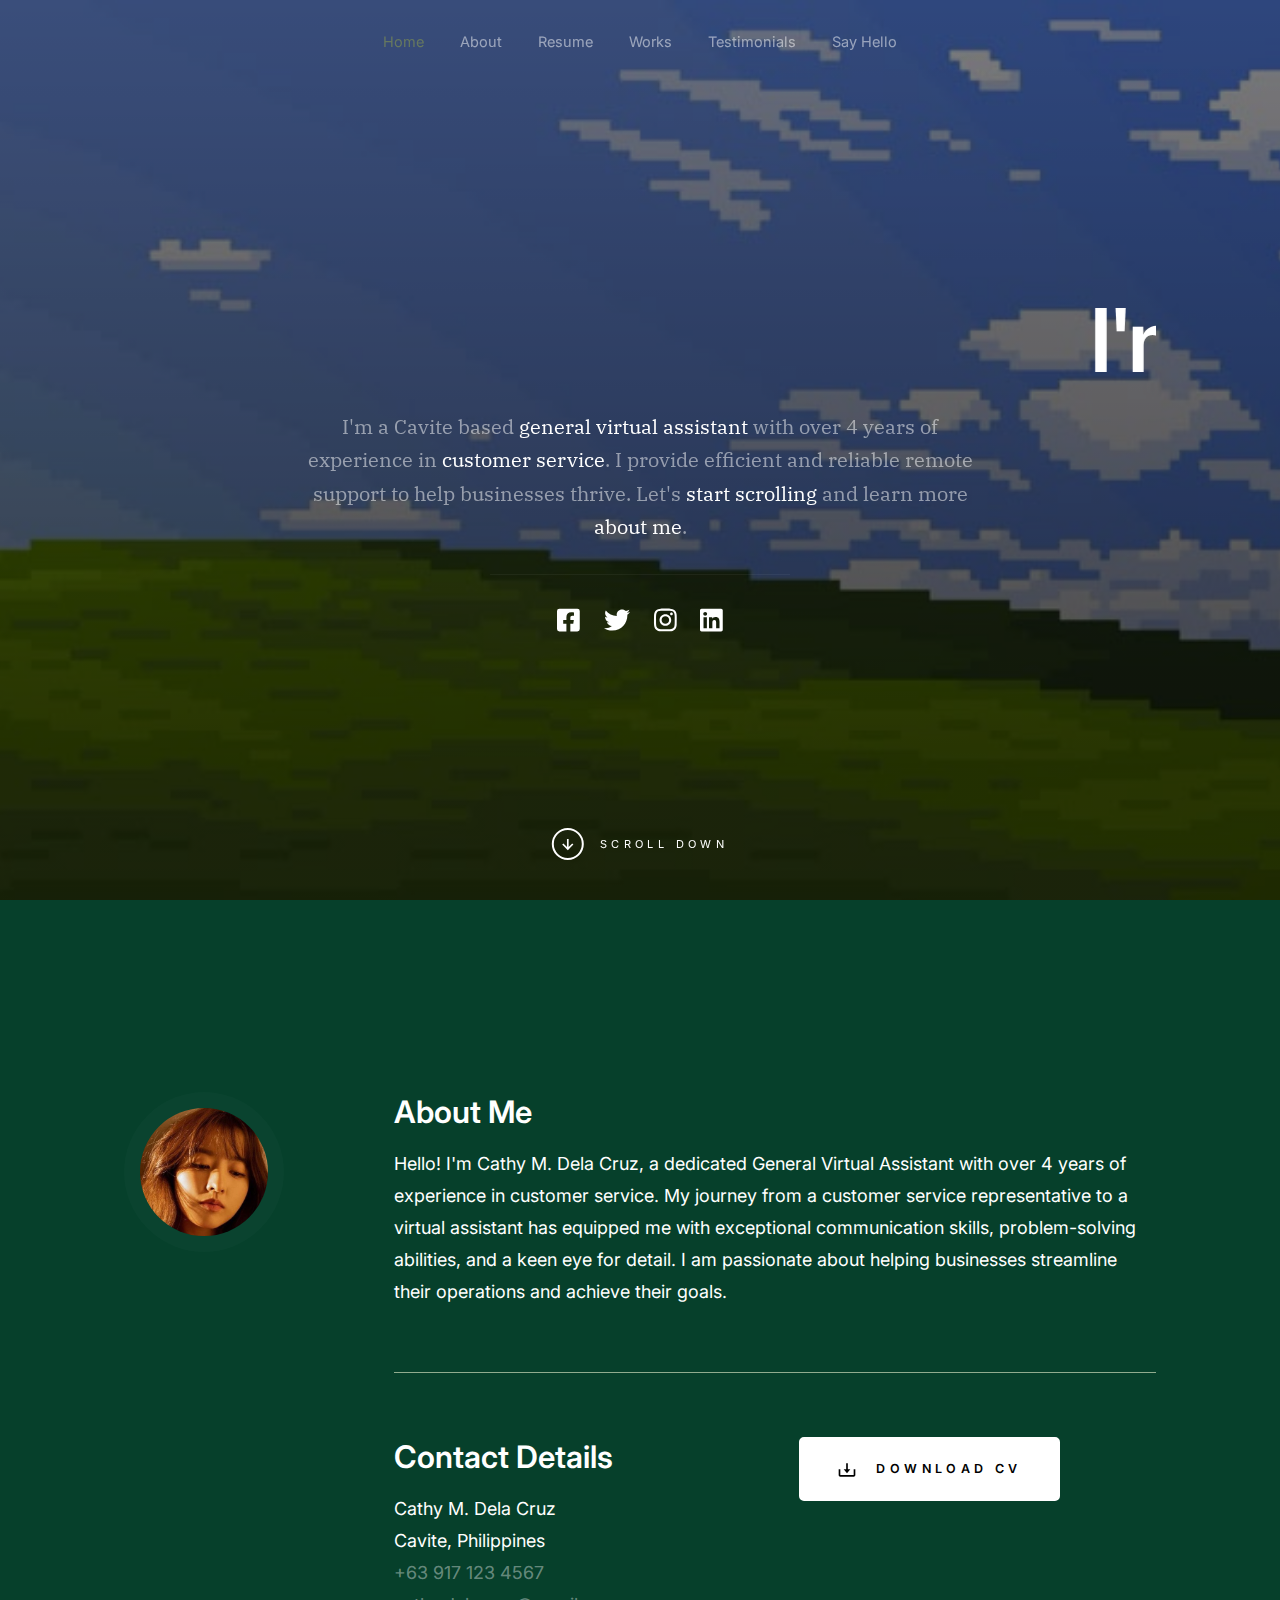
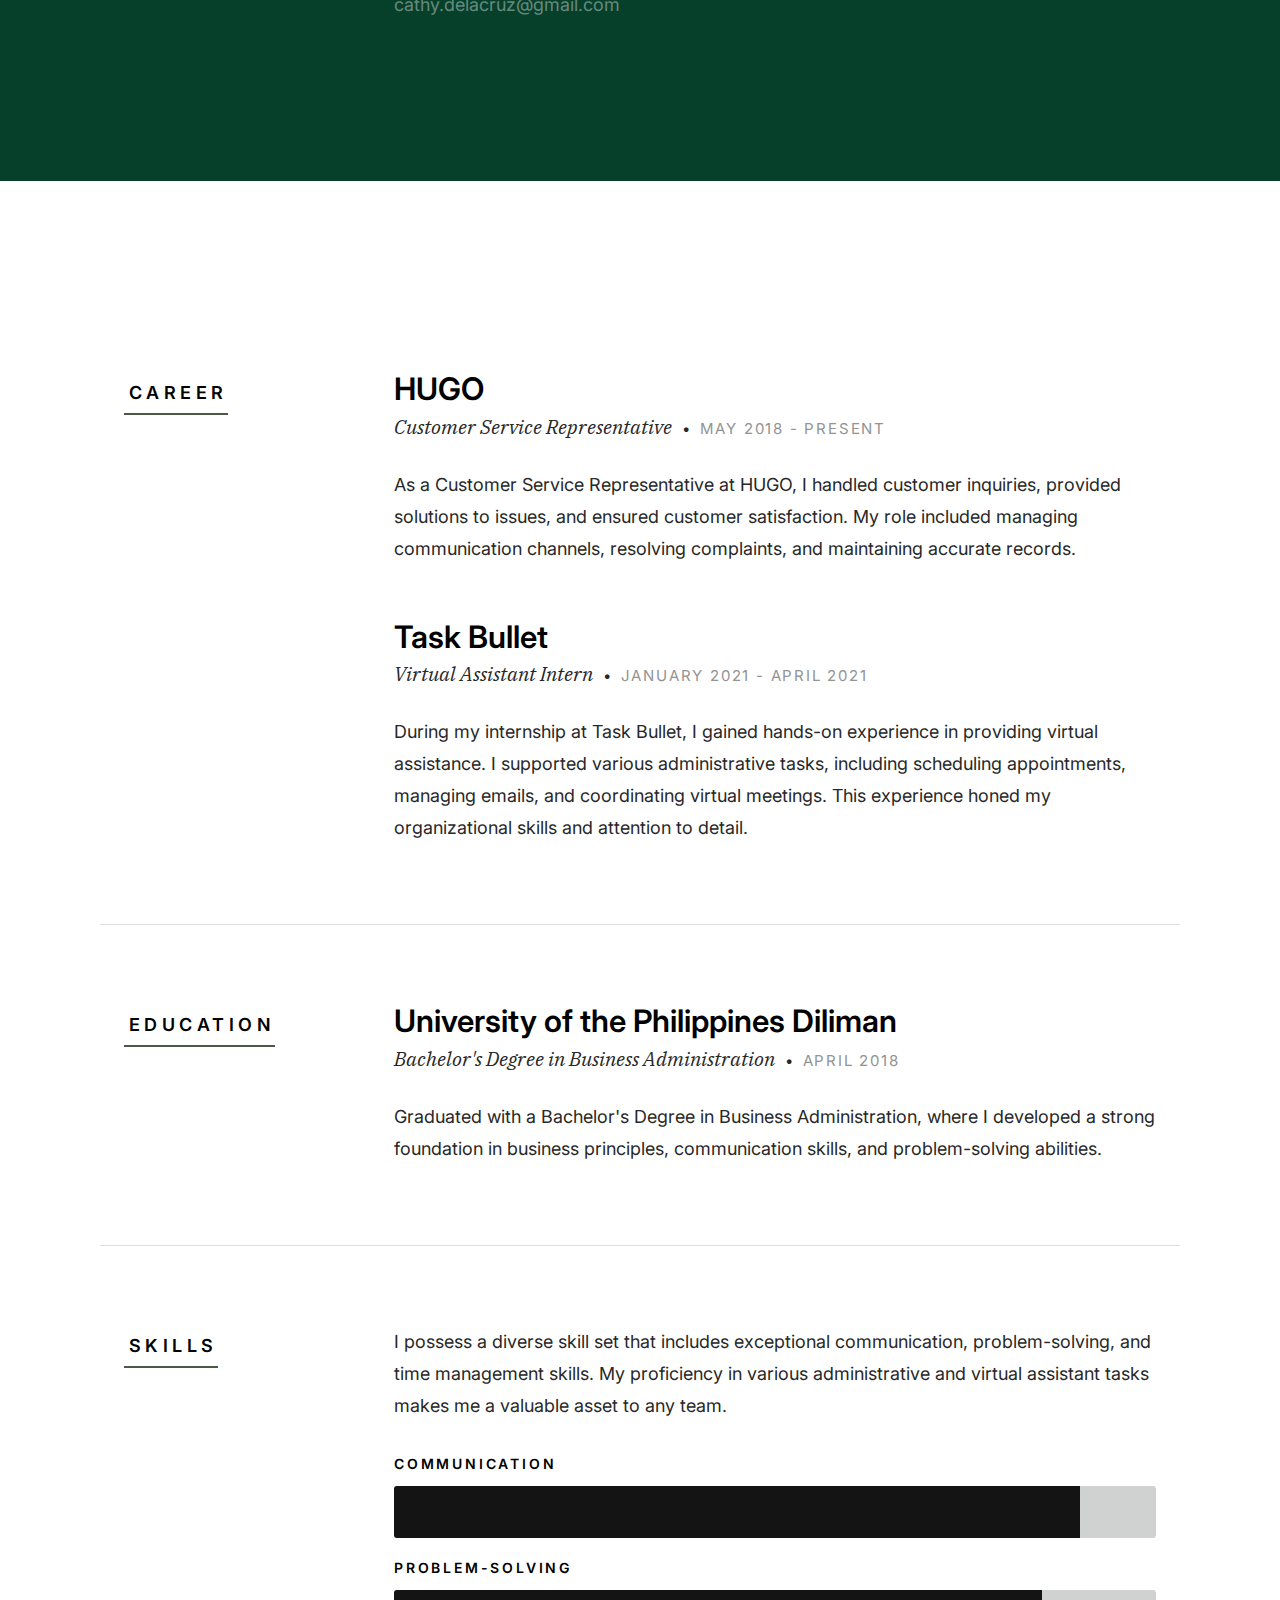
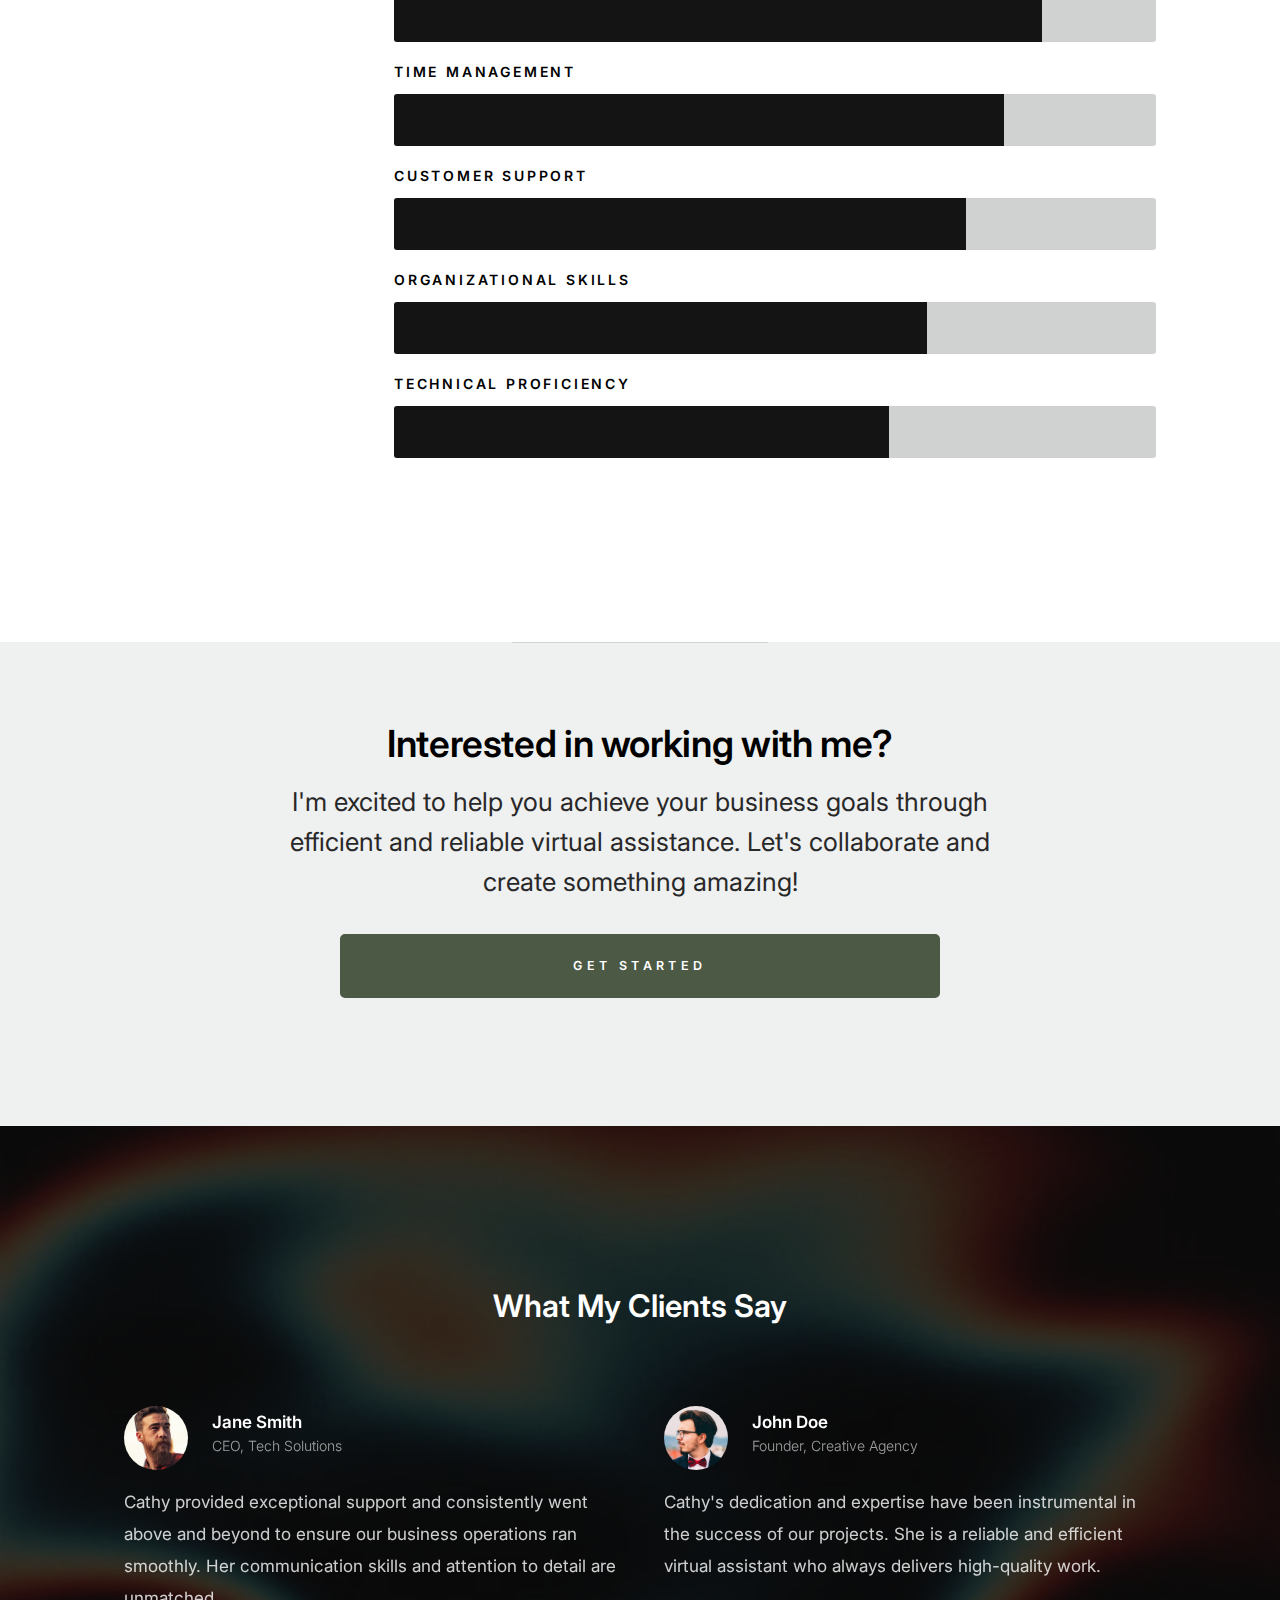
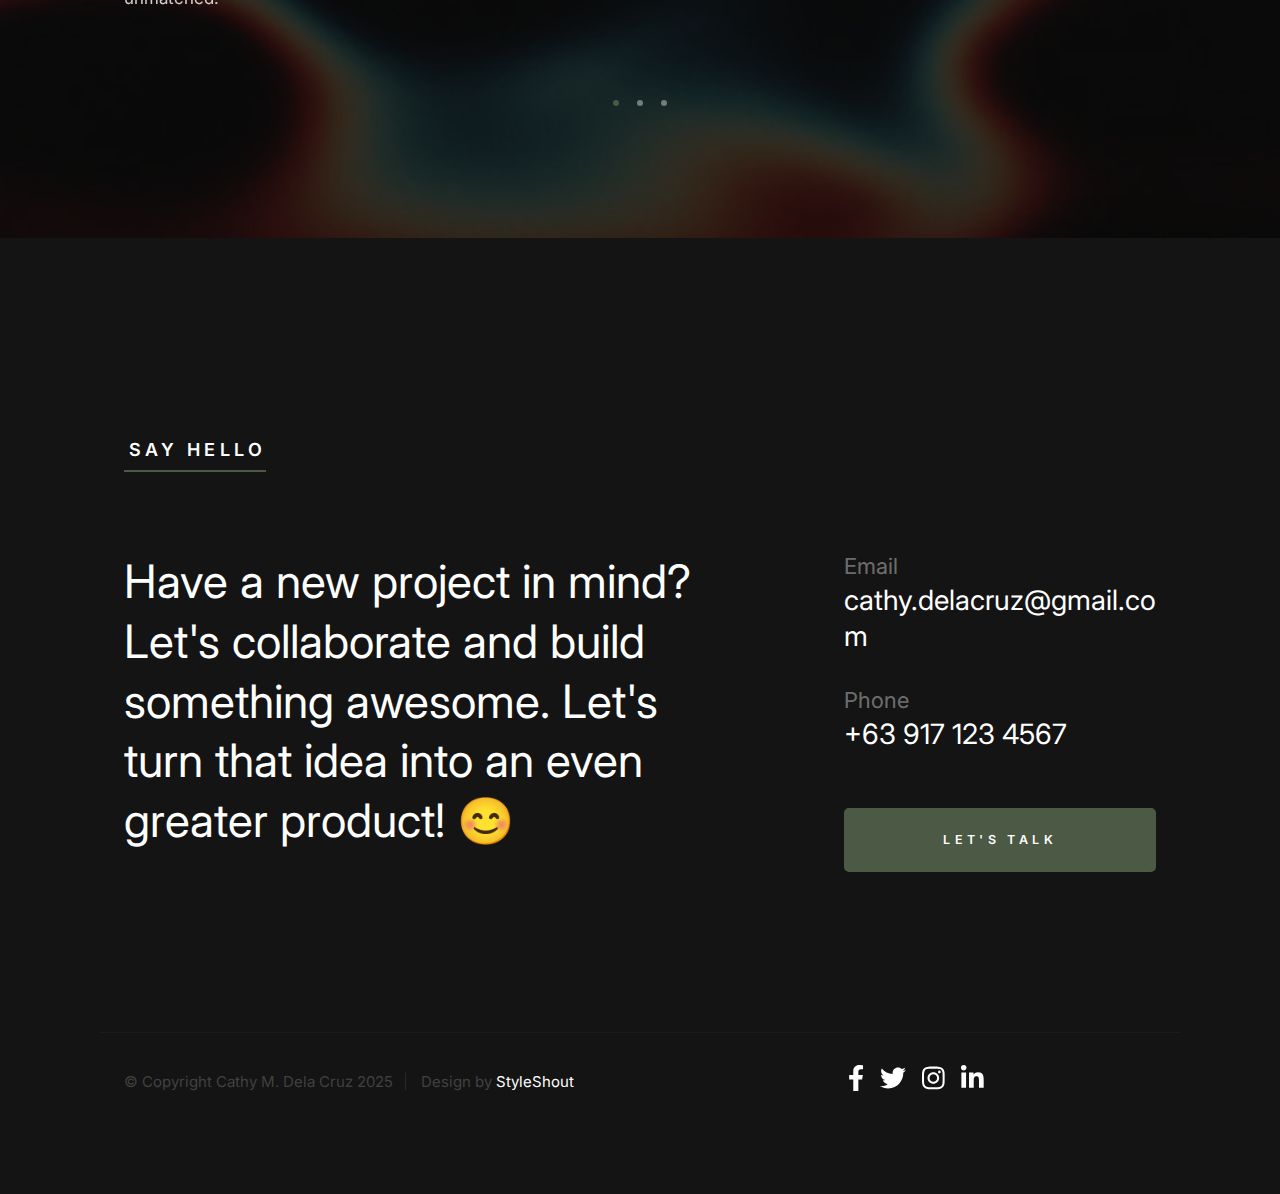
<file: index.html>
<!DOCTYPE html>
<html class="no-js" lang="en">
<head>

    <!--- basic page needs
    ================================================== -->
    <meta charset="utf-8">
    <title>Cathy M. Dela Cruz - General Virtual Assistant</title>
    <meta name="description" content="Professional Resume of Cathy M. Dela Cruz">
    <meta name="author" content="">

    <!-- mobile specific metas
    ================================================== -->
    <meta name="viewport" content="width=device-width, initial-scale=1">

    <!-- CSS
    ================================================== -->
    <link rel="stylesheet" href="css/styles.css">
    <link rel="stylesheet" href="css/vendor.css">

    <!-- script
    ================================================== -->
    <script defer src="js/vendor/fontawesome/all.min.js"></script>

    <!-- favicons
    ================================================== -->
    <link rel="apple-touch-icon" sizes="180x180" href="apple-touch-icon.png">
    <link rel="icon" type="image/png" sizes="32x32" href="favicon-32x32.png">
    <link rel="icon" type="image/png" sizes="16x16" href="favicon-16x16.png">
    <link rel="manifest" href="site.webmanifest">

</head>

<body id="top" class="ss-preload">


    <!-- preloader
    ================================================== -->
    <div id="preloader">
        <div id="loader"></div>
    </div>


    <!-- header
    ================================================== -->
    <header class="s-header">
        <div class="row s-header__nav-wrap">
            <nav class="s-header__nav">
                <ul>
                    <li class="current"><a class="smoothscroll" href="#hero">Home</a></li>
                    <li><a class="smoothscroll" href="#about">About</a></li>
                    <li><a class="smoothscroll" href="#resume">Resume</a></li>
                    <li><a class="smoothscroll" href="#portfolio">Works</a></li>
                    <li><a class="smoothscroll" href="#testimonials">Testimonials</a></li>
                    <li><a class="smoothscroll" href="#contact">Say Hello</a></li>
                </ul>
            </nav>
        </div> <!-- end row -->
        
        <a class="s-header__menu-toggle" href="#0" title="Menu">
            <span class="s-header__menu-icon"></span>
        </a>
    </header> <!-- end s-header -->


    <!-- hero
    ================================================== -->
    <section id="hero" class="s-hero target-section">

        <div class="s-hero__bg rellax" data-rellax-speed="-7"></div>

        <div class="row s-hero__content">
            <div class="column">

                <div class="s-hero__content-about">

                    <marquee behavior="scroll" direction="left"><h1>I'm Cathy M. Dela Cruz.</h1></marquee>

                    <h3>
                    I'm a Cavite based <span>general virtual assistant</span> with over 4 years of experience in <span>customer service</span>. I provide efficient and reliable remote support to help businesses thrive. Let's <a class="smoothscroll" href="#about">start scrolling</a> and learn more <a class="smoothscroll" href="#about">about me</a>.
                    </h3>

                    <div class="s-hero__content-social">
                        <a href="#0"><i class="fab fa-facebook-square" aria-hidden="true"></i></a>
                        <a href="#0"><i class="fab fa-twitter" aria-hidden="true"></i></a>
                        <a href="#0"><i class="fab fa-instagram" aria-hidden="true"></i></a>
                        <a href="#0"><i class="fab fa-linkedin" aria-hidden="true"></i></a>
                    </div>

                </div> <!-- end s-hero__content-about -->

            </div>
        </div> <!-- s-hero__content -->

        <div class="s-hero__scroll">
            <a href="#about" class="s-hero__scroll-link smoothscroll">
                <span class="scroll-arrow">
                    <svg xmlns="http://www.w3.org/2000/svg" width="24" height="24" viewBox="0 0 24 24" style="fill:rgba(0, 0, 0, 1);transform:;-ms-filter:"><path d="M18.707 12.707L17.293 11.293 13 15.586 13 6 11 6 11 15.586 6.707 11.293 5.293 12.707 12 19.414z"></path></svg>
                </span>
                <span class="scroll-text">Scroll Down</span>
            </a>
        </div> <!-- s-hero__scroll -->

    </section> <!-- end s-hero -->

    <!-- about
    ================================================== -->
    <section id="about" class="s-about target-section">

        <div class="row">
            <div class="column large-3 tab-12">
                <img class="s-about__pic" src="images/avatars/minamahal.jpeg" alt="">
            </div>
            <div class="column large-9 tab-12 s-about__content">
                <h3>About Me</h3>
                <p>
                Hello! I'm Cathy M. Dela Cruz, a dedicated General Virtual Assistant with over 4 years of experience in customer service. My journey from a customer service representative to a virtual assistant has equipped me with exceptional communication skills, problem-solving abilities, and a keen eye for detail. I am passionate about helping businesses streamline their operations and achieve their goals.
                </p>

                <hr>

                <div class="row s-about__content-bottom">
                    <div class="column w-1000-stack">
                        <h3>Contact Details</h3>
    
                        <p>
                        Cathy M. Dela Cruz <br>
                        Cavite, Philippines <br>
                        <a href="tel:+1975432345">+63 917 123 4567</a> <br>
                        <a href="mailto:cathy.delacruz@gmail.com">cathy.delacruz@gmail.com</a>
                        </p>
                        
                    </div>
                    <div class="column w-1000-stack">
                        <a href="#0" class="btn btn--download">
                            <svg xmlns="http://www.w3.org/2000/svg" width="24" height="24" viewBox="0 0 24 24" style="fill:rgba(0, 0, 0, 1);transform:;-ms-filter:"><path d="M12 16L16 11 13 11 13 4 11 4 11 11 8 11z"></path><path d="M20,18H4v-7H2v7c0,1.103,0.897,2,2,2h16c1.103,0,2-0.897,2-2v-7h-2V18z"></path></svg>
                            Download CV
                        </a>
                    </div>
                </div>
            </div>
        </div> <!-- end row -->

    </section> <!-- end s-about -->

    <!-- resume
    ================================================== -->
    <section id="resume" class="s-resume target-section">
        
        <div class="row s-resume__section">
            <div class="column large-3 tab-12">
                <h3 class="section-header-allcaps">Career</h3>
            </div>
            <div class="column large-9 tab-12">
                <div class="resume-block">

                    <div class="resume-block__header">
                        <h4 class="h3">HUGO</h4>
                        <p class="resume-block__header-meta">
                            <span>Customer Service Representative</span> 
                            <span class="resume-block__header-date">
                                May 2018 - Present
                            </span>
                        </p>
                    </div>

                    <p>
                    As a Customer Service Representative at HUGO, I handled customer inquiries, provided solutions to issues, and ensured customer satisfaction. My role included managing communication channels, resolving complaints, and maintaining accurate records.
                    </p>

                </div> <!-- end resume-block -->

                <div class="resume-block">

                    <div class="resume-block__header">
                        <h4 class="h3">Task Bullet</h4>
                        <p class="resume-block__header-meta">
                            <span>Virtual Assistant Intern</span> 
                            <span class="resume-block__header-date">
                                January 2021 - April 2021
                            </span>
                        </p>
                    </div>

                    <p>
                    During my internship at Task Bullet, I gained hands-on experience in providing virtual assistance. I supported various administrative tasks, including scheduling appointments, managing emails, and coordinating virtual meetings. This experience honed my organizational skills and attention to detail.
                    </p>

                </div> <!-- end resume-block -->
            </div>
        </div> <!-- s-resume__section -->

        <div class="row s-resume__section">
            <div class="column large-3 tab-12">
                <h3 class="section-header-allcaps">Education</h3>
            </div>
            <div class="column large-9 tab-12">
                <div class="resume-block">

                    <div class="resume-block__header">
                        <h4 class="h3">University of the Philippines Diliman</h4>
                        <p class="resume-block__header-meta">
                            <span>Bachelor's Degree in Business Administration</span> 
                            <span class="resume-block__header-date">
                                April 2018
                            </span>
                        </p>
                    </div>

                    <p>
                    Graduated with a Bachelor's Degree in Business Administration, where I developed a strong foundation in business principles, communication skills, and problem-solving abilities.
                    </p>

                </div> <!-- end resume-block -->
            </div>
        </div> <!-- s-resume__section -->

        <div class="row s-resume__section">
            <div class="column large-3 tab-12">
                <h3 class="section-header-allcaps">Skills</h3>
            </div>
            <div class="column large-9 tab-12">
                <div class="resume-block">

                    <p>
                    I possess a diverse skill set that includes exceptional communication, problem-solving, and time management skills. My proficiency in various administrative and virtual assistant tasks makes me a valuable asset to any team.
                    </p>

                    <ul class="skill-bars-fat">
                        <li>
                        <div class="progress percent90"></div>
                        <strong>Communication</strong>
                        </li>
                        <li>
                        <div class="progress percent85"></div>
                        <strong>Problem-Solving</strong>
                        </li>
                        <li>
                        <div class="progress percent80"></div>
                        <strong>Time Management</strong>
                        </li>
                        <li>
                        <div class="progress percent75"></div>
                        <strong>Customer Support</strong>
                        </li>
                        <li>
                        <div class="progress percent70"></div>
                        <strong>Organizational Skills</strong>
                        </li>
                        <li>
                        <div class="progress percent65"></div>
                        <strong>Technical Proficiency</strong>
                        </li>
                    </ul>

                </div> <!-- end resume-block -->

            </div>
        </div> <!-- s-resume__section -->

    </section> <!-- end s-resume -->





        <!-- Modal Templates Popup
        =========================================================== -->
        <div id="modal-01" hidden>
            <div class="modal-popup">
                <img src="images/portfolio/gallery/g-droplet.jpg" alt="" />
    
                <div class="modal-popup__desc">
                    <h5>Email Management</h5>
                    <p>I effectively managed and organized email communications, ensuring timely responses and streamlined correspondence.</p>
                    <ul class="modal-popup__cat">
                        <li>Virtual Assistance</li>
                        <li>Organization</li>
                    </ul>
                </div>
    
                <a href="https://www.behance.net/" class="modal-popup__details">Project link</a>
            </div>
        </div> <!-- end modal -->

        <div id="modal-02" hidden>
            <div class="modal-popup">
                <img src="images/portfolio/gallery/g-lamp.jpg" alt="" />
    
                <div class="modal-popup__desc">
                    <h5>Customer Support</h5>
                    <p>Provided exceptional customer support, addressing inquiries and resolving issues to ensure a positive customer experience.</p>
                    <ul class="modal-popup__cat">
                        <li>Customer Service</li>
                        <li>Support</li>
                    </ul>
                </div>
    
                <a href="https://www.behance.net/" class="modal-popup__details">Project link</a>
            </div>
        </div> <!-- end modal -->

        <div id="modal-03" hidden>
            <div class="modal-popup">
                <img src="images/portfolio/gallery/g-minimalismo.jpg" alt="" />
    
                <div class="modal-popup__desc">
                    <h5>Schedule Management</h5>
                    <p>Expertly managed schedules, coordinated appointments, and ensured efficient time management for clients.</p>
                    <ul class="modal-popup__cat">
                        <li>Virtual Assistance</li>
                        <li>Time Management</li>
                    </ul>
                </div>
    
                <a href="https://www.behance.net/" class="modal-popup__details">Project link</a>
            </div>
        </div> <!-- end modal -->

        <div id="modal-04" hidden>
            <div class="modal-popup">
                <img src="images/portfolio/gallery/g-shutterbug.jpg" alt="" />
    
                <div class="modal-popup__desc">
                    <h5>Data Entry</h5>
                    <p>Performed accurate data entry tasks, maintaining organized records and ensuring data integrity for various projects.</p>
                    <ul class="modal-popup__cat">
                        <li>Virtual Assistance</li>
                        <li>Data Management</li>
                    </ul>
                </div>
    
                <a href="https://www.behance.net/" class="modal-popup__details">Project link</a>
            </div>
        </div> <!-- end modal -->

        <div id="modal-05" hidden>
            <div class="modal-popup">

                <img src="images/portfolio/gallery/g-fuji.jpg" alt="" />
    
                <div class="modal-popup__desc">
                    <h5>Social Media Management</h5>
                    <p>Managed social media accounts, creating and scheduling posts to enhance online presence and engagement.</p>
                    <ul class="modal-popup__cat">
                        <li>Social Media</li>
                        <li>Content Creation</li>
                    </ul>
                </div>
    
                <a href="https://www.behance.net/" class="modal-popup__details">Project link</a>
            </div>
        </div> <!-- end modal -->

        <div id="modal-06" hidden>
            <div class="modal-popup">
                <img src="images/portfolio/gallery/g-skaterboy.jpg" alt="" />
    
                <div class="modal-popup__desc">
                    <h5>Research Assistance</h5>
                    <p>Conducted thorough research on various topics, providing valuable insights and data to support decision-making processes.</p>
                    <ul class="modal-popup__cat">
                        <li>Research</li>
                        <li>Analysis</li>
                    </ul>
                </div>
    
                <a href="https://www.behance.net/" class="modal-popup__details">Project link</a>
            </div>
        </div> <!-- end modal -->

        <div id="modal-07" hidden>
            <div class="modal-popup">
                <img src="images/portfolio/gallery/g-rucksack.jpg" alt="" />
    
                <div class="modal-popup__desc">
                    <h5>Event Coordination</h5>
                    <p>Assisted in coordinating virtual events, managing logistics, and ensuring smooth execution of online meetings and webinars.</p>
                    <ul class="modal-popup__cat">
                        <li>Event Planning</li>
                        <li>Coordination</li>
                    </ul>
                </div>
    
                <a href="https://www.behance.net/" class="modal-popup__details">Project link</a>
            </div>
        </div> <!-- end modal -->

        <div id="modal-08" hidden>
            <div class="modal-popup">
                <img src="images/portfolio/gallery/g-sanddunes.jpg" alt="" />
    
                <div class="modal-popup__desc">
                    <h5>Document Preparation</h5>
                    <p>Prepared and formatted various documents, including reports, presentations, and spreadsheets, to support client needs.</p>
                    <ul class="modal-popup__cat">
                        <li>Document Management</li>
                        <li>Administration</li>
                    </ul>
                </div>
    
                <a href="https://www.behance.net/" class="modal-popup__details">Project link</a>
            </div>
        </div> <!-- end modal -->

    </section> <!-- end s-portfolio -->


    <!-- CTA
    ================================================== -->
    <section class="s-cta">

        <div class="row">
            <div class="column">
                <h3 class="h2 section-desc">
                    Interested in working with me?
                </h3>
            </div>
        </div> <!-- end heading-block -->

        <div class="row cta-content">
            <div class="column">
                <p>
                I'm excited to help you achieve your business goals through efficient and reliable virtual assistance. Let's collaborate and create something amazing!
                </p>

                <a href="mailto:cathy.delacruz@gmail.com" class="btn btn--primary h-full-width">Get Started</a>
            </div>
        </div> <!-- end cta-content -->

    </section> <!-- end s-cta -->


    <!-- testimonials
    ================================================== -->
    <section id="testimonials" class="s-testimonials target-section">

        <div class="s-testimonials__bg"></div>

        <div class="row s-testimonials__header">
            <div class="column large-12">
                <h3>What My Clients Say</h3>
            </div>
        </div>

        <div class="row s-testimonials__content">

            <div class="column">

                <div class="swiper-container testimonial-slider">

                    <div class="swiper-wrapper">

                        <div class="testimonial-slider__slide swiper-slide">
                            <div class="testimonial-slider__author">
                                <img src="images/avatars/user-02.jpg" alt="Author image" class="testimonial-slider__avatar">
                                <cite class="testimonial-slider__cite">
                                    <strong>Jane Smith</strong>
                                    <span>CEO, Tech Solutions</span>
                                </cite>
                            </div>
                            <p>
                            Cathy provided exceptional support and consistently went above and beyond to ensure our business operations ran smoothly. Her communication skills and attention to detail are unmatched.
                            </p>
                        </div> <!-- end testimonial-slider__slide -->
        
                        <div class="testimonial-slider__slide swiper-slide">
                            <div class="testimonial-slider__author">
                                <img src="images/avatars/user-03.jpg" alt="Author image" class="testimonial-slider__avatar">
                                <cite class="testimonial-slider__cite">
                                    <strong>John Doe</strong>
                                    <span>Founder, Creative Agency</span>
                                </cite>
                            </div>
                            <p>
                            Cathy's dedication and expertise have been instrumental in the success of our projects. She is a reliable and efficient virtual assistant who always delivers high-quality work.
                            </p>
                        </div> <!-- end testimonial-slider__slide -->
                                <div class="testimonial-slider__slide swiper-slide">
                            <div class="testimonial-slider__author">
                                <img src="images/avatars/user-04.jpg" alt="Author image" class="testimonial-slider__avatar">
                                <cite class="testimonial-slider__cite">
                                    <strong>Emily Brown</strong>
                                    <span>Manager, Marketing Co.</span>
                                </cite>
                            </div>
                            <p>
                            Cathy's ability to manage tasks efficiently and her proactive approach have made a significant impact on our team's productivity. She is an invaluable asset to any organization.
                            </p>
                        </div> <!-- end testimonial-slider__slide -->

                        <div class="testimonial-slider__slide swiper-slide">
                            <div class="testimonial-slider__author">
                                <img src="images/avatars/user-05.jpg" alt="Author image" class="testimonial-slider__avatar">
                                <cite class="testimonial-slider__cite">
                                    <strong>Michael Lee</strong>
                                    <span>Director, Financial Services</span>
                                </cite>
                            </div>
                            <p>
                            Working with Cathy has been a game-changer for our business. Her expertise and dedication have helped us streamline our processes and achieve our goals more efficiently.
                            </p>
                        </div> <!-- end testimonial-slider__slide -->
    
                    </div> <!-- end testimonial slider swiper-wrapper -->

                    <div class="swiper-pagination"></div>

                </div> <!-- end swiper-container -->

            </div> <!-- end column -->

        </div> <!-- end row -->

    </section> <!-- end s-testimonials -->


    <!-- contact
    ================================================== -->
    <section id="contact" class="s-contact target-section">

        <div class="row s-contact__header">
            <div class="column large-12">
                <h3 class="section-header-allcaps">Say Hello</h3>
            </div>
        </div>

        <div class="row s-contact__content">

            <div class="column large-7 medium-12">

                <h4 class="huge-text">
                Have a new project in mind? Let's collaborate and build something awesome. 
                Let's turn that idea into an even greater product! 😊
                </h4>

            </div>

            <div class="column large-4 medium-12">

                <div class="row contact-infos">
                    <div class="column large-12 medium-6 tab-12">
                        <div class="contact-block">
                            <h5 class="contact-block__header">
                                Email
                            </h5>
                            <p class="contact-block__content">
                                <a class="mailtoui" href="mailto:cathy.delacruz@gmail.com">cathy.delacruz@gmail.com</a>
                            </p>
                        </div> <!-- end contact-block -->
                    </div>
                    <div class="column large-12 medium-6 tab-12">
                        <div class="contact-block">
                            <h5 class="contact-block__header">
                                Phone
                            </h5>
                            <p class="contact-block__content">
                                <a href="tel:+639171234567">+63 917 123 4567</a>
                            </p>
                        </div> <!-- end contact-block -->
                    </div>

                    <div class="column large-12">
                        <a href="mailto:cathy.delacruz@gmail.com" class="mailtoui btn btn--primary h-full-width">Let's Talk</a>
                    </div>
                </div> <!-- end contact-infos -->

            </div>
        </div> <!-- s-contact__content -->

    </section> <!-- end s-contact -->
    

    <!-- footer
    ================================================== -->
    <footer class="s-footer">
        <div class="row">
            <div class="column large-4 medium-6 w-1000-stack s-footer__social-block">
                <ul class="s-footer__social">
                    <li><a href="#0"><i class="fab fa-facebook-f" aria-hidden="true"></i></a></li>
                    <li><a href="#0"><i class="fab fa-twitter" aria-hidden="true"></i></a></li>
                    <li><a href="#0"><i class="fab fa-instagram" aria-hidden="true"></i></a></li>
                    <li><a href="#0"><i class="fab fa-linkedin-in" aria-hidden="true"></i></a></li>
                </ul>
            </div>

            <div class="column large-7 medium-6 w-1000-stack ss-copyright">
                <span>© Copyright Cathy M. Dela Cruz 2025</span> 
                <span>Design by <a href="https://www.styleshout.com/">StyleShout</a></span>
            </div>
        </div>

        <div class="ss-go-top">
            <a class="smoothscroll" title="Back to Top" href="#top">
                <svg xmlns="http://www.w3.org/2000/svg" viewBox="0 0 24 24"><path d="M6 4h12v2H6zm5 10v6h2v-6h5l-6-6-6 6z"/></svg>
             </a>
        </div> <!-- end ss-go-top -->
    </footer>


    <!-- Java Script
    ================================================== -->
    <script src="js/plugins.js"></script>
    <script src="js/main.js"></script>

</body>

</html>
</file>
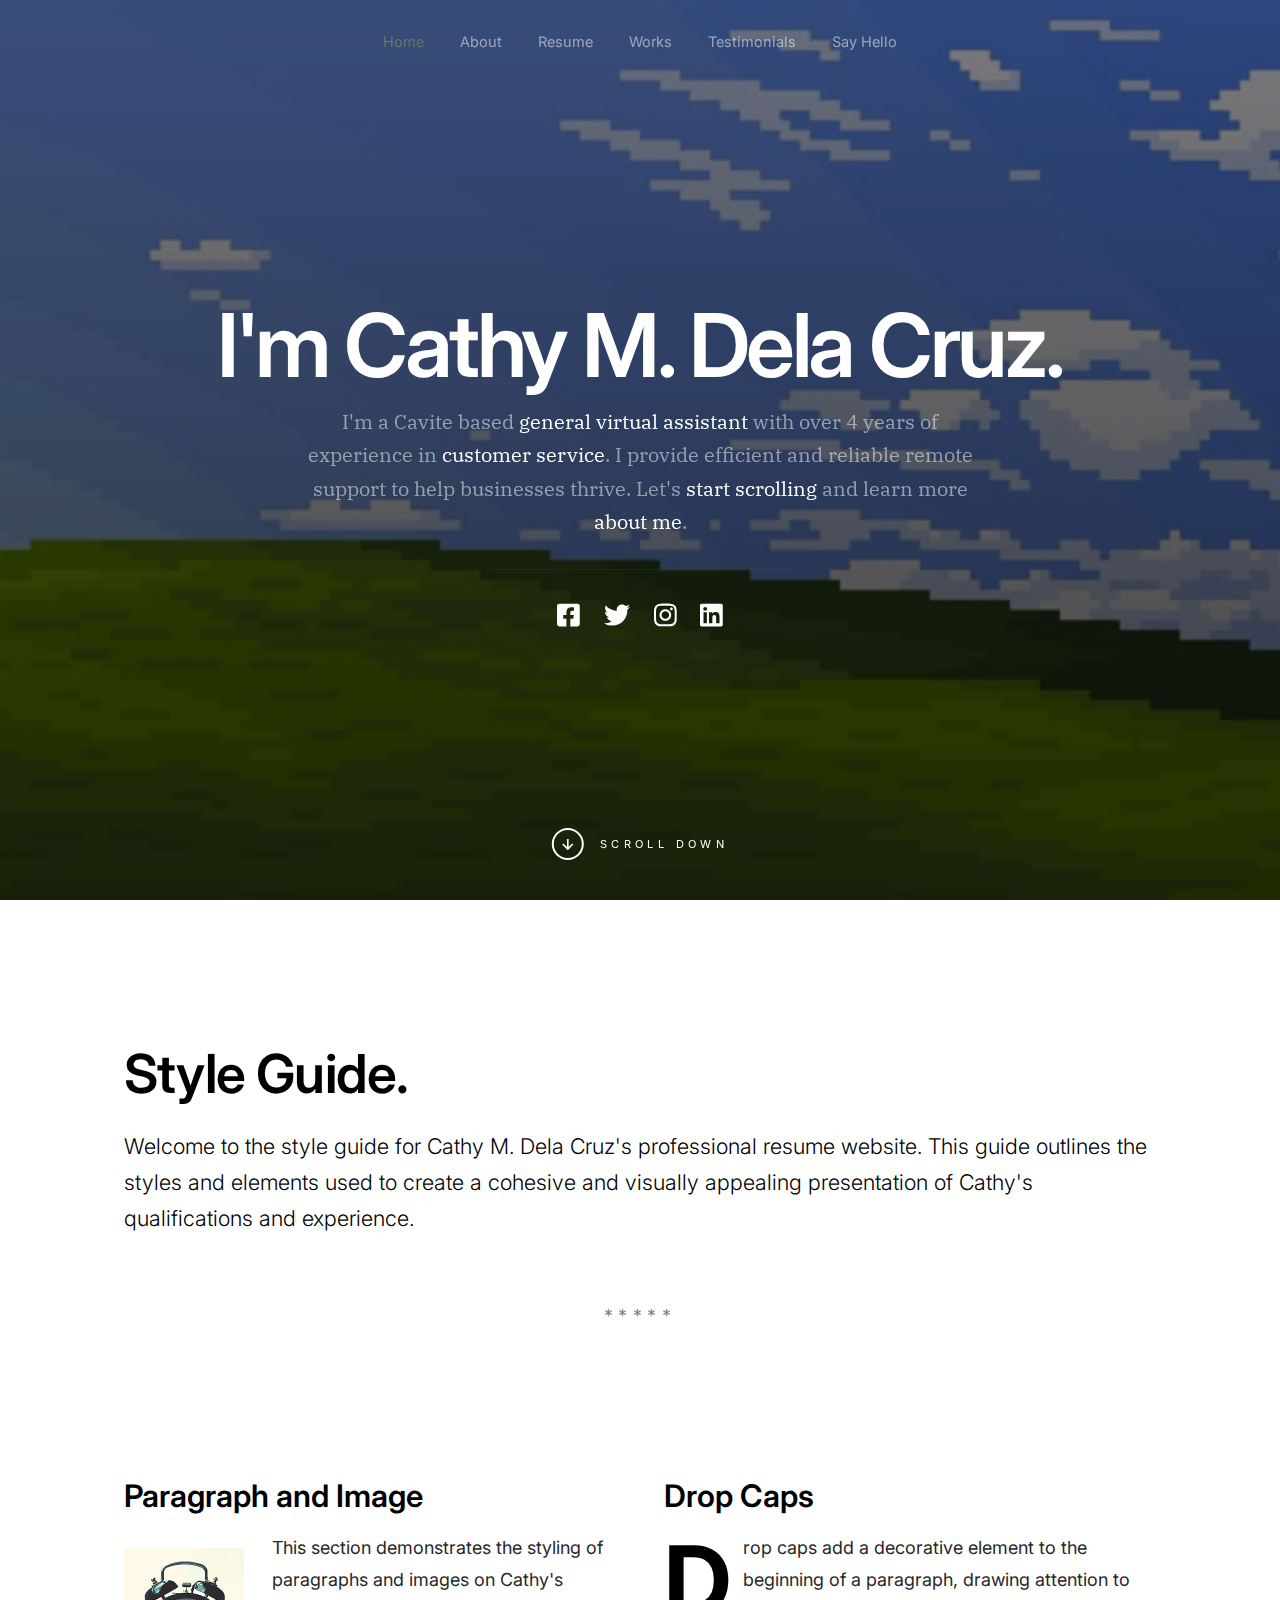
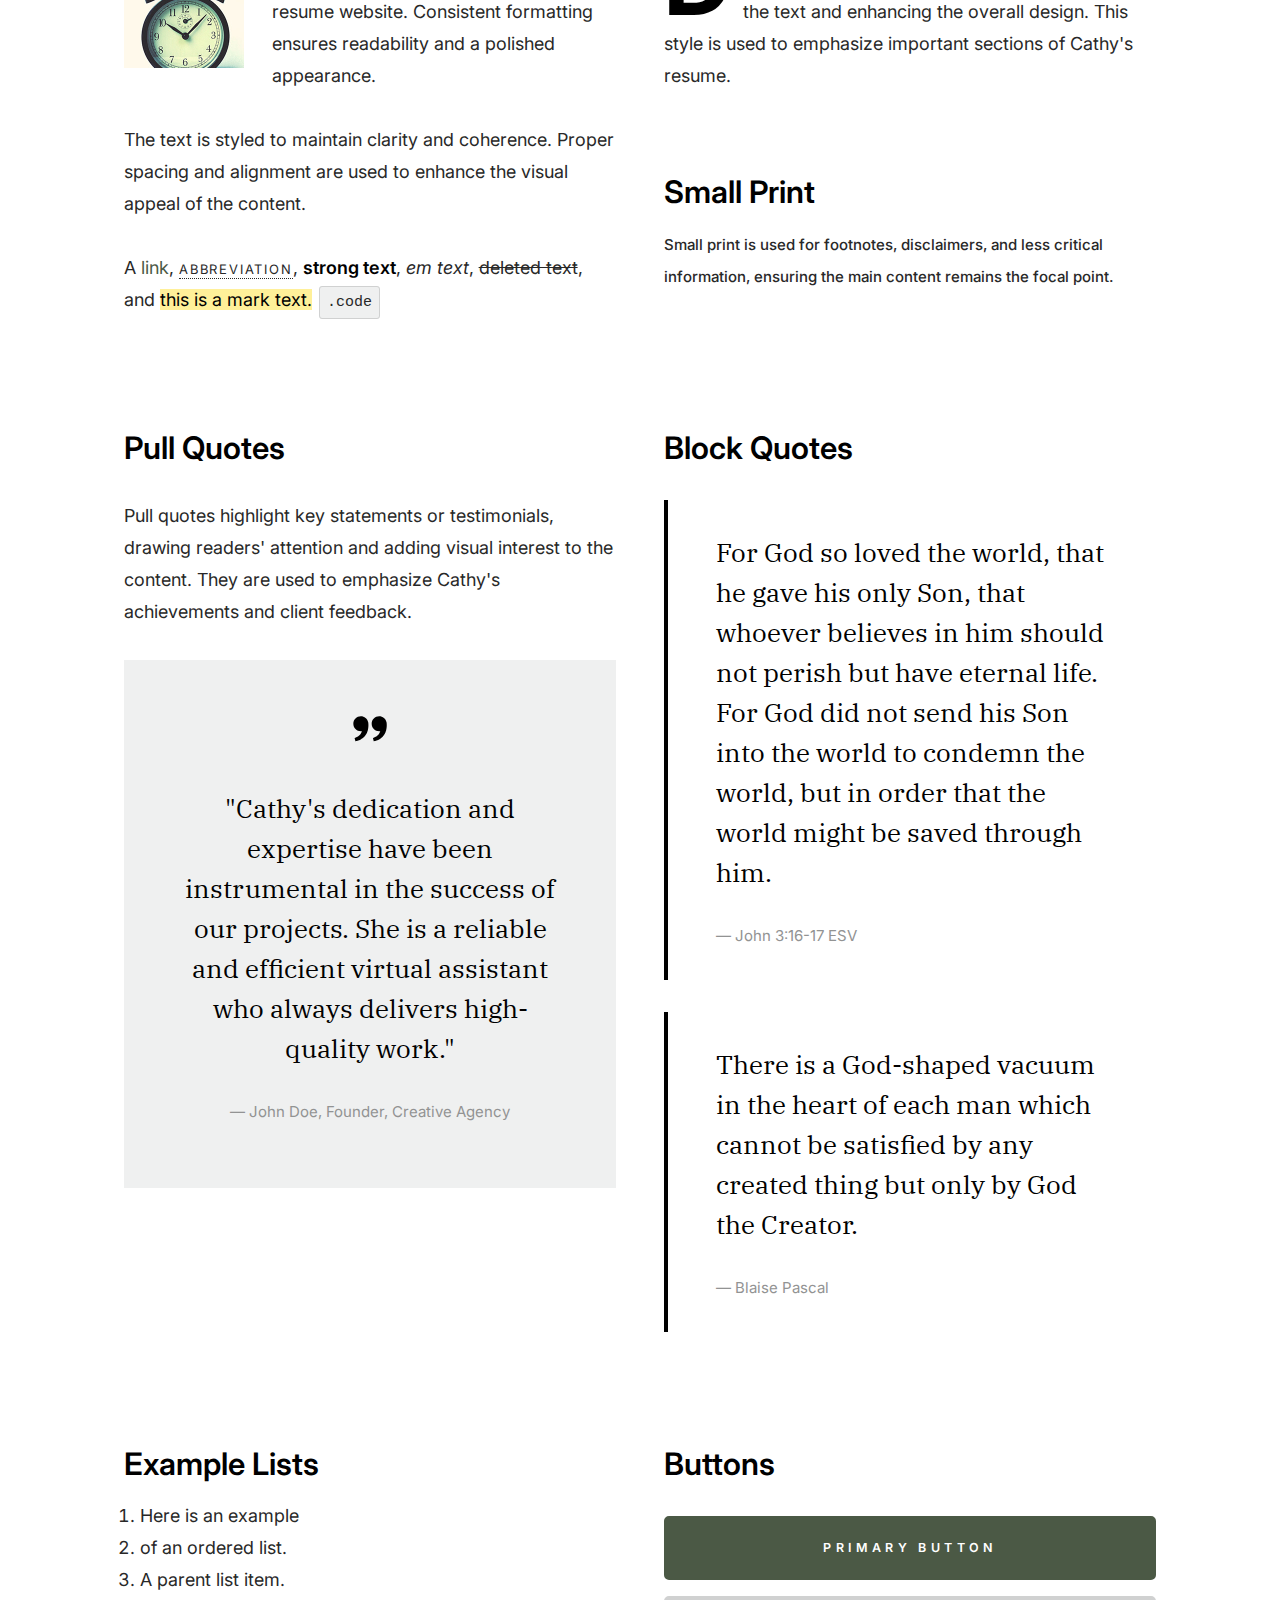
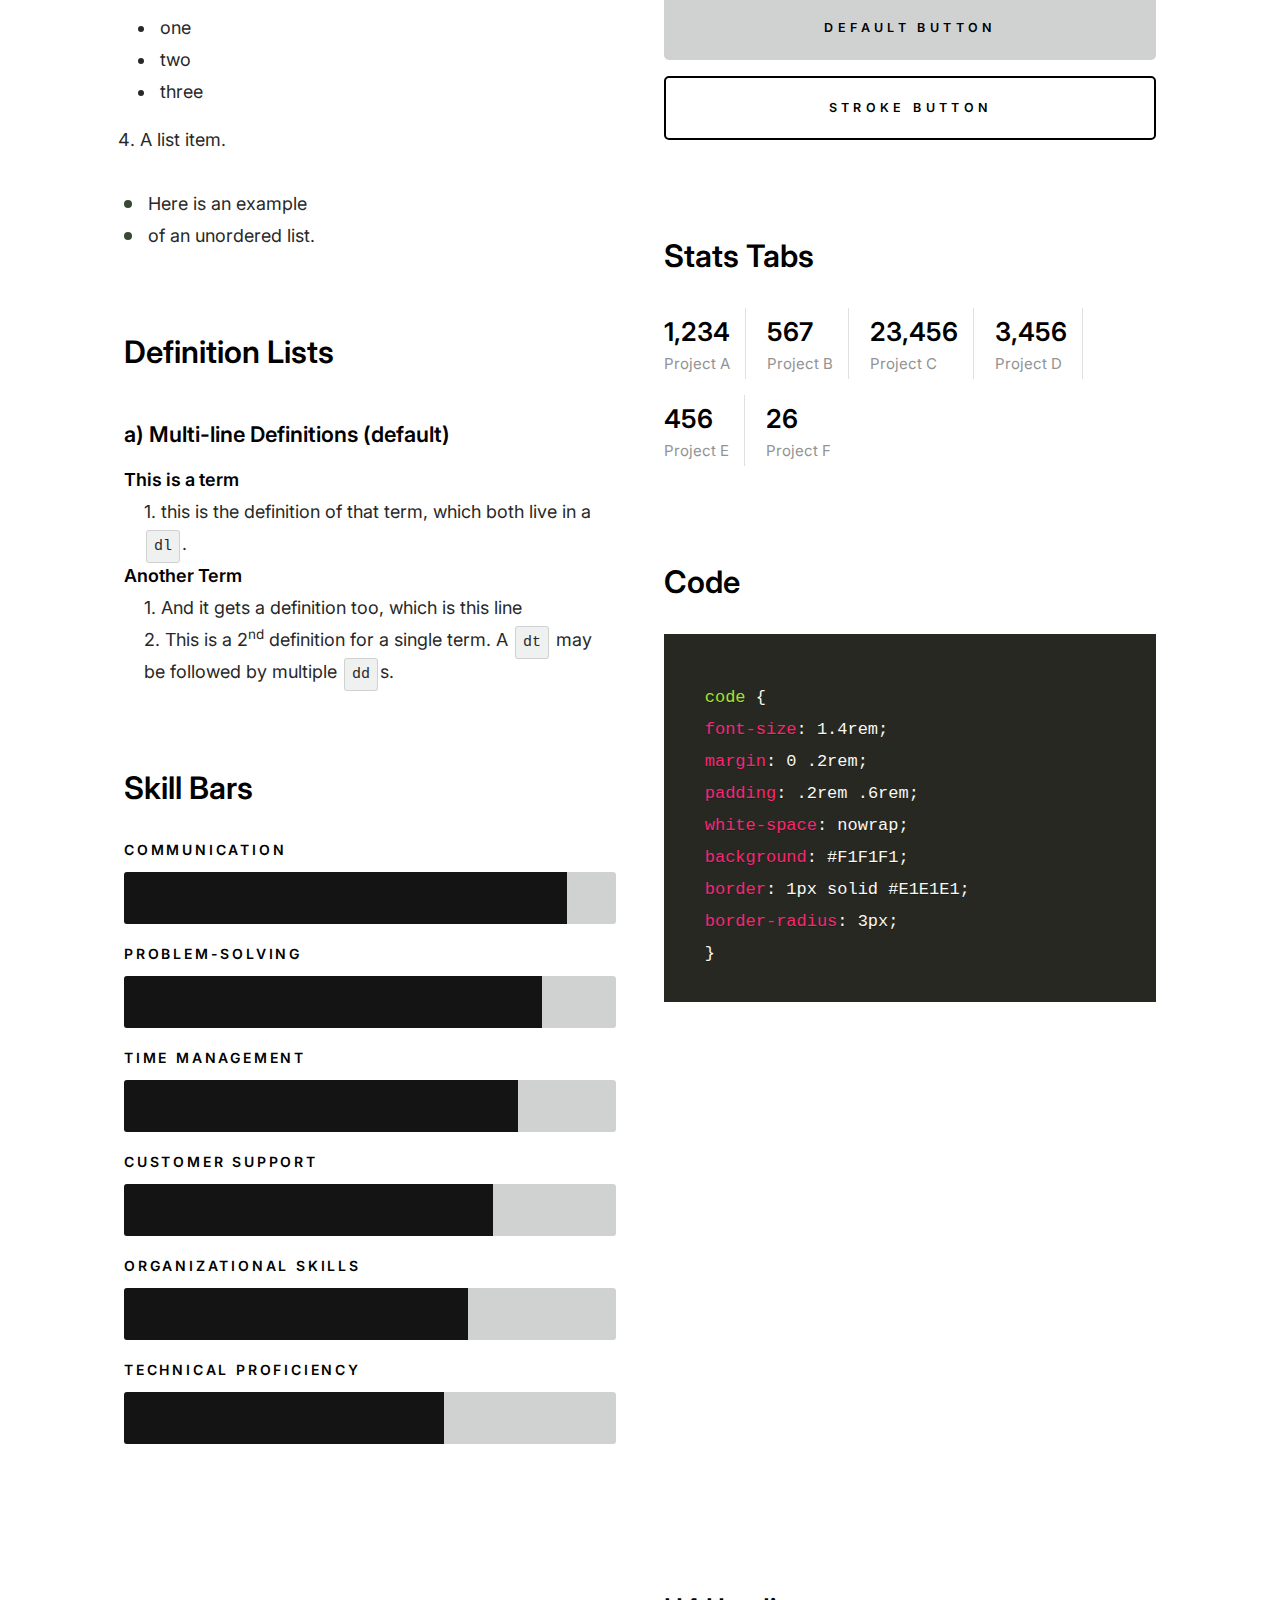
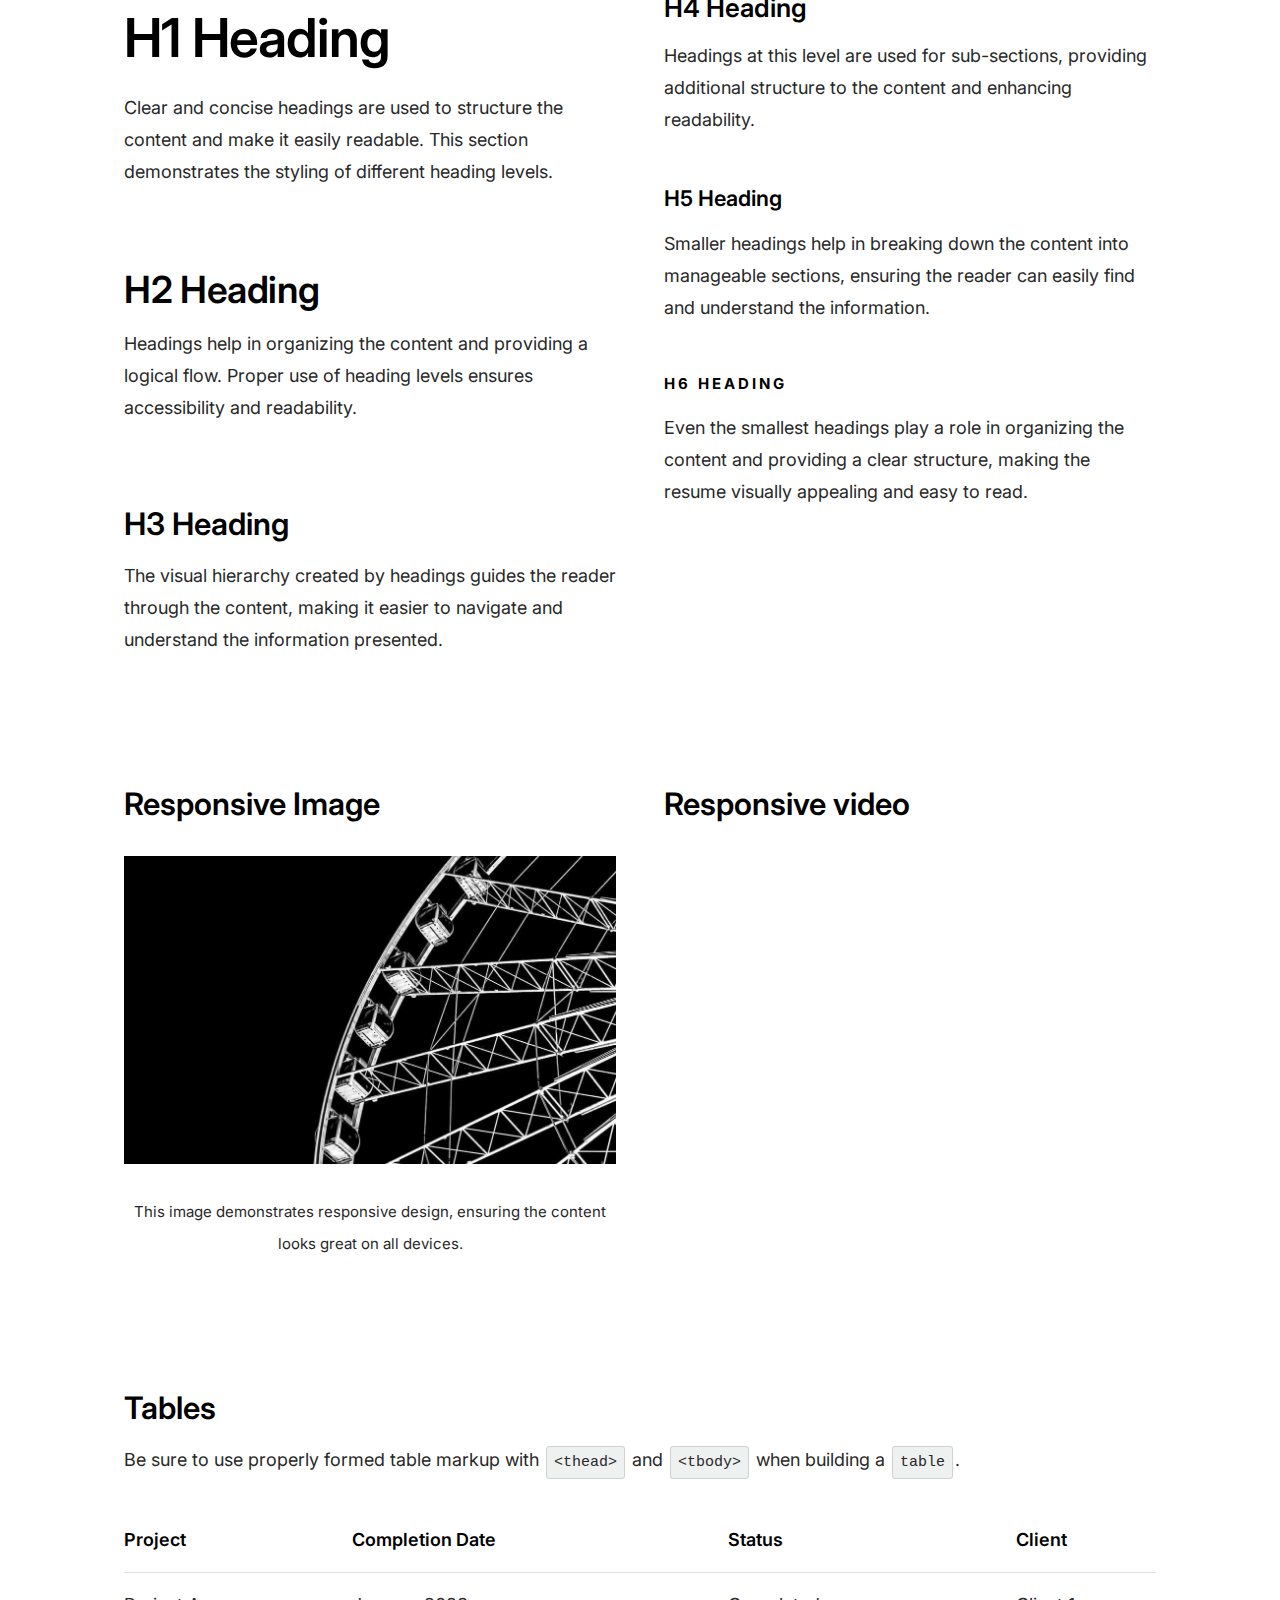
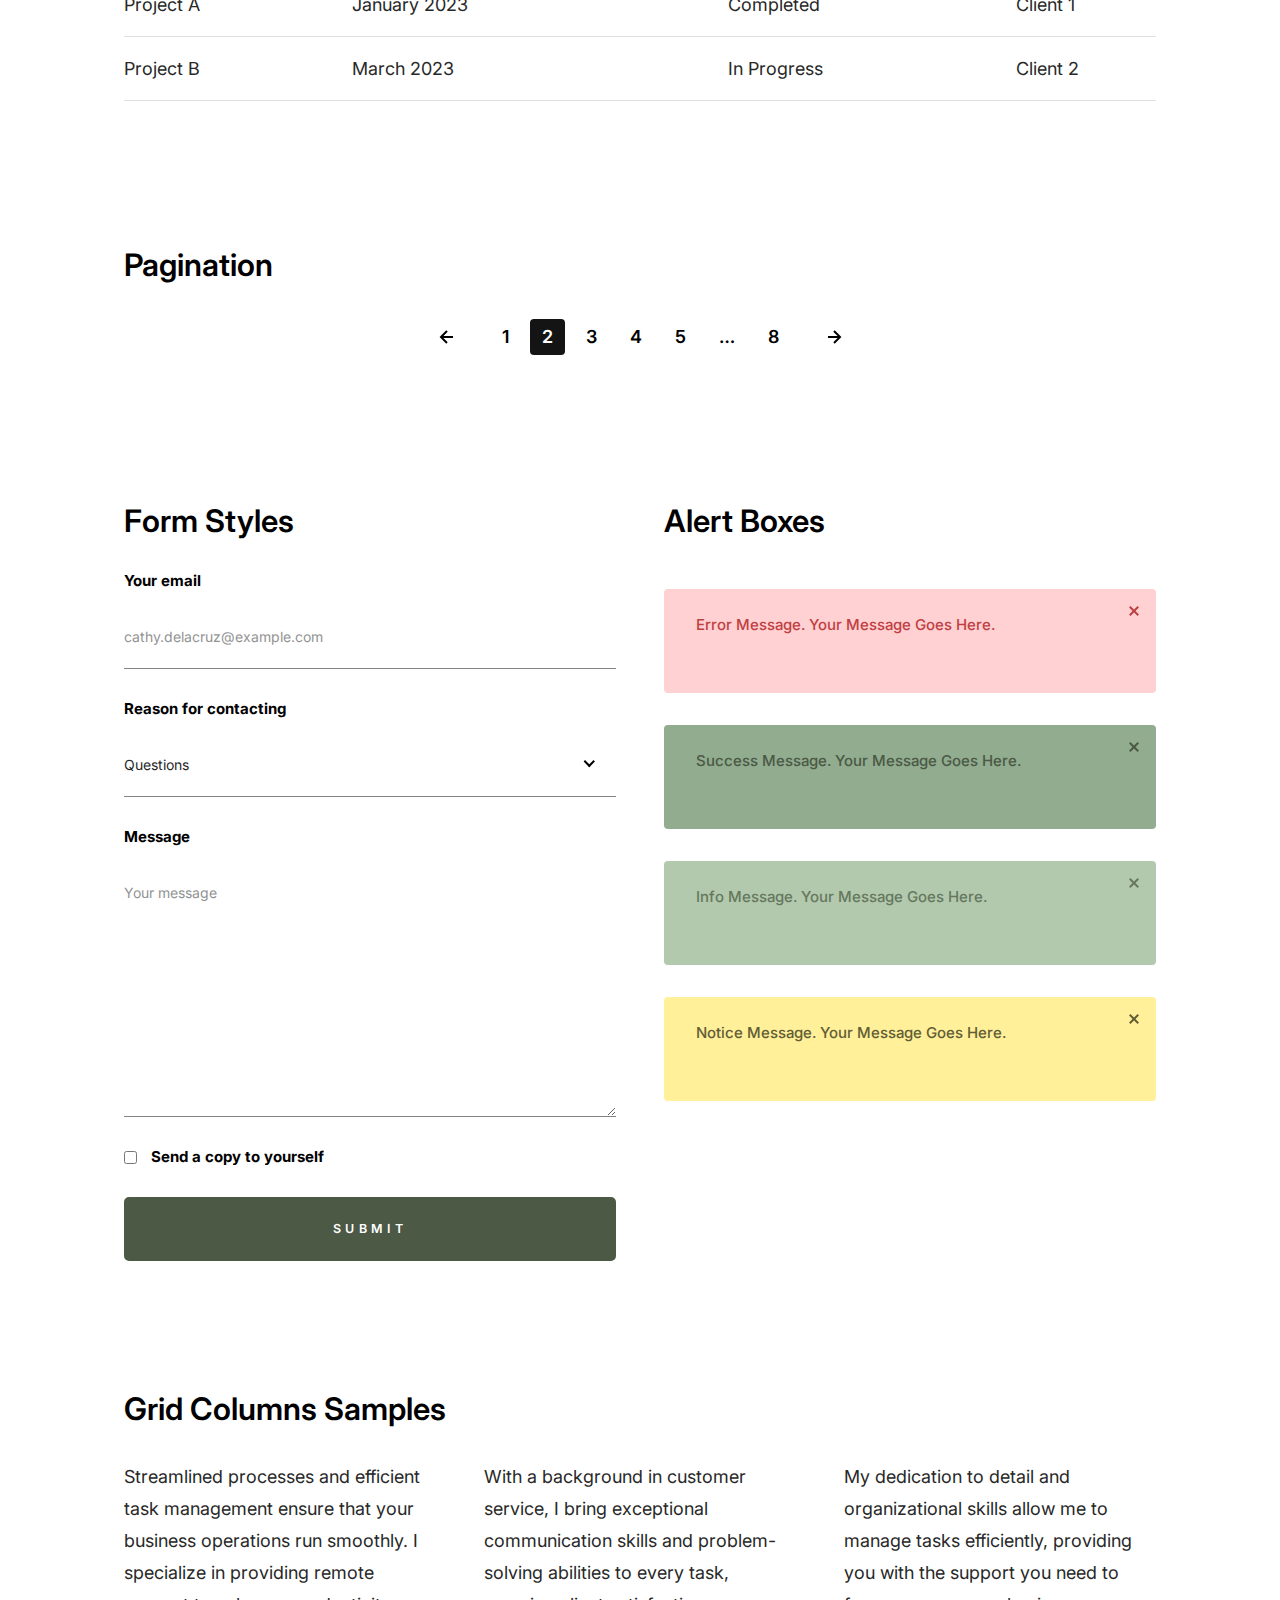
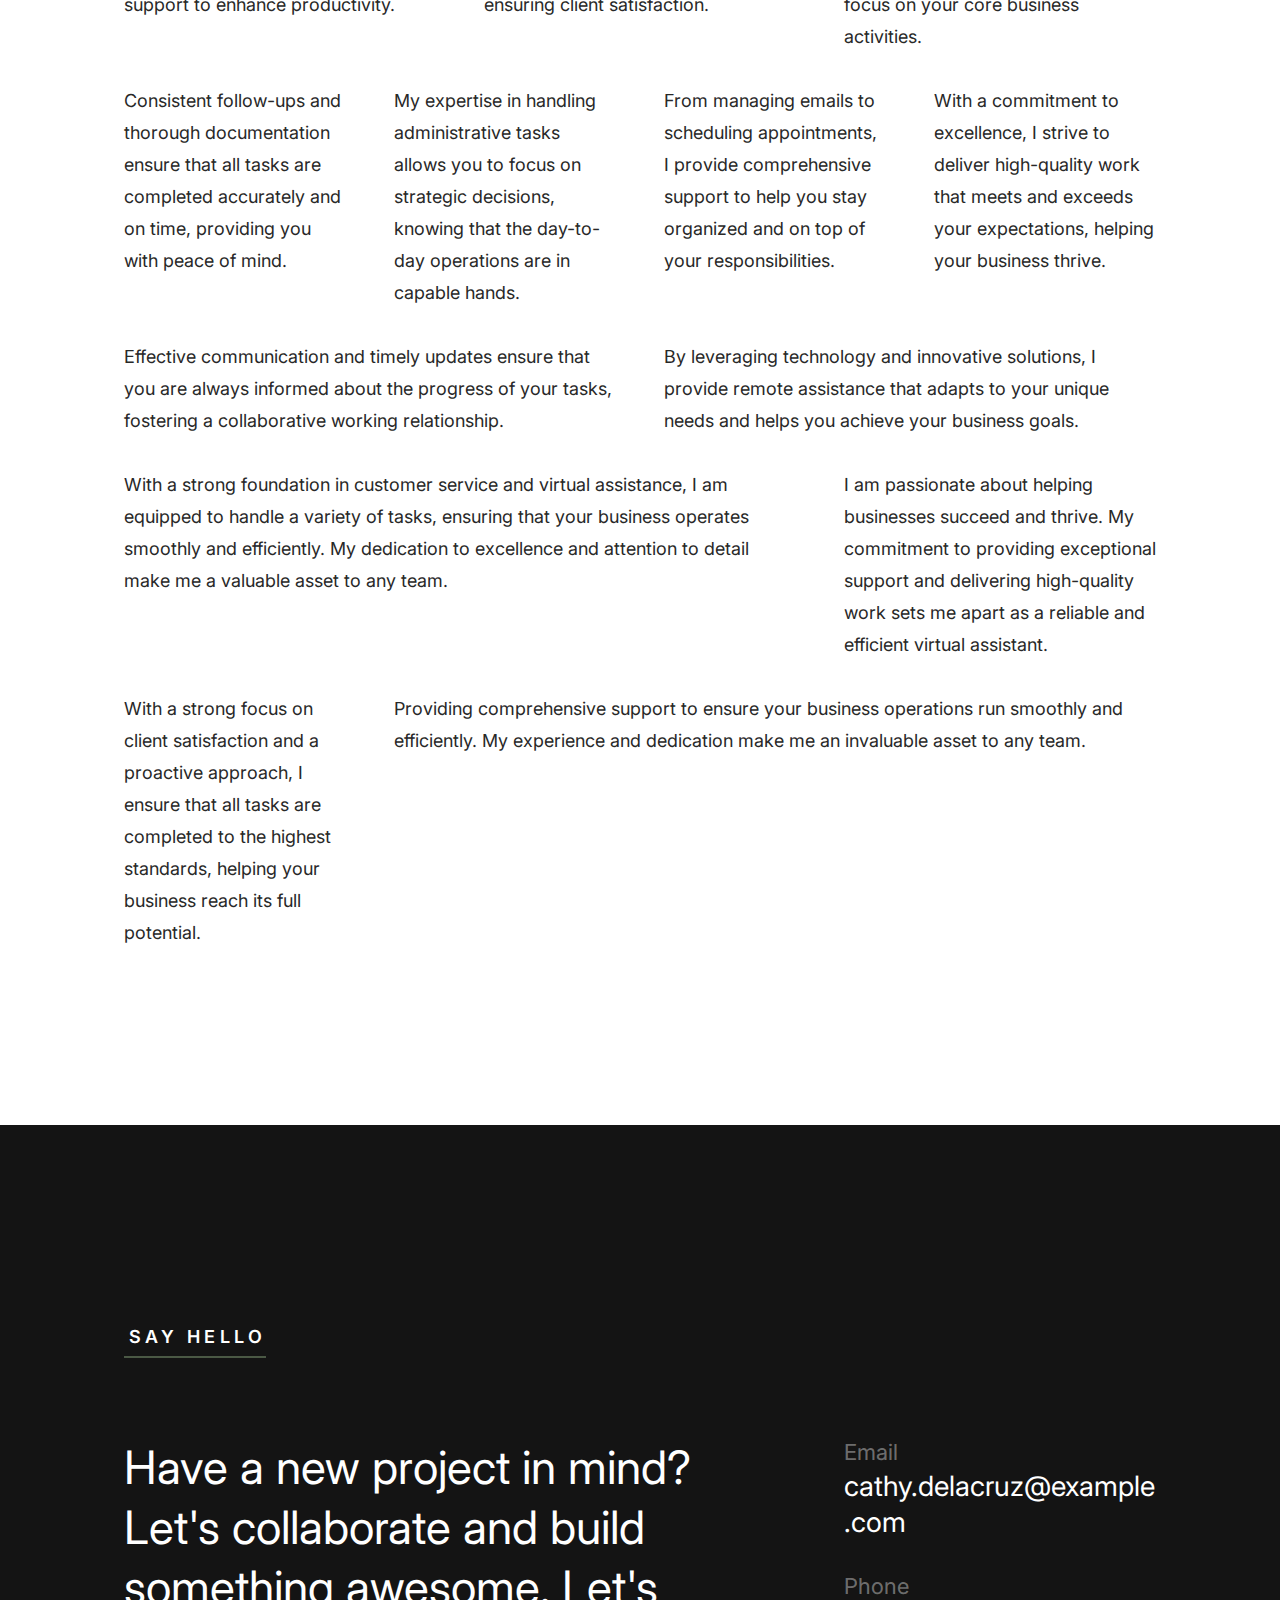
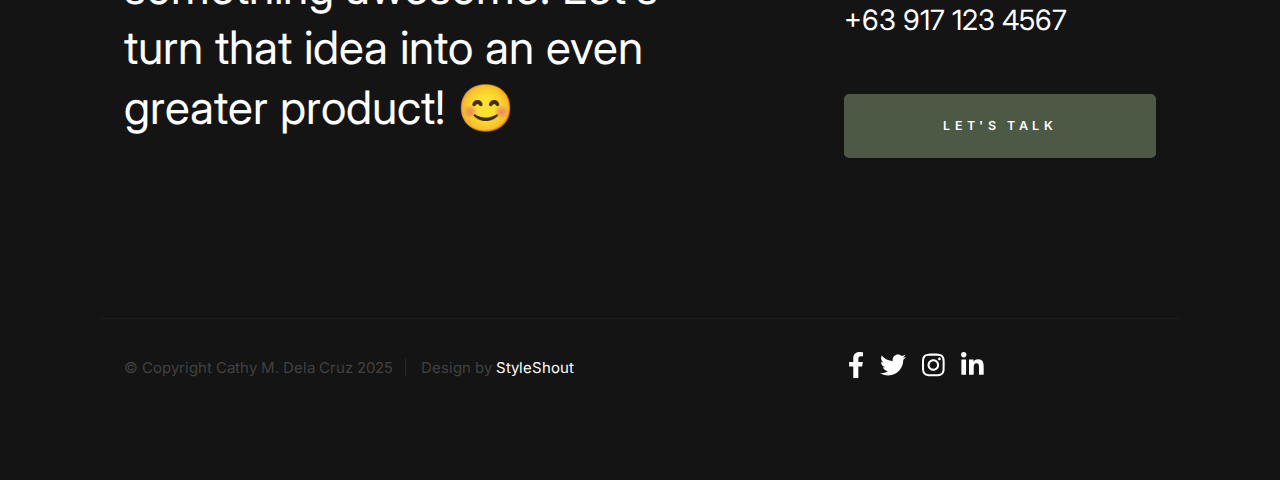
<file: styles.html>
<!DOCTYPE html>
<html class="no-js" lang="en">
<head>

    <!--- basic page needs
    ================================================== -->
    <meta charset="utf-8">
    <title>Styles - Cathy M. Dela Cruz</title>
    <meta name="description" content="Style Guide for Cathy's Resume">
    <meta name="author" content="">

    <!-- mobile specific metas
    ================================================== -->
    <meta name="viewport" content="width=device-width, initial-scale=1">

    <!-- CSS
    ================================================== -->
    <link rel="stylesheet" href="css/styles.css">
    <link rel="stylesheet" href="css/vendor.css">

    <style type="text/css" media="screen">
        .s-styles { 
            background-color: white;
            padding-top: calc(4.5 * var(--space));
            padding-bottom: calc(4.5 * var(--space));
            position: relative;
        }
        .s-styles .intro h1 {
            margin-top: 0;
        }
    </style>

    <!-- script
    ================================================== -->
    <script defer src="js/vendor/fontawesome/all.min.js"></script>

    <!-- favicons
    ================================================== -->
    <link rel="apple-touch-icon" sizes="180x180" href="apple-touch-icon.png">
    <link rel="icon" type="image/png" sizes="32x32" href="favicon-32x32.png">
    <link rel="icon" type="image/png" sizes="16x16" href="favicon-16x16.png">
    <link rel="manifest" href="site.webmanifest">

</head>

<body id="top" class="ss-preload">


    <!-- preloader
    ================================================== -->
    <div id="preloader">
        <div id="loader"></div>
    </div>


    <!-- header
    ================================================== -->
    <header class="s-header">
        <div class="row s-header__nav-wrap">
            <nav class="s-header__nav">
                <ul>
                    <li class="current"><a href="index.html">Home</a></li>
                    <li><a href="index.html#about">About</a></li>
                    <li><a href="index.html#resume">Resume</a></li>
                    <li><a href="index.html#portfolio">Works</a></li>
                    <li><a href="index.html#testimonials">Testimonials</a></li>
                    <li><a href="index.html#contact">Say Hello</a></li>
                </ul>
            </nav>
        </div> <!-- end row -->
        
        <a class="s-header__menu-toggle" href="#0" title="Menu">
            <span class="s-header__menu-icon"></span>
        </a>
    </header> <!-- end s-header -->


    <!-- hero
    ================================================== -->
    <section id="hero" class="s-hero target-section">

        <div class="s-hero__bg rellax" data-rellax-speed="-7"></div>

        <div class="row s-hero__content">
            <div class="column">

                <div class="s-hero__content-about">

                    <h1>I'm Cathy M. Dela Cruz.</h1>

                    <h3>
                    I'm a Cavite based <span>general virtual assistant</span> with over 4 years of experience in <span>customer service</span>. I provide efficient and reliable remote support to help businesses thrive. Let's <a href="#about">start scrolling</a> and learn more <a href="#about">about me</a>.
                    </h3>

                    <div class="s-hero__content-social">
                        <a href="#0"><i class="fab fa-facebook-square" aria-hidden="true"></i></a>
                        <a href="#0"><i class="fab fa-twitter" aria-hidden="true"></i></a>
                        <a href="#0"><i class="fab fa-instagram" aria-hidden="true"></i></a>
                        <a href="#0"><i class="fab fa-linkedin" aria-hidden="true"></i></a>
                    </div>

                </div> <!-- end s-hero__content-about -->

            </div>
        </div> <!-- s-hero__content -->

        <div class="s-hero__scroll">
            <a href="#styles" class="s-hero__scroll-link smoothscroll">
                <span class="scroll-arrow">
                    <svg xmlns="http://www.w3.org/2000/svg" width="24" height="24" viewBox="0 0 24 24" style="fill:rgba(0, 0, 0, 1);transform:;-ms-filter:"><path d="M18.707 12.707L17.293 11.293 13 15.586 13 6 11 6 11 15.586 6.707 11.293 5.293 12.707 12 19.414z"></path></svg>
                </span>
                <span class="scroll-text">Scroll Down</span>
            </a>
        </div> <!-- s-hero__scroll -->

    </section> <!-- end s-hero -->


    <!-- s-styles
    ================================================== -->
    <section id="styles" class="s-styles">

        <div class="row">

            <div class="column large-12 intro">

                <h1>Style Guide.</h1>

                <p class="lead">Welcome to the style guide for Cathy M. Dela Cruz's professional resume website. This guide outlines the styles and elements used to create a cohesive and visually appealing presentation of Cathy's qualifications and experience.
                </p>

                <hr class="fancy">
            </div>

        </div> <!-- end row -->

        <div class="row">

            <div class="column large-6 tab-12">

                <h3>Paragraph and Image</h3>

                <p><a href="#"><img width="120" height="120" class="h-pull-left" alt="sample-image" src="images/sample-image.jpg"></a>
                This section demonstrates the styling of paragraphs and images on Cathy's resume website. Consistent formatting ensures readability and a polished appearance.
                </p>

                <p>
                The text is styled to maintain clarity and coherence. Proper spacing and alignment are used to enhance the visual appeal of the content.
                </p>

                <p>A <a href="#">link</a>,
                <abbr title="this really isn't a very good description">abbreviation</abbr>,
                <strong>strong text</strong>,
                <em>em text</em>,
                <del>deleted text</del>, and
                <mark>this is a mark text.</mark>
                <code>.code</code>
                </p>

            </div>

            <div class="column large-6 tab-12">

                <h3>Drop Caps</h3>

                <p class="drop-cap">Drop caps add a decorative element to the beginning of a paragraph, drawing attention to the text and enhancing the overall design. This style is used to emphasize important sections of Cathy's resume.
                </p>

                <h3>Small Print</h3>

                <p><small>Small print is used for footnotes, disclaimers, and less critical information, ensuring the main content remains the focal point.</small></p>

            </div>

        </div> <!-- end row -->

        <div class="row">

            <div class="column large-6 tab-12">

                <h3 class="h-add-bottom">Pull Quotes</h3>

                <p>
                Pull quotes highlight key statements or testimonials, drawing readers' attention and adding visual interest to the content. They are used to emphasize Cathy's achievements and client feedback.
                </p>

                <figure class="pull-quote">
                    <blockquote>
                        <p>
                        "Cathy's dedication and expertise have been instrumental in the success of our projects. She is a reliable and efficient virtual assistant who always delivers high-quality work."
                        </p>

                        <footer>
                            <cite>John Doe, Founder, Creative Agency</cite>
                        </footer>
                    </blockquote>
                </figure>

            </div>

            <div class="column large-6 tab-12">

                <h3 class="h-add-bottom">Block Quotes</h3>

                <blockquote cite="http://where-i-got-my-info-from.com">
                    <p>
                    For God so loved the world, that he gave his only Son, that whoever believes in 
                    him should not perish but have eternal life. For God did not send his Son into 
                    the world to condemn the world, but in order that the world might be 
                    saved through him.
                    </p>

                    <footer>
                        <cite>
                            <a href="#0">John 3:16-17 ESV</a>
                        </cite>
                    </footer>

                </blockquote>

                <blockquote>
                    <p>There is a God-shaped vacuum in the heart of each man which cannot be satisfied 
                    by any created thing but only by God the Creator.</p>

                    <footer>
                        <cite>Blaise Pascal</cite>
                    </footer>

                </blockquote>

            </div>

        </div> <!-- end row -->

        <div class="row h-add-half-bottom">

            <div class="column large-6 tab-12">

                <h3>Example Lists</h3>

                <ol>
                    <li>Here is an example</li>
                    <li>of an ordered list.</li>
                    <li>A parent list item.
                        <ul>
                            <li>one</li>
                            <li>two</li>
                            <li>three</li>
                        </ul>
                        </li>
                        <li>A list item.</li>
                    </ol>

                <ul class="disc">
                    <li>Here is an example</li>
                    <li>of an unordered list.</li>
                </ul>

                <h3>Definition Lists</h3>

                <h5>a) Multi-line Definitions (default) </h5>

                <dl class="dictionary-style">
                    <dt><strong>This is a term</strong></dt>
                        <dd>this is the definition of that term, which both live in a <code>dl</code>.</dd>
                    <dt><strong>Another Term</strong></dt>
                        <dd>And it gets a definition too, which is this line</dd>
                        <dd>This is a 2<sup>nd</sup> definition for a single term. A <code>dt</code> may be followed by multiple <code>dd</code>s.</dd>
                </dl>

                <h3 class="h-add-bottom">Skill Bars</h3>

                <ul class="skill-bars-fat">
                    <li>
                    <div class="progress percent90"></div>
                    <strong>Communication</strong>
                    </li>
                    <li>
                    <div class="progress percent85"></div>
                    <strong>Problem-Solving</strong>
                    </li>
                    <li>
                    <div class="progress percent80"></div>
                    <strong>Time Management</strong>
                    </li>
                    <li>
                    <div class="progress percent75"></div>
                    <strong>Customer Support</strong>
                    </li>
                    <li>
                    <div class="progress percent70"></div>
                    <strong>Organizational Skills</strong>
                    </li>
                    <li>
                    <div class="progress percent65"></div>
                    <strong>Technical Proficiency</strong>
                    </li>
                </ul>

            </div>

            <div class="column large-6 tab-12">

                <h3 class="h-add-bottom">Buttons</h3>

                <p>
                    <a class="btn btn--primary h-full-width" href="#0">Primary Button</a>
                    <a class="btn h-full-width" href="#0">Default Button</a>
                    <a class="btn btn--stroke h-full-width" href="#0">Stroke Button</a>
                </p>

                <h3>Stats Tabs</h3>

                <ul class="stats-tabs">
                    <li><a href="#0">1,234 <em>Project A</em></a></li>
                    <li><a href="#0">567 <em>Project B</em></a></li>
                    <li><a href="#0">23,456 <em>Project C</em></a></li>
                    <li><a href="#0">3,456 <em>Project D</em></a></li>
                    <li><a href="#0">456 <em>Project E</em></a></li>
                    <li><a href="#0">26 <em>Project F</em></a></li>
                </ul>

                <h3 class="h-add-bottom">Code</h3>

<pre><code class="language-css">
    code {
    font-size: 1.4rem;
    margin: 0 .2rem;
    padding: .2rem .6rem;
    white-space: nowrap;
    background: #F1F1F1;
    border: 1px solid #E1E1E1;  
    border-radius: 3px;
    }
</code></pre>

            </div>

        </div> <!-- end row -->

        <div class="row h-add-half-bottom">

            <div class="column large-6 tab-12">
                    
                <h1>H1 Heading</h1>
                <p>Clear and concise headings are used to structure the content and make it easily readable. This section demonstrates the styling of different heading levels.</p>

                <h2>H2 Heading</h2>
                <p>Headings help in organizing the content and providing a logical flow. Proper use of heading levels ensures accessibility and readability.</p>

                <h3>H3 Heading</h3>
                <p>The visual hierarchy created by headings guides the reader through the content, making it easier to navigate and understand the information presented.</p>

                
            </div>

            <div class="column large-6 tab-12">
                <h4>H4 Heading</h4>
                <p>Headings at this level are used for sub-sections, providing additional structure to the content and enhancing readability.</p>

                <h5>H5 Heading</h5>
                <p>Smaller headings help in breaking down the content into manageable sections, ensuring the reader can easily find and understand the information.</p>

                <h6>H6 Heading</h6>
                <p>Even the smallest headings play a role in organizing the content and providing a clear structure, making the resume visually appealing and easy to read.</p>
    
                
            </div>

        </div> <!-- end row -->

        <div class="row h-add-half-bottom">

            <div class="column large-6 tab-12">

                <h3 class="h-add-bottom">Responsive Image</h3>

                <figure>
                    <img src="images/wheel-500.jpg" 
                    srcset="images/wheel-1000.jpg 1000w, 
                    images/wheel-500.jpg 500w" 
                    sizes="(max-width: 1000px) 100vw, 1000px" alt="">

                    <figcaption>
                        This image demonstrates responsive design, ensuring the content looks great on all devices.
                    </figcaption>
                </figure>

            </div>

            <div class="column large-6 tab-12">

                <h3 class="h-add-bottom">Responsive video</h3>

                <div class="video-container">
                <iframe title="vimeo-player" src="https://player.vimeo.com/video/14592941" width="640" height="360" frameborder="0" allowfullscreen></iframe>                
                </div>

            </div>
            
        </div> <!-- end row -->

        <div class="row h-add-bottom">

            <div class="column large-12">

                <h3>Tables</h3>
                <p>Be sure to use properly formed table markup with <code>&lt;thead&gt;</code> and <code>&lt;tbody&gt;</code> when building a <code>table</code>.</p>

                <div class="table-responsive">

                    <table>
                            <thead>
                            <tr>
                                <th>Project</th>
                                <th>Completion Date</th>
                                <th>Status</th>
                                <th>Client</th>
                            </tr>
                            </thead>
                            <tbody>
                            <tr>
                                <td>Project A</td>
                                <td>January 2023</td>
                                <td>Completed</td>
                                <td>Client 1</td>
                            </tr>
                            <tr>
                                <td>Project B</td>
                                <td>March 2023</td>
                                <td>In Progress</td>
                                <td>Client 2</td>
                            </tr>
                            </tbody>
                    </table>

                </div>

            </div>
            
        </div> <!-- end row -->

<div class="row">

            <div class="column large-12">
                <h3>Pagination</h3>

                <nav class="pgn">
                    <ul>
                        <li>
                            <a class="pgn__prev" href="#0">
                                <svg xmlns="http://www.w3.org/2000/svg" width="24" height="24" viewBox="0 0 24 24"><path d="M12.707 17.293L8.414 13H18v-2H8.414l4.293-4.293-1.414-1.414L4.586 12l6.707 6.707z"/></svg>
                            </a>
                        </li>
                        <li><a class="pgn__num" href="#0">1</a></li>
                        <li><span class="pgn__num current">2</span></li>
                        <li><a class="pgn__num" href="#0">3</a></li>
                        <li><a class="pgn__num" href="#0">4</a></li>
                        <li><a class="pgn__num" href="#0">5</a></li>
                        <li><span class="pgn__num dots">…</span></li>
                        <li><a class="pgn__num" href="#0">8</a></li>
                        <li>
                            <a class="pgn__next" href="#0">
                                <svg xmlns="http://www.w3.org/2000/svg" width="24" height="24" viewBox="0 0 24 24"><path d="M11.293 17.293l1.414 1.414L19.414 12l-6.707-6.707-1.414 1.414L15.586 11H6v2h9.586z"/></svg>
                            </a>
                        </li>
                    </ul>
                </nav>
            </div>

        </div> <!-- end row -->


        <div class="row">

            <div class="column large-6 tab-12">

                <h3 class="h-add-bottom">Form Styles</h3>

                <form>
                    <div>
                        <label for="sampleInput">Your email</label>
                        <input class="h-full-width" type="email" placeholder="cathy.delacruz@example.com" id="sampleInput">
                    </div>
                    <div>
                        <label for="sampleRecipientInput">Reason for contacting</label>
                        <div class="ss-custom-select">
                            <select class="h-full-width" id="sampleRecipientInput">
                                <option value="Option 1">Questions</option>
                                <option value="Option 2">Report</option>
                                <option value="Option 3">Others</option>
                            </select>
                        </div>
                    </div>
                    
                    <label for="exampleMessage">Message</label>
                    <textarea class="h-full-width" placeholder="Your message" id="exampleMessage"></textarea>

                    <label class="h-add-bottom">
                        <input type="checkbox">
                        <span class="label-text">Send a copy to yourself</span>
                    </label>
                
                    <input class="btn--primary h-full-width" type="submit" value="Submit">
                </form>

            </div>

            <div class="column large-6 tab-12">

                <h3>Alert Boxes</h3>

                <br>
                
                <div class="alert-box alert-box--error">
                    <p>Error Message. Your Message Goes Here.</p>
                    <span class="alert-box__close"></span>
                </div><!-- end error -->
                        
                <div class="alert-box alert-box--success">
                    <p>Success Message. Your Message Goes Here.</p>
                    <span class="alert-box__close"></span>
                </div><!-- end success -->
                        
                <div class="alert-box alert-box--info">
                    <p>Info Message. Your Message Goes Here.</p>
                    <span class="alert-box__close"></span>
                </div><!-- end info -->
                        
                <div class="alert-box alert-box--notice">
                    <p>Notice Message. Your Message Goes Here.</p>
                    <span class="alert-box__close"></span>
                </div><!-- end notice -->
            
            </div>

        </div> <!-- end row -->

        <div class="row">

            <div class="large-12 column">
               <h3 class="h-add-bottom">Grid Columns Samples</h3>
            </div>
   
        </div> <!-- Row End-->


        <div class="row">
   
            <div class="large-4 mob-12 column">
                <p>
                Streamlined processes and efficient task management ensure that your business operations run smoothly. I specialize in providing remote support to enhance productivity.
                </p>
             </div>
   
            <div class="large-4 mob-12 column">
                <p>
                With a background in customer service, I bring exceptional communication skills and problem-solving abilities to every task, ensuring client satisfaction.
                </p>
            </div>
   
            <div class="large-4 mob-12 column">
                <p>
                My dedication to detail and organizational skills allow me to manage tasks efficiently, providing you with the support you need to focus on your core business activities.
                </p>
            </div>
   
        </div>
   
        <div class="row">
   
            <div class="large-3 tab-6 mob-12 column">
                <p>
                Consistent follow-ups and thorough documentation ensure that all tasks are completed accurately and on time, providing you with peace of mind.
                </p>
            </div>
   
            <div class="large-3 tab-6 mob-12 column">
                <p>
                My expertise in handling administrative tasks allows you to focus on strategic decisions, knowing that the day-to-day operations are in capable hands.
                </p>
            </div>
   
            <div class="large-3 tab-6 mob-12 column">
                <p>
                From managing emails to scheduling appointments, I provide comprehensive support to help you stay organized and on top of your responsibilities.
                </p>
            </div>
   
            <div class="large-3 tab-6 mob-12 column">
                <p>
                With a commitment to excellence, I strive to deliver high-quality work that meets and exceeds your expectations, helping your business thrive.
                </p>
            </div>
   
        </div>
   
        <div class="row">
   
            <div class="large-6 mob-12 column">
                <p>
                Effective communication and timely updates ensure that you are always informed about the progress of your tasks, fostering a collaborative working relationship.
                </p>
            </div>
   
            <div class="large-6 mob-12 column">
                <p>
                By leveraging technology and innovative solutions, I provide remote assistance that adapts to your unique needs and helps you achieve your business goals.
                </p>
            </div>
   
        </div>
   
        <div class="row">
   
            <div class="large-8 tab-7 mob-12 column">
                <p>
                With a strong foundation in customer service and virtual assistance, I am equipped to handle a variety of tasks, ensuring that your business operates smoothly and efficiently. My dedication to excellence and attention to detail make me a valuable asset to any team.
                </p>
            </div>
   
            <div class="large-4 tab-5 mob-12 column">
                <p>
                I am passionate about helping businesses succeed and thrive. My commitment to providing exceptional support and delivering high-quality work sets me apart as a reliable and efficient virtual assistant.
                </p>
            </div>
   
         </div>
   
         <div class="row">
   
            <div class="large-3 tab-5 mob-12 column">
                <p>
                With a strong focus on client satisfaction and a proactive approach, I ensure that all tasks are completed to the highest standards, helping your business reach its full potential.
                </p>
             </div>
 
            <div class="large-9 tab-7 mob-12 column">
                <p>
                Providing comprehensive support to ensure your business operations run smoothly and efficiently. My experience and dedication make me an invaluable asset to any team.
                </p>
             </div>
   
         </div> 

    </section> <!-- end s-styles -->


    <!-- contact
    ================================================== -->
    <section id="contact" class="s-contact target-section">

        <div class="row s-contact__header">
            <div class="column large-12">
                <h3 class="section-header-allcaps">Say Hello</h3>
            </div>
        </div>

        <div class="row s-contact__content">

            <div class="column large-7 medium-12">

                <h4 class="huge-text">
                Have a new project in mind? Let's collaborate and build something awesome. 
                Let's turn that idea into an even greater product! 😊
                </h4>

            </div>

            <div class="column large-4 medium-12">

                <div class="row contact-infos">
                    <div class="column large-12 medium-6 tab-12">
                        <div class="contact-block">
                            <h5 class="contact-block__header">
                                Email
                            </h5>
                            <p class="contact-block__content">
                                <a class="mailtoui" href="mailto:cathy.delacruz@example.com">cathy.delacruz@example.com</a>
                            </p>
                        </div> <!-- end contact-block -->
                    </div>
                    <div class="column large-12 medium-6 tab-12">
                        <div class="contact-block">
                            <h5 class="contact-block__header">
                                Phone
                            </h5>
                            <p class="contact-block__content">
                                <a href="tel:+639171234567">+63 917 123 4567</a>
                            </p>
                        </div> <!-- end contact-block -->
                    </div>

                    <div class="column large-12">
                        <a href="mailto:cathy.delacruz@example.com" class="mailtoui btn btn--primary h-full-width">Let's Talk</a>
                    </div>
                </div> <!-- end contact-infos -->

            </div>
        </div> <!-- s-contact__content -->

    </section> <!-- end s-contact -->
    

    <!-- footer
    ================================================== -->
    <footer class="s-footer">
        <div class="row">
            <div class="column large-4 medium-6 w-1000-stack s-footer__social-block">
                <ul class="s-footer__social">
                    <li><a href="#0"><i class="fab fa-facebook-f" aria-hidden="true"></i></a></li>
                    <li><a href="#0"><i class="fab fa-twitter" aria-hidden="true"></i></a></li>
                    <li><a href="#0"><i class="fab fa-instagram" aria-hidden="true"></i></a></li>
                    <li><a href="#0"><i class="fab fa-linkedin-in" aria-hidden="true"></i></a></li>
                </ul>
            </div>

            <div class="column large-7 medium-6 w-1000-stack ss-copyright">
                <span>© Copyright Cathy M. Dela Cruz 2025</span> 
                <span>Design by <a href="https://www.styleshout.com/">StyleShout</a></span>
            </div>
        </div>

        <div class="ss-go-top">
            <a class="smoothscroll" title="Back to Top" href="#top">
                <svg xmlns="http://www.w3.org/2000/svg" viewBox="0 0 24 24"><path d="M6 4h12v2H6zm5 10v6h2v-6h5l-6-6-6 6z"/></svg>
             </a>
        </div> <!-- end ss-go-top -->
    </footer>


    <!-- Java Script
    ================================================== -->
    <script src="js/plugins.js"></script>
    <script src="js/main.js"></script>

</body>

</html>
</file>
<file: css/styles.css>
/* =================================================================== 
 * Ceevee Main Stylesheet
 * Template Ver. 2.0.0
 * 01-03-2021
 * ------------------------------------------------------------------
 *
 * TOC:
 * # settings and variables
 *      ## fonts
 *      ## colors
 *      ## vertical spacing and typescale
 *      ## grid variables
 * # normalize
 * # basic/base setup styles
 *      ## media
 *      ## typography resets
 *      ## links
 *      ## inputs
 * # Grid v3.0.0
 *      ## medium screen devices
 *      ## tablets
 *      ## mobile devices
 *      ## small mobile devices <= 400px
 * # block grids
 *      ## block grids - medium screen devices
 *      ## block grids - tablets
 *      ## block grids - mobile devices
 *      ## block grids - small mobile devices <= 400px
 * # MISC 
 * # custom grid, block grid STACK breakpoints
 * # base style overrides 
 *      ## links
 * # typography & general theme styles
 *      ## Lists
 *      ## responsive video container
 *      ## floated image
 *      ## tables
 *      ## spacing
 * # preloader
 *      ## page loaded
 * # forms 
 *      ## Style Placeholder Text
 * # buttons 
 * # additional components
 *      ## skillbars
 *      ## alert box
 *      ## pagination 
 * # common and reusable styles
 *      ## animation stuff 
 *      ## MailtoUI style overrides
 * # site header
 *      ## header nav
 *      ## mobile menu toggle 
 * # hero
 *      ## hero content
 *      ## hero social
 *      ## hero scrolldown
 *      ## animate intro content
 * # resume 
 *      ## resume block
 * # portfolio
 *      ## portfolio list
 *      ## modal popup
 * # CTA
 * # testimonials
 *      ## swiper style overrides
 *      ## testimonial slider 
 * # contact
 *      ## contact block
 * # footer
 *      ## footer social
 *      ## copyright
 *      ## go top
 *
 * ------------------------------------------------------------------ */


/* ===================================================================
 * # settings and variables
 *
 * ------------------------------------------------------------------- */

/* ------------------------------------------------------------------- 
 * ## fonts
 * ------------------------------------------------------------------- */
@import url("https://fonts.googleapis.com/css2?family=IBM+Plex+Serif:ital,wght@0,300;0,400;0,500;0,600;0,700;1,200;1,300;1,400;1,500;1,600&family=Inter:wght@300;400;500;600;700&display=swap");
:root {
    --font-1: "Inter", sans-serif;
    --font-2: "IBM Plex Serif", serif;
    /* monospace
     */
    --font-mono: Consolas, "Andale Mono", Courier, "Courier New", monospace;
}

/* ------------------------------------------------------------------- 
 * ## colors
 * ------------------------------------------------------------------- */
:root {
    /* Main colors from the palette */
    --color-1: #4B5945; /* Sage Green */
    --color-2: #66785F; /* Accent Green */
    --color-3: #91AC8F; /* Light Green */
    --color-4: #B2C9AD; /* Lighter Green */

    /* Theme color variations */
    --color-1-lighter: #66785F;
    --color-1-light  : #91AC8F;
    --color-1-dark   : #3A4736;
    --color-1-darker : #2A3627;
    --color-2-lighter: #91AC8F;
    --color-2-light  : #B2C9AD;
    --color-2-dark   : #4B5945;
    --color-2-darker : #3A4736;

    /* Feedback colors */
    --color-error          : hsla(359, 100%, 91%, 1);
    --color-success        : #91AC8F;
    --color-info           : #B2C9AD;
    --color-notice         : hsla(51, 100%, 80%, 1);
    --color-error-content  : hsla(359, 50%, 50%, 1);
    --color-success-content: #4B5945;
    --color-info-content   : #66785F;
    --color-notice-content : hsla(51, 30%, 30%, 1);

    /* Shades */
    --color-black  : #000000;
    --color-gray-19: #0a0a0a;
    --color-gray-18: #141414;
    --color-gray-17: #1e1e1e;
    --color-gray-16: #282828;
    --color-gray-15: #323333;
    --color-gray-14: #3b3d3d;
    --color-gray-13: #454747;
    --color-gray-12: #4f5151;
    --color-gray-11: #595b5b;
    --color-gray-10: #636565;
    --color-gray-9 : #737474;
    --color-gray-8 : #828484;
    --color-gray-7 : #929393;
    --color-gray-6 : #a1a3a3;
    --color-gray-5 : #b1b2b2;
    --color-gray-4 : #c1c1c1;
    --color-gray-3 : #d0d1d1;
    --color-gray-2 : #e0e0e0;
    --color-gray-1 : #eff0f0;
    --color-white  : #ffffff;

    /* Text */
    --color-text       : var(--color-gray-16);
    --color-text-dark  : var(--color-black);
    --color-text-light : var(--color-gray-7);
    --color-placeholder: var(--color-gray-7);

    /* Buttons */
    --color-btn                   : var(--color-gray-3);
    --color-btn-text              : var(--color-black);
    --color-btn-hover             : var(--color-black);
    --color-btn-hover-text        : var(--color-white);
    --color-btn-primary           : var(--color-1);
    --color-btn-primary-text      : var(--color-white);
    --color-btn-primary-hover     : var(--color-2);
    --color-btn-primary-hover-text: var(--color-white);
    --color-btn-stroke            : var(--color-black);
    --color-btn-stroke-text       : var(--color-black);
    --color-btn-stroke-hover      : var(--color-black);
    --color-btn-stroke-hover-text : var(--color-white);

    /* Others */
    --color-bg     : var(--color-gray-18);
    --color-border : var(--color-gray-2);
    --border-radius: 5px;
}

/* ------------------------------------------------------------------- 
 * ## vertical spacing and typescale
 * ------------------------------------------------------------------- */
:root {

    /* spacing
     * base font size: 18px 
     * vertical space unit : 32px
     */
    --base-size: 62.5%;
    --base-font-size: 1.8rem;
    --space: 3.2rem;

    /* vertical spacing 
     */
    --vspace-0_125: calc(0.125 * var(--space));
    --vspace-0_25 : calc(0.25 * var(--space));
    --vspace-0_5  : calc(0.5 * var(--space));
    --vspace-0_75 : calc(0.75 * var(--space));
    --vspace-0_875: calc(0.875 * var(--space));
    --vspace-1    : calc(var(--space));
    --vspace-1_25 : calc(1.25 * var(--space));
    --vspace-1_5  : calc(1.5 * var(--space));
    --vspace-1_75 : calc(1.75 * var(--space));
    --vspace-2    : calc(2 * var(--space));
    --vspace-2_5  : calc(2.5 * var(--space));
    --vspace-3    : calc(3 * var(--space));
    --vspace-3_5  : calc(3.5 * var(--space));
    --vspace-4    : calc(4 * var(--space));
    --vspace-4_5  : calc(4.5 * var(--space));
    --vspace-5    : calc(5 * var(--space));

    /* type scale
     * ratio 1:2 | base: 18px
     * -------------------------------------------------------
     *
     * --text-display-3 = (77.40px)
     * --text-display-2 = (64.50px)
     * --text-display-1 = (53.75px)
     * --text-xxxl      = (44.79px)
     * --text-xxl       = (37.32px)
     * --text-xl        = (31.10px)
     * --text-lg        = (25.92px)
     * --text-md        = (21.60px)
     * --text-size      = (18.00px) BASE
     * --text-sm        = (15.00px)
     * --text-xs        = (12.50px)
     *
     * -------------------------------------------------------
     */
    --text-scale-ratio: 1.2;
    --text-size       : var(--base-font-size);
    --text-xs         : calc((var(--text-size) / var(--text-scale-ratio)) / var(--text-scale-ratio));
    --text-sm         : calc(var(--text-xs) * var(--text-scale-ratio));
    --text-md         : calc(var(--text-sm) * var(--text-scale-ratio) * var(--text-scale-ratio));
    --text-lg         : calc(var(--text-md) * var(--text-scale-ratio));
    --text-xl         : calc(var(--text-lg) * var(--text-scale-ratio));
    --text-xxl        : calc(var(--text-xl) * var(--text-scale-ratio));
    --text-xxxl       : calc(var(--text-xxl) * var(--text-scale-ratio));
    --text-display-1  : calc(var(--text-xxxl) * var(--text-scale-ratio));
    --text-display-2  : calc(var(--text-display-1) * var(--text-scale-ratio));
    --text-display-3  : calc(var(--text-display-2) * var(--text-scale-ratio));

    /* default button height
     */
    --vspace-btn: var(--vspace-2);
}

/* on mobile devices below 600px
 */
@media screen and (max-width: 600px) {
    :root {
        --base-font-size: 1.6rem;
        --space: 2.8rem;
    }
}

/* ------------------------------------------------------------------- 
 * ## grid variables
 * ------------------------------------------------------------------- */
:root {

    /* widths for rows and containers
     */
    --width-full    : 100%;
    --width-max     : 1080px;
    --width-wide    : 1400px;
    --width-wider   : 1600px;
    --width-widest  : 1800px;
    --width-narrow  : 800px;
    --width-narrower: 600px;
    --width-grid-max: var(--width-max);

    /* gutters
     */
    --gutter-lg : 2.4rem;
    --gutter-md : 2rem;
    --gutter-mob: 1rem;
}


/* ==========================================================================
 * # normalize
 * normalize.css v8.0.1 | MIT License |
 * github.com/necolas/normalize.css
 *
 * -------------------------------------------------------------------------- */

/* ------------------------------------------------------------------- 
 * ## document
 * ------------------------------------------------------------------- */

/* 1. Correct the line height in all browsers.
 * 2. Prevent adjustments of font size after orientation changes in iOS.*/

html {
    line-height: 1.15;
    /* 1 */
    -webkit-text-size-adjust: 100%;
    /* 2 */
}

/* ------------------------------------------------------------------- 
 * ## sections
 * ------------------------------------------------------------------- */

/* Remove the margin in all browsers. */

body {
    margin: 0;
}

/* Render the `main` element consistently in IE. */

main {
    display: block;
}

/* Correct the font size and margin on `h1` elements within `section` and
 * `article` contexts in Chrome, Firefox, and Safari. */

h1 {
    font-size: 2em;
    margin: 0.67em 0;
}

/* ------------------------------------------------------------------- 
 * ## grouping
 * ------------------------------------------------------------------- */

/* 1. Add the correct box sizing in Firefox.
 * 2. Show the overflow in Edge and IE. */

hr {
    -webkit-box-sizing: content-box;
    box-sizing: content-box;
    /* 1 */
    height: 0;
    /* 1 */
    overflow: visible;
    /* 2 */
}

/* 1. Correct the inheritance and scaling of font size in all browsers.
 * 2. Correct the odd `em` font sizing in all browsers. */

pre {
    font-family: monospace, monospace;
    /* 1 */
    font-size: 1em;
    /* 2 */
}

/* ------------------------------------------------------------------- 
 * ## text-level semantics
 * ------------------------------------------------------------------- */

/* Remove the gray background on active links in IE 10. */

a {
    background-color: transparent;
}

/* 1. Remove the bottom border in Chrome 57-
 * 2. Add the correct text decoration in Chrome, Edge, IE, Opera, and Safari. */

abbr[title] {
    border-bottom: none;
    /* 1 */
    text-decoration: underline;
    /* 2 */
    -webkit-text-decoration: underline dotted;
    text-decoration: underline dotted;
    /* 2 */
}

/* Add the correct font weight in Chrome, Edge, and Safari. */

b, strong {
    font-weight: bolder;
}

/* 1. Correct the inheritance and scaling of font size in all browsers.
 * 2. Correct the odd `em` font sizing in all browsers. */

code, kbd, samp {
    font-family: monospace, monospace;
    /* 1 */
    font-size: 1em;
    /* 2 */
}

/* Add the correct font size in all browsers. */

small {
    font-size: 80%;
}

/* Prevent `sub` and `sup` elements from affecting the line height in
 * all browsers. */

sub, sup {
    font-size: 75%;
    line-height: 0;
    position: relative;
    vertical-align: baseline;
}

sub {
    bottom: -0.25em;
}

sup {
    top: -0.5em;
}

/* ------------------------------------------------------------------- 
 * ## embedded content
 * ------------------------------------------------------------------- */

/* Remove the border on images inside links in IE 10. */

img {
    border-style: none;
}

/* ------------------------------------------------------------------- 
 * ## forms
 * ------------------------------------------------------------------- */

/* 1. Change the font styles in all browsers.
 * 2. Remove the margin in Firefox and Safari. */

button, input, optgroup, select, textarea {
    font-family: inherit;
    /* 1 */
    font-size: 100%;
    /* 1 */
    line-height: 1.15;
    /* 1 */
    margin: 0;
    /* 2 */
}

/* Show the overflow in IE.
 * 1. Show the overflow in Edge. */

button, input {
    /* 1 */
    overflow: visible;
}

/* Remove the inheritance of text transform in Edge, Firefox, and IE.
 * 1. Remove the inheritance of text transform in Firefox. */

button, select {
    /* 1 */
    text-transform: none;
}

/* Correct the inability to style clickable types in iOS and Safari. */

button, [type="button"], [type="reset"], [type="submit"] {
    -webkit-appearance: button;
}

/* Remove the inner border and padding in Firefox. */

button::-moz-focus-inner, [type="button"]::-moz-focus-inner, [type="reset"]::-moz-focus-inner, [type="submit"]::-moz-focus-inner {
    border-style: none;
    padding: 0;
}

/* Restore the focus styles unset by the previous rule. */

button:-moz-focusring, [type="button"]:-moz-focusring, [type="reset"]:-moz-focusring, [type="submit"]:-moz-focusring {
    outline: 1px dotted ButtonText;
}

/* Correct the padding in Firefox. */

fieldset {
    padding: 0.35em 0.75em 0.625em;
}

/* 1. Correct the text wrapping in Edge and IE.
 * 2. Correct the color inheritance from `fieldset` elements in IE.
 * 3. Remove the padding so developers are not caught out when they zero out
 *    `fieldset` elements in all browsers. */

legend {
    -webkit-box-sizing: border-box;
    box-sizing: border-box;
    /* 1 */
    color: inherit;
    /* 2 */
    display: table;
    /* 1 */
    max-width: 100%;
    /* 1 */
    padding: 0;
    /* 3 */
    white-space: normal;
    /* 1 */
}

/* Add the correct vertical alignment in Chrome, Firefox, and Opera. */

progress {
    vertical-align: baseline;
}

/* Remove the default vertical scrollbar in IE 10+. */

textarea {
    overflow: auto;
}

/* 1. Add the correct box sizing in IE 10.
 * 2. Remove the padding in IE 10. */

[type="checkbox"], [type="radio"] {
    -webkit-box-sizing: border-box;
    box-sizing: border-box;
    /* 1 */
    padding: 0;
    /* 2 */
}

/* Correct the cursor style of increment and decrement buttons in Chrome. */

[type="number"]::-webkit-inner-spin-button, [type="number"]::-webkit-outer-spin-button {
    height: auto;
}

/* 1. Correct the odd appearance in Chrome and Safari.
 * 2. Correct the outline style in Safari. */

[type="search"] {
    -webkit-appearance: textfield;
    /* 1 */
    outline-offset: -2px;
    /* 2 */
}

/* Remove the inner padding in Chrome and Safari on macOS. */

[type="search"]::-webkit-search-decoration {
    -webkit-appearance: none;
}

/* 1. Correct the inability to style clickable types in iOS and Safari.
 * 2. Change font properties to `inherit` in Safari. */

::-webkit-file-upload-button {
    -webkit-appearance: button;
    /* 1 */
    font: inherit;
    /* 2 */
}

/* ------------------------------------------------------------------- 
 * ## interactive
 * ------------------------------------------------------------------- */

/* Add the correct display in Edge, IE 10+, and Firefox. */

details {
    display: block;
}

/* Add the correct display in all browsers. */

summary {
    display: list-item;
}

/* ------------------------------------------------------------------- 
 * ## misc
 * ------------------------------------------------------------------- */

/* Add the correct display in IE 10+. */

template {
    display: none;
}

/* Add the correct display in IE 10. */

[hidden] {
    display: none;
}


/* ===================================================================
 * # basic/base setup styles
 *
 * ------------------------------------------------------------------- */
html {
    font-size: 62.5%;
    -webkit-box-sizing: border-box;
    box-sizing: border-box;
}

*, *::before, *::after {
    -webkit-box-sizing: inherit;
    box-sizing: inherit;
}

body {
    font-weight: normal;
    line-height: 1;
    word-wrap: break-word;
    -moz-font-smoothing: grayscale;
    -moz-osx-font-smoothing: grayscale;
    -webkit-font-smoothing: antialiased;
    -webkit-overflow-scrolling: touch;
    -webkit-text-size-adjust: none;
}

/* ------------------------------------------------------------------- 
 * ## media
 * ------------------------------------------------------------------- */
svg, img, video embed, iframe, object {
    max-width: 100%;
    height: auto;
}

/* ------------------------------------------------------------------- 
 * ## typography resets
 * ------------------------------------------------------------------- */
div, dl, dt, dd, ul, ol, li, h1, h2, h3, h4, h5, h6, pre, form, p, blockquote, th, td {
    margin: 0;
    padding: 0;
}

p {
    font-size: inherit;
    text-rendering: optimizeLegibility;
}

em, i {
    font-style: italic;
    line-height: inherit;
}

strong, b {
    font-weight: bold;
    line-height: inherit;
}

small {
    font-size: 60%;
    line-height: inherit;
}

ol, ul {
    list-style: none;
}

li {
    display: block;
}

/* ------------------------------------------------------------------- 
 * ## links
 * ------------------------------------------------------------------- */
a {
    text-decoration: none;
    line-height: inherit;
}

a img {
    border: none;
}

/* ------------------------------------------------------------------- 
 * ## inputs
 * ------------------------------------------------------------------- */
fieldset {
    margin: 0;
    padding: 0;
}

input[type="email"], 
input[type="number"], 
input[type="search"], 
input[type="text"], 
input[type="tel"], 
input[type="url"], 
input[type="password"], textarea {
    -webkit-appearance: none;
    -moz-appearance: none;
    appearance: none;
}


/* ===================================================================
 * # Grid v3.0.0
 *
 *   -----------------------------------------------------------------
 * - Grid breakpoints are based on MAXIMUM WIDTH media queries, 
 *   meaning they apply to that one breakpoint and ALL THOSE BELOW IT.
 * - Grid columns without a specified width will automatically layout 
 *   as equal width columns.
 * ------------------------------------------------------------------- */

/* rows
 * ------------------------------------- */
.row {
    width: 92%;
    max-width: var(--width-grid-max);
    margin: 0 auto;
    display: -ms-flexbox;
    display: -webkit-box;
    display: flex;
    -ms-flex-flow: row wrap;
    -webkit-box-orient: horizontal;
    -webkit-box-direction: normal;
    flex-flow: row wrap;
}

.row .row {
    width: auto;
    max-width: none;
    margin-left: calc(var(--gutter-lg) * -1);
    margin-right: calc(var(--gutter-lg) * -1);
}

/* columns
 * -------------------------------------- */
.column {
    -ms-flex: 1 1 0%;
    -webkit-box-flex: 1;
    flex: 1 1 0%;
    padding: 0 var(--gutter-lg);
}

.collapse>.column, .column.collapse {
    padding: 0;
}

/* flex row containers utility classes
 */
.row.row-wrap {
    -ms-flex-wrap: wrap;
    flex-wrap: wrap;
}

.row.row-nowrap {
    -ms-flex-wrap: none;
    flex-wrap: nowrap;
}

.row.row-y-top {
    -ms-flex-align: start;
    -webkit-box-align: start;
    align-items: flex-start;
}

.row.row-y-bottom {
    -ms-flex-align: end;
    -webkit-box-align: end;
    align-items: flex-end;
}

.row.row-y-center {
    -ms-flex-align: center;
    -webkit-box-align: center;
    align-items: center;
}

.row.row-stretch {
    -ms-flex-align: stretch;
    -webkit-box-align: stretch;
    align-items: stretch;
}

.row.row-baseline {
    -ms-flex-align: baseline;
    -webkit-box-align: baseline;
    align-items: baseline;
}

.row.row-x-left {
    -ms-flex-pack: start;
    -webkit-box-pack: start;
    justify-content: flex-start;
}

.row.row-x-right {
    -ms-flex-pack: end;
    -webkit-box-pack: end;
    justify-content: flex-end;
}

.row.row-x-center {
    -ms-flex-pack: center;
    -webkit-box-pack: center;
    justify-content: center;
}

/* flex item utility alignment classes
 */
.align-center {
    margin: auto;
    -webkit-align-self: center;
    -ms-flex-item-align: center;
    -ms-grid-row-align: center;
    align-self: center;
}

.align-left {
    margin-right: auto;
    -webkit-align-self: center;
    -ms-flex-item-align: center;
    -ms-grid-row-align: center;
    align-self: center;
}

.align-right {
    margin-left: auto;
    -webkit-align-self: center;
    -ms-flex-item-align: center;
    -ms-grid-row-align: center;
    align-self: center;
}

.align-x-center {
    margin-right: auto;
    margin-left: auto;
}

.align-x-left {
    margin-right: auto;
}

.align-x-right {
    margin-left: auto;
}

.align-y-center {
    -webkit-align-self: center;
    -ms-flex-item-align: center;
    -ms-grid-row-align: center;
    align-self: center;
}

.align-y-top {
    -webkit-align-self: flex-start;
    -ms-flex-item-align: start;
    align-self: flex-start;
}

.align-y-bottom {
    -webkit-align-self: flex-end;
    -ms-flex-item-align: end;
    align-self: flex-end;
}

/* large screen column widths 
 */
.large-1 {
    -ms-flex: 0 0 8.33333%;
    -webkit-box-flex: 0;
    flex: 0 0 8.33333%;
    max-width: 8.33333%;
}

.large-2 {
    -ms-flex: 0 0 16.66667%;
    -webkit-box-flex: 0;
    flex: 0 0 16.66667%;
    max-width: 16.66667%;
}

.large-3 {
    -ms-flex: 0 0 25%;
    -webkit-box-flex: 0;
    flex: 0 0 25%;
    max-width: 25%;
}

.large-4 {
    -ms-flex: 0 0 33.33333%;
    -webkit-box-flex: 0;
    flex: 0 0 33.33333%;
    max-width: 33.33333%;
}

.large-5 {
    -ms-flex: 0 0 41.66667%;
    -webkit-box-flex: 0;
    flex: 0 0 41.66667%;
    max-width: 41.66667%;
}

.large-6 {
    -ms-flex: 0 0 50%;
    -webkit-box-flex: 0;
    flex: 0 0 50%;
    max-width: 50%;
}

.large-7 {
    -ms-flex: 0 0 58.33333%;
    -webkit-box-flex: 0;
    flex: 0 0 58.33333%;
    max-width: 58.33333%;
}

.large-8 {
    -ms-flex: 0 0 66.66667%;
    -webkit-box-flex: 0;
    flex: 0 0 66.66667%;
    max-width: 66.66667%;
}

.large-9 {
    -ms-flex: 0 0 75%;
    -webkit-box-flex: 0;
    flex: 0 0 75%;
    max-width: 75%;
}

.large-10 {
    -ms-flex: 0 0 83.33333%;
    -webkit-box-flex: 0;
    flex: 0 0 83.33333%;
    max-width: 83.33333%;
}

.large-11 {
    -ms-flex: 0 0 91.66667%;
    -webkit-box-flex: 0;
    flex: 0 0 91.66667%;
    max-width: 91.66667%;
}

.large-12 {
    -ms-flex: 0 0 100%;
    -webkit-box-flex: 0;
    flex: 0 0 100%;
    max-width: 100%;
}

/* ------------------------------------------------------------------- 
 * ## medium screen devices
 * ------------------------------------------------------------------- */
@media screen and (max-width: 1200px) {
    .row .row {
        margin-left: calc(var(--gutter-md) * -1);
        margin-right: calc(var(--gutter-md) * -1);
    }
    .column {
        padding: 0 var(--gutter-md);
    }
    .medium-1 {
        -ms-flex: 0 0 8.33333%;
        -webkit-box-flex: 0;
        flex: 0 0 8.33333%;
        max-width: 8.33333%;
    }
    .medium-2 {
        -ms-flex: 0 0 16.66667%;
        -webkit-box-flex: 0;
        flex: 0 0 16.66667%;
        max-width: 16.66667%;
    }
    .medium-3 {
        -ms-flex: 0 0 25%;
        -webkit-box-flex: 0;
        flex: 0 0 25%;
        max-width: 25%;
    }
    .medium-4 {
        -ms-flex: 0 0 33.33333%;
        -webkit-box-flex: 0;
        flex: 0 0 33.33333%;
        max-width: 33.33333%;
    }
    .medium-5 {
        -ms-flex: 0 0 41.66667%;
        -webkit-box-flex: 0;
        flex: 0 0 41.66667%;
        max-width: 41.66667%;
    }
    .medium-6 {
        -ms-flex: 0 0 50%;
        -webkit-box-flex: 0;
        flex: 0 0 50%;
        max-width: 50%;
    }
    .medium-7 {
        -ms-flex: 0 0 58.33333%;
        -webkit-box-flex: 0;
        flex: 0 0 58.33333%;
        max-width: 58.33333%;
    }
    .medium-8 {
        -ms-flex: 0 0 66.66667%;
        -webkit-box-flex: 0;
        flex: 0 0 66.66667%;
        max-width: 66.66667%;
    }
    .medium-9 {
        -ms-flex: 0 0 75%;
        -webkit-box-flex: 0;
        flex: 0 0 75%;
        max-width: 75%;
    }
    .medium-10 {
        -ms-flex: 0 0 83.33333%;
        -webkit-box-flex: 0;
        flex: 0 0 83.33333%;
        max-width: 83.33333%;
    }
    .medium-11 {
        -ms-flex: 0 0 91.66667%;
        -webkit-box-flex: 0;
        flex: 0 0 91.66667%;
        max-width: 91.66667%;
    }
    .medium-12 {
        -ms-flex: 0 0 100%;
        -webkit-box-flex: 0;
        flex: 0 0 100%;
        max-width: 100%;
    }
}

/* ------------------------------------------------------------------- 
 * ## tablets
 * ------------------------------------------------------------------- */
@media screen and (max-width: 800px) {
    .row {
        width: 90%;
    }
    .tab-1 {
        -ms-flex: 0 0 8.33333%;
        -webkit-box-flex: 0;
        flex: 0 0 8.33333%;
        max-width: 8.33333%;
    }
    .tab-2 {
        -ms-flex: 0 0 16.66667%;
        -webkit-box-flex: 0;
        flex: 0 0 16.66667%;
        max-width: 16.66667%;
    }
    .tab-3 {
        -ms-flex: 0 0 25%;
        -webkit-box-flex: 0;
        flex: 0 0 25%;
        max-width: 25%;
    }
    .tab-4 {
        -ms-flex: 0 0 33.33333%;
        -webkit-box-flex: 0;
        flex: 0 0 33.33333%;
        max-width: 33.33333%;
    }
    .tab-5 {
        -ms-flex: 0 0 41.66667%;
        -webkit-box-flex: 0;
        flex: 0 0 41.66667%;
        max-width: 41.66667%;
    }
    .tab-6 {
        -ms-flex: 0 0 50%;
        -webkit-box-flex: 0;
        flex: 0 0 50%;
        max-width: 50%;
    }
    .tab-7 {
        -ms-flex: 0 0 58.33333%;
        -webkit-box-flex: 0;
        flex: 0 0 58.33333%;
        max-width: 58.33333%;
    }
    .tab-8 {
        -ms-flex: 0 0 66.66667%;
        -webkit-box-flex: 0;
        flex: 0 0 66.66667%;
        max-width: 66.66667%;
    }
    .tab-9 {
        -ms-flex: 0 0 75%;
        -webkit-box-flex: 0;
        flex: 0 0 75%;
        max-width: 75%;
    }
    .tab-10 {
        -ms-flex: 0 0 83.33333%;
        -webkit-box-flex: 0;
        flex: 0 0 83.33333%;
        max-width: 83.33333%;
    }
    .tab-11 {
        -ms-flex: 0 0 91.66667%;
        -webkit-box-flex: 0;
        flex: 0 0 91.66667%;
        max-width: 91.66667%;
    }
    .tab-12 {
        -ms-flex: 0 0 100%;
        -webkit-box-flex: 0;
        flex: 0 0 100%;
        max-width: 100%;
    }
    .hide-on-tablet {
        display: none;
    }
}

/* ------------------------------------------------------------------- 
 * ## mobile devices
 * ------------------------------------------------------------------- */
@media screen and (max-width: 600px) {
    .row {
        width: 100%;
        padding-left: 6vw;
        padding-right: 6vw;
    }
    .row .row {
        margin-left: calc(var(--gutter-mob) * -1);
        margin-right: calc(var(--gutter-mob) * -1);
        padding-left: 0;
        padding-right: 0;
    }
    .column {
        padding: 0 var(--gutter-mob);
    }
    .mob-1 {
        -ms-flex: 0 0 8.33333%;
        -webkit-box-flex: 0;
        flex: 0 0 8.33333%;
        max-width: 8.33333%;
    }
    .mob-2 {
        -ms-flex: 0 0 16.66667%;
        -webkit-box-flex: 0;
        flex: 0 0 16.66667%;
        max-width: 16.66667%;
    }
    .mob-3 {
        -ms-flex: 0 0 25%;
        -webkit-box-flex: 0;
        flex: 0 0 25%;
        max-width: 25%;
    }
    .mob-4 {
        -ms-flex: 0 0 33.33333%;
        -webkit-box-flex: 0;
        flex: 0 0 33.33333%;
        max-width: 33.33333%;
    }
    .mob-5 {
        -ms-flex: 0 0 41.66667%;
        -webkit-box-flex: 0;
        flex: 0 0 41.66667%;
        max-width: 41.66667%;
    }
    .mob-6 {
        -ms-flex: 0 0 50%;
        -webkit-box-flex: 0;
        flex: 0 0 50%;
        max-width: 50%;
    }
    .mob-7 {
        -ms-flex: 0 0 58.33333%;
        -webkit-box-flex: 0;
        flex: 0 0 58.33333%;
        max-width: 58.33333%;
    }
    .mob-8 {
        -ms-flex: 0 0 66.66667%;
        -webkit-box-flex: 0;
        flex: 0 0 66.66667%;
        max-width: 66.66667%;
    }
    .mob-9 {
        -ms-flex: 0 0 75%;
        -webkit-box-flex: 0;
        flex: 0 0 75%;
        max-width: 75%;
    }
    .mob-10 {
        -ms-flex: 0 0 83.33333%;
        -webkit-box-flex: 0;
        flex: 0 0 83.33333%;
        max-width: 83.33333%;
    }
    .mob-11 {
        -ms-flex: 0 0 91.66667%;
        -webkit-box-flex: 0;
        flex: 0 0 91.66667%;
        max-width: 91.66667%;
    }
    .mob-12 {
        -ms-flex: 0 0 100%;
        -webkit-box-flex: 0;
        flex: 0 0 100%;
        max-width: 100%;
    }
    .hide-on-mobile {
        display: none;
    }
}

/* ------------------------------------------------------------------- 
 * ## small mobile devices <= 400px
 * ------------------------------------------------------------------- */
@media screen and (max-width: 400px) {
    .row .row {
        margin-left: 0;
        margin-right: 0;
    }
    .column {
        -ms-flex: 0 0 100%;
        -webkit-box-flex: 0;
        flex: 0 0 100%;
        max-width: 100%;
        margin-left: 0;
        margin-right: 0;
        padding: 0;
    }
    .hide-on-mobile-small {
        display: none;
    }
}


/* ===================================================================
 * # block grids
 *
 * -------------------------------------------------------------------
 * Equally-sized columns define at parent/row level.
 * ------------------------------------------------------------------- */
.block-large-1-8>.column {
    -ms-flex: 0 0 12.5%;
    -webkit-box-flex: 0;
    flex: 0 0 12.5%;
    max-width: 12.5%;
}

.block-large-1-6>.column {
    -ms-flex: 0 0 16.66667%;
    -webkit-box-flex: 0;
    flex: 0 0 16.66667%;
    max-width: 16.66667%;
}

.block-large-1-5>.column {
    -ms-flex: 0 0 20%;
    -webkit-box-flex: 0;
    flex: 0 0 20%;
    max-width: 20%;
}

.block-large-1-4>.column {
    -ms-flex: 0 0 25%;
    -webkit-box-flex: 0;
    flex: 0 0 25%;
    max-width: 25%;
}

.block-large-1-3>.column {
    -ms-flex: 0 0 33.33333%;
    -webkit-box-flex: 0;
    flex: 0 0 33.33333%;
    max-width: 33.33333%;
}

.block-large-1-2>.column {
    -ms-flex: 0 0 50%;
    -webkit-box-flex: 0;
    flex: 0 0 50%;
    max-width: 50%;
}

.block-large-full>.column {
    -ms-flex: 0 0 100%;
    -webkit-box-flex: 0;
    flex: 0 0 100%;
    max-width: 100%;
}

/* ------------------------------------------------------------------- 
 * ## block grids - medium screen devices
 * ------------------------------------------------------------------- */
@media screen and (max-width: 1200px) {
    .block-medium-1-8>.column {
        -ms-flex: 0 0 12.5%;
        -webkit-box-flex: 0;
        flex: 0 0 12.5%;
        max-width: 12.5%;
    }
    .block-medium-1-6>.column {
        -ms-flex: 0 0 16.66667%;
        -webkit-box-flex: 0;
        flex: 0 0 16.66667%;
        max-width: 16.66667%;
    }
    .block-medium-1-5>.column {
        -ms-flex: 0 0 20%;
        -webkit-box-flex: 0;
        flex: 0 0 20%;
        max-width: 20%;
    }
    .block-medium-1-4>.column {
        -ms-flex: 0 0 25%;
        -webkit-box-flex: 0;
        flex: 0 0 25%;
        max-width: 25%;
    }
    .block-medium-1-3>.column {
        -ms-flex: 0 0 33.33333%;
        -webkit-box-flex: 0;
        flex: 0 0 33.33333%;
        max-width: 33.33333%;
    }
    .block-medium-1-2>.column {
        -ms-flex: 0 0 50%;
        -webkit-box-flex: 0;
        flex: 0 0 50%;
        max-width: 50%;
    }
    .block-medium-full>.column {
        -ms-flex: 0 0 100%;
        -webkit-box-flex: 0;
        flex: 0 0 100%;
        max-width: 100%;
    }
}

/* ------------------------------------------------------------------- 
 * ## block grids - tablets
 * ------------------------------------------------------------------- */
@media screen and (max-width: 800px) {
    .block-tab-1-8>.column {
        -ms-flex: 0 0 12.5%;
        -webkit-box-flex: 0;
        flex: 0 0 12.5%;
        max-width: 12.5%;
    }
    .block-tab-1-6>.column {
        -ms-flex: 0 0 16.66667%;
        -webkit-box-flex: 0;
        flex: 0 0 16.66667%;
        max-width: 16.66667%;
    }
    .block-tab-1-5>.column {
        -ms-flex: 0 0 20%;
        -webkit-box-flex: 0;
        flex: 0 0 20%;
        max-width: 20%;
    }
    .block-tab-1-4>.column {
        -ms-flex: 0 0 25%;
        -webkit-box-flex: 0;
        flex: 0 0 25%;
        max-width: 25%;
    }
    .block-tab-1-3>.column {
        -ms-flex: 0 0 33.33333%;
        -webkit-box-flex: 0;
        flex: 0 0 33.33333%;
        max-width: 33.33333%;
    }
    .block-tab-1-2>.column {
        -ms-flex: 0 0 50%;
        -webkit-box-flex: 0;
        flex: 0 0 50%;
        max-width: 50%;
    }
    .block-tab-full>.column {
        -ms-flex: 0 0 100%;
        -webkit-box-flex: 0;
        flex: 0 0 100%;
        max-width: 100%;
    }
}

/* ------------------------------------------------------------------- 
 * ## block grids - mobile devices
 * ------------------------------------------------------------------- */
@media screen and (max-width: 600px) {
    .block-mob-1-8>.column {
        -ms-flex: 0 0 12.5%;
        -webkit-box-flex: 0;
        flex: 0 0 12.5%;
        max-width: 12.5%;
    }
    .block-mob-1-6>.column {
        -ms-flex: 0 0 16.66667%;
        -webkit-box-flex: 0;
        flex: 0 0 16.66667%;
        max-width: 16.66667%;
    }
    .block-mob-1-5>.column {
        -ms-flex: 0 0 20%;
        -webkit-box-flex: 0;
        flex: 0 0 20%;
        max-width: 20%;
    }
    .block-mob-1-4>.column {
        -ms-flex: 0 0 25%;
        -webkit-box-flex: 0;
        flex: 0 0 25%;
        max-width: 25%;
    }
    .block-mob-1-3>.column {
        -ms-flex: 0 0 33.33333%;
        -webkit-box-flex: 0;
        flex: 0 0 33.33333%;
        max-width: 33.33333%;
    }
    .block-mob-1-2>.column {
        -ms-flex: 0 0 50%;
        -webkit-box-flex: 0;
        flex: 0 0 50%;
        max-width: 50%;
    }
    .block-mob-full>.column {
        -ms-flex: 0 0 100%;
        -webkit-box-flex: 0;
        flex: 0 0 100%;
        max-width: 100%;
    }
}

/* ------------------------------------------------------------------- 
 * ## block grids - small mobile devices <= 400px
 * ------------------------------------------------------------------- */
@media screen and (max-width: 400px) {
    .stack>.column {
        -ms-flex: 0 0 100%;
        -webkit-box-flex: 0;
        flex: 0 0 100%;
        max-width: 100%;
        margin-left: 0;
        margin-right: 0;
        padding: 0;
    }
}


/* ===================================================================
 * # MISC 
 *
 * ------------------------------------------------------------------- */
.h-group:after {
    content: "";
    display: table;
    clear: both;
}

/* misc helper classes
 */
.is-hidden {
    display: none;
}

.is-invisible {
    visibility: hidden;
}

.h-screen-reader-text {
    clip: rect(1px, 1px, 1px, 1px);
    -webkit-clip-path: inset(50%);
    clip-path: inset(50%);
    height: 1px;
    width: 1px;
    margin: -1px;
    overflow: hidden;
    padding: 0;
    border: 0;
    position: absolute;
}

.h-antialiased {
    -webkit-font-smoothing: antialiased;
    -moz-osx-font-smoothing: grayscale;
}

.h-overflow-hidden {
    overflow: hidden;
}

.h-remove-top {
    margin-top: 0;
}

.h-remove-bottom {
    margin-bottom: 0;
}

.h-add-half-bottom {
    margin-bottom: var(--vspace-0_5) !important;
}

.h-add-bottom {
    margin-bottom: var(--vspace-1) !important;
}

.h-no-border {
    border: none;
}

.h-full-width {
    width: 100%;
}

.h-text-center {
    text-align: center;
}

.h-text-left {
    text-align: left;
}

.h-text-right {
    text-align: right;
}

.h-pull-left {
    float: left;
}

.h-pull-right {
    float: right;
}


/* ===================================================================
 * # custom grid, block grid STACK breakpoints
 *
 * ------------------------------------------------------------------- */
@media screen and (max-width: 1000px) {
    .w-1000-stack, .block-1000-stack>.column {
        -ms-flex: 0 0 100%;
        -webkit-box-flex: 0;
        flex: 0 0 100%;
        max-width: 100%;
    }
}

@media screen and (max-width: 700px) {
    .w-700-stack, .block-700-stack>.column {
        -ms-flex: 0 0 100%;
        -webkit-box-flex: 0;
        flex: 0 0 100%;
        max-width: 100%;
    }
}

@media screen and (max-width: 500px) {
    .w-500-stack, .block-500-stack>.column {
        -ms-flex: 0 0 100%;
        -webkit-box-flex: 0;
        flex: 0 0 100%;
        max-width: 100%;
    }
}

/* ===================================================================
 * # base style overrides 
 *
 * ------------------------------------------------------------------- */
html {
    font-size: var(--base-size);
}

html, body {
    height: 100%;
}

body {
    background: var(--color-bg);
    font-family: var(--font-1);
    font-size: var(--text-size);
    font-style: normal;
    font-weight: normal;
    line-height: var(--vspace-1);
    color: var(--color-text);
    margin: 0;
    padding: 0;
}

/* ------------------------------------------------------------------- 
 * ## links
 * ------------------------------------------------------------------- */
a {
    color: var(--color-1);
    -webkit-transition: all 0.3s ease-in-out;
    transition: all 0.3s ease-in-out;
}

a:hover, a:focus, a:active {
    color: var(--color-2);
}

a:hover, a:active {
    outline: 0;
}


/* ===================================================================
 * # typography & general theme styles
 * 
 * ------------------------------------------------------------------- */

/* type scale - ratio 1:2 | base: 18px
 * -------------------------------------------------------------------
 * --text-display-3 = (77.40px)
 * --text-display-2 = (64.50px)
 * --text-display-1 = (53.75px)
 * --text-xxxl      = (44.79px)
 * --text-xxl       = (37.32px)
 * --text-xl        = (31.10px)
 * --text-lg        = (25.92px)
 * --text-md        = (21.60px)
 * --text-size      = (18.00px) BASE
 * --text-sm        = (15.00px)
 * --text-xs        = (12.50px)
 * -------------------------------------------------------------------- */
h1, h2, h3, h4, h5, h6, 
.h1, .h2, .h3, .h4, .h5, .h6 {
    font-family: var(--font-1);
    font-weight: 600;
    font-style: normal;
    color: var(--color-text-dark);
    -webkit-font-variant-ligatures: common-ligatures;
    font-variant-ligatures: common-ligatures;
    text-rendering: optimizeLegibility;
}

h1, .h1 {
    margin-top: var(--vspace-3);
    margin-bottom: var(--vspace-0_75);
}

h2, .h2, h3, .h3, h4, .h4 {
    margin-top: var(--vspace-2_5);
    margin-bottom: var(--vspace-0_5);
}

h5, .h5, h6, .h6 {
    margin-top: var(--vspace-1_5);
    margin-bottom: var(--vspace-0_5);
}

h1, .h1 {
    font-size: var(--text-display-1);
    line-height: calc(var(--vspace-1_75) + var(--vspace-0_125));
    letter-spacing: -.015em;
}

@media screen and (max-width: 600px) {
    h1, .h1 {
        font-size: var(--text-xxxl);
        line-height: var(--vspace-1_75);
    }
}

h2, .h2 {
    font-size: var(--text-xxl);
    line-height: calc(var(--vspace-1_25) + var(--vspace-0_125));
    letter-spacing: -.01em;
}

h3, .h3 {
    font-size: var(--text-xl);
    line-height: var(--vspace-1_25);
}

h4, .h4 {
    font-size: var(--text-lg);
    line-height: var(--vspace-1);
}

h5, .h5 {
    font-size: var(--text-md);
    line-height: calc(0.875 * var(--space));
}

h6, .h6 {
    font-size: var(--text-sm);
    font-weight: 700;
    line-height: var(--vspace-0_75);
    text-transform: uppercase;
    letter-spacing: .2em;
}

.lead, .attention-getter {
    font-weight: 300;
    font-size: var(--text-md);
    line-height: calc(1.125 * var(--space));
    color: var(--color-text-dark);
}

@media screen and (max-width: 400px) {
    .lead, .attention-getter {
        font-size: calc(var(--text-size) * 1.0556);
    }
}

figure img, p img {
    margin: 0;
    vertical-align: bottom;
}

em, i, strong, b {
    font-size: inherit;
    line-height: inherit;
}

em, i {
    font-family: var(--font-1);
    font-style: italic;
}

strong, b {
    font-family: var(--font-1);
    font-weight: 600;
    color: var(--color-text-dark);
}

small {
    font-size: var(--text-sm);
    font-weight: 500;
    line-height: var(--vspace-0_5);
}

blockquote {
    margin: 0 0 var(--vspace-1) 0;
    padding: var(--vspace-1) var(--vspace-1_5);
    border-left: 4px solid black;
    position: relative;
}

@media screen and (max-width: 400px) {
    blockquote {
        padding: var(--vspace-0_75) var(--vspace-0_75);
    }
}

blockquote p {
    font-family: var(--font-2);
    font-size: var(--text-lg);
    font-weight: 400;
    font-style: normal;
    line-height: var(--vspace-1_25);
    color: var(--color-text-dark);
    padding: 0;
}

blockquote cite {
    display: block;
    font-family: var(--font-1);
    font-weight: 400;
    font-size: var(--text-sm);
    line-height: var(--vspace-0_75);
    font-style: normal;
}

blockquote cite:before {
    content: "\2014 \0020";
}

blockquote cite, blockquote cite a, blockquote cite a:visited {
    color: var(--color-text-light);
    border: none;
}

figure {
    display: block;
    margin-left: 0;
    margin-right: 0;
}

figure img+figcaption {
    margin-top: var(--vspace-1);
}

figcaption {
    font-size: var(--text-sm);
    text-align: center;
    margin-bottom: 0;
}

var, kbd, samp, code, pre {
    font-family: var(--font-mono);
}

pre {
    padding: var(--vspace-0_75) var(--vspace-1) var(--vspace-1);
    background: var(--color-gray-1);
    overflow-x: auto;
}

code {
    font-size: var(--text-sm);
    line-height: 1.6rem;
    margin: 0 .2rem;
    padding: calc(((var(--vspace-1) - 1.6rem) / 2) - .1rem) calc(.8rem - .1rem);
    white-space: nowrap;
    background: var(--color-gray-1);
    border: 1px solid var(--color-gray-3);
    color: var(--color-text);
    border-radius: 3px;
}

pre>code {
    display: block;
    white-space: pre;
    line-height: var(--vspace-1);
    padding: 0;
    margin: 0;
    border: none;
}

del {
    text-decoration: line-through;
}

abbr {
    font-family: var(--font-1);
    font-weight: 400;
    font-variant: small-caps;
    text-transform: lowercase;
    letter-spacing: .1em;
}

abbr[title], dfn[title] {
    border-bottom: 1px dotted;
    cursor: help;
    text-decoration: none;
}

mark {
    background: var(--color-notice);
    color: var(--color-black);
}

hr {
    border: solid var(--color-border);
    border-width: .1rem 0 0;
    clear: both;
    margin: var(--vspace-2) 0 calc(var(--vspace-2) - .1rem);
    height: 0;
}

hr.fancy {
    border: none;
    margin: var(--vspace-2) 0;
    height: var(--vspace-1);
    text-align: center;
}

hr.fancy::before {
    content: "*****";
    letter-spacing: .3em;
}

/* ------------------------------------------------------------------- 
 * ## Lists
 * ------------------------------------------------------------------- */
ol {
    list-style: decimal;
}

ul {
    list-style: disc;
}

li {
    display: list-item;
}

ol, ul {
    margin-left: 1.6rem;
}

ul li {
    padding-left: .4rem;
}

ul ul, ul ol, ol ol, ol ul {
    margin: 1.6rem 0 1.6rem 1.6rem;
}

ul.disc li {
    display: list-item;
    list-style: none;
    padding: 0 0 0 .8rem;
    position: relative;
}

ul.disc li::before {
    content: "";
    display: inline-block;
    width: var(--vspace-0_25);
    height: var(--vspace-0_25);
    border-radius: 50%;
    background: var(--color-1-dark);
    position: absolute;
    left: -.9em;
    top: .65em;
    vertical-align: middle;
}

dt {
    margin: 0;
    color: var(--color-1);
}

dd {
    margin: 0 0 0 2rem;
}

/* ------------------------------------------------------------------- 
 * ## responsive video container
 * ------------------------------------------------------------------- */
.video-container {
    position: relative;
    padding-bottom: 56.25%;
    height: 0;
    overflow: hidden;
}

.video-container iframe, 
.video-container object, 
.video-container embed, 
.video-container video {
    position: absolute;
    top: 0;
    left: 0;
    width: 100%;
    height: 100%;
}

/* ------------------------------------------------------------------- 
 * ## floated image 
 * ------------------------------------------------------------------- */
img.h-pull-right {
    margin: var(--vspace-0_5) 0 var(--vspace-0_5) 2.8rem;
}

img.h-pull-left {
    margin: var(--vspace-0_5) 2.8rem var(--vspace-0_5) 0;
}

/* ------------------------------------------------------------------- 
 * ## tables
 * ------------------------------------------------------------------- */
table {
    border-width: 0;
    width: 100%;
    max-width: 100%;
    font-family: var(--font-1);
    border-collapse: collapse;
}

th, td {
    padding: var(--vspace-0_5) 3.2rem calc(var(--vspace-0_5) - .1rem);
    text-align: left;
    border-bottom: 1px solid var(--color-border);
}

th {
    padding: var(--vspace-0_5) 3.2rem;
    color: var(--color-text-dark);
    font-family: var(--font-1);
    font-weight: 600;
}

th:first-child, td:first-child {
    padding-left: 0;
}

th:last-child, td:last-child {
    padding-right: 0;
}

.table-responsive {
    overflow-x: auto;
    -webkit-overflow-scrolling: touch;
}

/* ------------------------------------------------------------------- 
 * ## spacing
 * ------------------------------------------------------------------- */
fieldset, 
button, 
.btn {
    margin-bottom: var(--vspace-0_5);
}

input, 
textarea, 
select, 
pre, 
blockquote, 
figure, 
figcaption, 
table, 
p, 
ul, 
ol, 
dl, 
form, 
img, 
.video-container, 
.ss-custom-select {
    margin-bottom: var(--vspace-1);
}


/* =================================================================== 
 * # preloader
 *
 * ------------------------------------------------------------------- */
#preloader {
    position: fixed;
    top: 0;
    left: 0;
    right: 0;
    bottom: 0;
    display: -ms-flexbox;
    display: -webkit-box;
    display: flex;
    -ms-flex-flow: row wrap;
    -webkit-box-orient: horizontal;
    -webkit-box-direction: normal;
    flex-flow: row wrap;
    -ms-flex-pack: center;
    -webkit-box-pack: center;
    justify-content: center;
    -ms-flex-line-pack: center;
    align-content: center;
    background: #050505;
    z-index: 500;
    height: 100vh;
    width: 100%;
    opacity: 1;
}

.no-js #preloader, .oldie #preloader {
    display: none;
}

#loader {
    width: var(--vspace-1_5);
    height: var(--vspace-1_5);
    padding: 0;
    opacity: 1;
}

#loader:before {
    content: "";
    border-top: 4px solid rgba(255, 255, 255, 0.1);
    border-right: 4px solid rgba(255, 255, 255, 0.1);
    border-bottom: 4px solid rgba(255, 255, 255, 0.1);
    border-left: 4px solid white;
    -webkit-animation: load 1.1s infinite linear;
    animation: load 1.1s infinite linear;
    display: block;
    border-radius: 50%;
    width: var(--vspace-1_5);
    height: var(--vspace-1_5);
}

@-webkit-keyframes load {
    0% {
        -webkit-transform: rotate(0deg);
        transform: rotate(0deg);
    }
    100% {
        -webkit-transform: rotate(360deg);
        transform: rotate(360deg);
    }
}

@keyframes load {
    0% {
        -webkit-transform: rotate(0deg);
        transform: rotate(0deg);
    }
    100% {
        -webkit-transform: rotate(360deg);
        transform: rotate(360deg);
    }
}

/* ------------------------------------------------------------------- 
 * ## page loaded
 * ------------------------------------------------------------------- */
.ss-loaded #preloader {
    opacity: 0;
    visibility: hidden;
    -webkit-transition: all .6s .9s ease-in-out;
    transition: all .6s .9s ease-in-out;
}

.ss-loaded #preloader #loader {
    opacity: 0;
    -webkit-transition: opacity .6s ease-in-out;
    transition: opacity .6s ease-in-out;
}


/* ===================================================================
 * # forms 
 *
 * ------------------------------------------------------------------- */
fieldset {
    border: none;
}

input[type="email"], 
input[type="number"], 
input[type="search"], 
input[type="text"], 
input[type="tel"], 
input[type="url"], 
input[type="password"], 
textarea, 
select {
    --input-height: var(--vspace-2);
    --input-line-height: var(--vspace-1);
    --input-vpadding: calc((var(--input-height) - var(--input-line-height)) / 2);
    display: block;
    height: var(--input-height);
    padding: var(--input-vpadding) 0 calc(var(--input-vpadding) - .1rem);
    border: 0;
    outline: none;
    color: var(--color-text);
    font-family: var(--font-1);
    font-size: calc(var(--text-size) * 0.7778);
    line-height: var(--input-line-height);
    max-width: 100%;
    background: transparent;
    border-bottom: 1px solid var(--color-gray-8);
    -webkit-transition: all .3s ease-in-out;
    transition: all .3s ease-in-out;
}

.ss-custom-select {
    position: relative;
    padding: 0;
}

.ss-custom-select select {
    -webkit-appearance: none;
    -moz-appearance: none;
    appearance: none;
    text-indent: 0.01px;
    text-overflow: '';
    margin: 0;
    line-height: 3rem;
    vertical-align: middle;
}

.ss-custom-select select option {
    padding-left: 2rem;
    padding-right: 2rem;
}

.ss-custom-select select::-ms-expand {
    display: none;
}

.ss-custom-select::after {
    border-bottom: 2px solid var(--color-black);
    border-right: 2px solid var(--color-black);
    content: '';
    display: block;
    height: 8px;
    width: 8px;
    margin-top: -7px;
    pointer-events: none;
    position: absolute;
    right: 2.4rem;
    top: 50%;
    -webkit-transition: all 0.15s ease-in-out;
    transition: all 0.15s ease-in-out;
    -webkit-transform-origin: 66% 66%;
    transform-origin: 66% 66%;
    -webkit-transform: rotate(45deg);
    transform: rotate(45deg);
}

textarea {
    min-height: 25.6rem;
}

input[type="email"]:focus, 
input[type="number"]:focus, 
input[type="search"]:focus, 
input[type="text"]:focus, 
input[type="tel"]:focus, 
input[type="url"]:focus, 
input[type="password"]:focus, 
textarea:focus, 
select:focus {
    color: var(--color-black);
    border-bottom: 1px solid var(--color-1);
}

label, legend {
    font-family: var(--font-1);
    font-weight: 700;
    font-size: var(--text-sm);
    line-height: var(--vspace-0_5);
    margin-bottom: var(--vspace-0_5);
    color: var(--color-text-dark);
    display: block;
}

input[type="checkbox"], 
input[type="radio"] {
    display: inline;
}

label>.label-text {
    display: inline-block;
    margin-left: 1rem;
    font-family: var(--font-1);
    line-height: inherit;
}

label>input[type="checkbox"], 
label>input[type="radio"] {
    margin: 0;
    position: relative;
    top: .2rem;
}

/* ------------------------------------------------------------------- 
 * ## Style Placeholder Text
 * ------------------------------------------------------------------- */
::-webkit-input-placeholder {
    /* WebKit, Blink, Edge */
    color: var(--color-placeholder);
}

:-ms-input-placeholder {
    /* Internet Explorer 10-11 */
    color: var(--color-placeholder);
}

::-ms-input-placeholder {
    /* Microsoft Edge */
    color: var(--color-placeholder);
}

::placeholder {
    /* Most modern browsers support this now. */
    color: var(--color-placeholder);
}


/* ===================================================================
 * # buttons 
 *
 * ------------------------------------------------------------------- */
.btn, 
button, 
input[type="submit"], 
input[type="reset"], 
input[type="button"] {
    --btn-height: var(--vspace-btn);
    display: inline-block;
    font-family: var(--font-1);
    font-weight: 600;
    font-size: var(--text-xs);
    text-transform: uppercase;
    letter-spacing: .35em;
    height: var(--btn-height);
    line-height: calc(var(--btn-height) - .4rem);
    padding: 0 3.6rem;
    margin: 0 .4rem 1.6rem 0;
    color: var(--color-btn-text);
    text-decoration: none;
    text-align: center;
    white-space: nowrap;
    cursor: pointer;
    -webkit-transition: all .3s;
    transition: all .3s;
    -webkit-font-smoothing: antialiased;
    -moz-osx-font-smoothing: grayscale;
    border-radius: var(--border-radius);
    background-color: var(--color-btn);
    border: 0.2rem solid var(--color-btn);
}

.btn:hover, 
button:hover, 
input[type="submit"]:hover, 
input[type="reset"]:hover, 
input[type="button"]:hover, 
.btn:focus, 
button:focus, 
input[type="submit"]:focus, 
input[type="reset"]:focus, 
input[type="button"]:focus {
    background-color: var(--color-btn-hover);
    border-color: var(--color-btn-hover);
    color: var(--color-btn-hover-text);
    outline: 0;
}

/* button primary
 * ------------------------------------------------- */
.btn.btn--primary, 
button.btn--primary, 
input[type="submit"].btn--primary, 
input[type="reset"].btn--primary, 
input[type="button"].btn--primary {
    background: var(--color-btn-primary);
    border-color: var(--color-btn-primary);
    color: var(--color-btn-primary-text);
}

.btn.btn--primary:hover, 
button.btn--primary:hover, 
input[type="submit"].btn--primary:hover, 
input[type="reset"].btn--primary:hover, 
input[type="button"].btn--primary:hover, 
.btn.btn--primary:focus, 
button.btn--primary:focus, 
input[type="submit"].btn--primary:focus, 
input[type="reset"].btn--primary:focus, 
input[type="button"].btn--primary:focus {
    background: var(--color-btn-primary-hover);
    border-color: var(--color-btn-primary-hover);
    color: var(--color-btn-primary-hover-text);
}

/* button modifiers
 * ------------------------------------------------- */
.btn.h-full-width, button.h-full-width {
    width: 100%;
    margin-right: 0;
}

.btn--small, button.btn--small {
    --btn-height: calc(var(--vspace-btn) - 1.6rem);
}

.btn--medium, button.btn--medium {
    --btn-height: calc(var(--vspace-btn) + .8rem);
}

.btn--large, button.btn--large {
    --btn-height: calc(var(--vspace-btn) + 1.6rem);
}

.btn--stroke, button.btn--stroke {
    background: transparent !important;
    border: 0.2rem solid var(--color-btn-stroke);
    color: var(--color-btn-stroke-text);
}

.btn--stroke:hover, button.btn--stroke:hover {
    background: var(--color-btn-stroke-hover) !important;
    border: 0.2rem solid var(--color-btn-stroke-hover);
    color: var(--color-btn-stroke-hover-text);
}

.btn--pill, button.btn--pill {
    padding-left: 3.2rem !important;
    padding-right: 3.2rem !important;
    border-radius: 1000px !important;
}


/* =================================================================== 
 * # additional components
 *
 * ------------------------------------------------------------------- */

/* ------------------------------------------------------------------- 
 * ## additional typo styles - (_additional-typo.scss)
 * ------------------------------------------------------------------- */
.drop-cap:first-letter {
    float: left;
    font-family: var(--font-1);
    font-weight: 700;
    font-size: calc(3 * var(--space));
    line-height: 1;
    padding: 0 0.125em 0 0;
    text-transform: uppercase;
    background: transparent;
    color: var(--color-text-dark);
}

/* line definition style 
 * ----------------------------------------------- */
.lining dt, .lining dd {
    display: inline;
    margin: 0;
}

.lining dt+dt:before, .lining dd+dt:before {
    content: "\A";
    white-space: pre;
}

.lining dd+dd:before {
    content: ", ";
}

.lining dd+dd:before {
    content: ", ";
}

.lining dd:before {
    content: ": ";
    margin-left: -0.2em;
}

/* dictionary definition style 
 * ----------------------------------------------- */
.dictionary-style dt {
    display: inline;
    counter-reset: definitions;
}

.dictionary-style dt+dt:before {
    content: ", ";
    margin-left: -0.2em;
}

.dictionary-style dd {
    display: block;
    counter-increment: definitions;
}

.dictionary-style dd:before {
    content: counter(definitions, decimal) ". ";
}

/** 
 * Pull Quotes
 * -----------
 * markup:
 *
 * <figure class="pull-quote">
 *		<blockquote>
 *			<p></p>
 *		</blockquote>
 * </figure>
 *
 * --------------------------------------------------------------------- */
.pull-quote {
    position: relative;
    padding: 0;
    margin-top: 0;
    text-align: center;
    background-color: var(--color-gray-1);
}

.pull-quote blockquote {
    border: none;
    margin: 0 auto;
    max-width: 62rem;
    padding-top: var(--vspace-4);
    padding-bottom: var(--vspace-2);
    position: relative;
}

.pull-quote blockquote p {
    font-weight: 400;
    color: var(--color-text-dark);
}

.pull-quote blockquote:before {
    content: "";
    display: block;
    height: var(--vspace-1_25);
    width: var(--vspace-1_25);
    background-repeat: no-repeat;
    background: center center;
    background-size: contain;
    background-image: url(../images/icons/icon-quote.svg);
    -webkit-transform: translate3d(-50%, 0, 0);
    transform: translate3d(-50%, 0, 0);
    position: absolute;
    top: var(--vspace-1_5);
    left: 50%;
}

/** 
 * Stats Tab
 * ---------
 * markup:
 *
 * <ul class="stats-tabs">
 *		<li><a href="#">[value]<em>[name]</em></a></li>
 *	</ul>
 *
 * Extend this object into your markup.
 *
 * --------------------------------------------------------------------- */
.stats-tabs {
    padding: 0;
    margin: var(--vspace-1) 0;
}

.stats-tabs li {
    display: inline-block;
    margin: 0 1.6rem var(--vspace-0_5) 0;
    padding: 0 1.5rem 0 0;
    border-right: 1px solid var(--color-border);
}

.stats-tabs li:last-child {
    margin: 0;
    padding: 0;
    border: none;
}

.stats-tabs li a {
    display: inline-block;
    font-size: var(--text-lg);
    font-family: var(--font-1);
    font-weight: 600;
    line-height: var(--vspace-1_5);
    border: none;
    color: var(--color-black);
}

.stats-tabs li a:hover {
    color: var(--color-1);
}

.stats-tabs li a em {
    display: block;
    margin: 0;
    font-family: var(--font-1);
    font-size: var(--text-sm);
    line-height: var(--vspace-0_5);
    font-weight: normal;
    font-style: normal;
    color: var(--color-text-light);
}

/* ------------------------------------------------------------------- 
 * ## skillbars
 * ------------------------------------------------------------------- */
.skill-bars-fat {
    list-style: none;
    margin: var(--vspace-2) 0 var(--vspace-1);
}

.skill-bars-fat li {
    height: 5.2rem;
    background: transparent;
    margin-bottom: 5.2rem;
    padding: 0;
    position: relative;
}

.skill-bars-fat li strong {
    font-family: var(--font-1);
    font-weight: 600;
    color: var(--color-text-dark);
    text-transform: uppercase;
    letter-spacing: .2em;
    font-size: calc(var(--text-size) * 0.7778);
    line-height: 2rem;
    position: absolute;
    top: -3.2rem;
    left: 0;
}

.skill-bars-fat li .progress {
    background: var(--color-gray-3);
    position: relative;
    height: 100%;
    border-radius: 3px;
    overflow: hidden;
    position: relative;
}

.skill-bars-fat li .progress::before {
    content: "";
    display: block;
    height: 100%;
    background-color: var(--color-gray-18);
}

.skill-bars-fat li .percent5::before {
    width: 5%;
}

.skill-bars-fat li .percent10::before {
    width: 10%;
}

.skill-bars-fat li .percent15::before {
    width: 15%;
}

.skill-bars-fat li .percent20::before {
    width: 20%;
}

.skill-bars-fat li .percent25::before {
    width: 25%;
}

.skill-bars-fat li .percent30::before {
    width: 30%;
}

.skill-bars-fat li .percent35::before {
    width: 35%;
}

.skill-bars-fat li .percent40::before {
    width: 40%;
}

.skill-bars-fat li .percent45::before {
    width: 45%;
}

.skill-bars-fat li .percent50::before {
    width: 50%;
}

.skill-bars-fat li .percent55::before {
    width: 55%;
}

.skill-bars-fat li .percent60::before {
    width: 60%;
}

.skill-bars-fat li .percent65::before {
    width: 65%;
}

.skill-bars-fat li .percent70::before {
    width: 70%;
}

.skill-bars-fat li .percent75::before {
    width: 75%;
}

.skill-bars-fat li .percent80::before {
    width: 80%;
}

.skill-bars-fat li .percent85::before {
    width: 85%;
}

.skill-bars-fat li .percent90::before {
    width: 90%;
}

.skill-bars-fat li .percent95::before {
    width: 95%;
}

.skill-bars-fat li .percent100::before {
    width: 100%;
}

/* ------------------------------------------------------------------- 
 * ## alert box
 * ------------------------------------------------------------------- */
.alert-box {
    padding: var(--vspace-0_75) 4rem var(--vspace-0_75) 3.2rem;
    margin-bottom: var(--vspace-1);
    border-radius: 4px;
    font-family: var(--font-1);
    font-weight: 500;
    font-size: var(--text-sm);
    line-height: var(--vspace-0_75);
    opacity: 1;
    visibility: visible;
    position: relative;
}

.alert-box__close {
    position: absolute;
    display: block;
    right: 1.6rem;
    top: 1.6rem;
    cursor: pointer;
    width: 12px;
    height: 12px;
}

.alert-box__close::before, 
.alert-box__close::after {
    content: '';
    position: absolute;
    display: inline-block;
    width: 2px;
    height: 12px;
    top: 0;
    left: 5px;
}

.alert-box__close::before {
    -webkit-transform: rotate(45deg);
    transform: rotate(45deg);
}

.alert-box__close::after {
    -webkit-transform: rotate(-45deg);
    transform: rotate(-45deg);
}

.alert-box--error {
    background-color: var(--color-error);
    color: var(--color-error-content);
}

.alert-box--error .alert-box__close::before, 
.alert-box--error .alert-box__close::after {
    background-color: var(--color-error-content);
}

.alert-box--success {
    background-color: var(--color-success);
    color: var(--color-success-content);
}

.alert-box--success .alert-box__close::before, 
.alert-box--success .alert-box__close::after {
    background-color: var(--color-success-content);
}

.alert-box--info {
    background-color: var(--color-info);
    color: var(--color-info-content);
}

.alert-box--info .alert-box__close::before, 
.alert-box--info .alert-box__close::after {
    background-color: var(--color-info-content);
}

.alert-box--notice {
    background-color: var(--color-notice);
    color: var(--color-notice-content);
}

.alert-box--notice .alert-box__close::before, 
.alert-box--notice .alert-box__close::after {
    background-color: var(--color-notice-content);
}

.alert-box.hideit {
    opacity: 0;
    visibility: hidden;
    -webkit-transition: all .5s;
    transition: all .5s;
}

/* -------------------------------------------------------------------
 * ## pagination 
 * ------------------------------------------------------------------- */
.pgn {
    --pgn-num-height: calc(var(--vspace-1) + .4rem);
    margin: var(--vspace-1) auto var(--vspace-1);
    text-align: center;
}

.pgn ul {
    display: inline-block;
    list-style: none;
    margin-left: 0;
    position: relative;
    padding: 0 6rem;
}

.pgn ul li {
    display: inline-block;
    margin: 0;
    padding: 0;
}

.pgn__num {
    font-family: var(--font-1);
    font-weight: 600;
    font-size: var(--text-size);
    line-height: var(--vspace-1);
    display: inline-block;
    padding: .2rem 1.2rem;
    height: var(--pgn-num-height);
    margin: .2rem .2rem;
    color: var(--color-text-dark);
    border-radius: 4px;
    -webkit-transition: all, .3s, ease-in-out;
    transition: all, .3s, ease-in-out;
}

.pgn__num:hover {
    background: var(--color-gray-18);
    color: var(--color-white);
}

.pgn .current, .pgn .current:hover {
    background-color: var(--color-gray-18);
    color: var(--color-white);
}

.pgn .inactive, .pgn .inactive:hover {
    opacity: 0.4;
    cursor: default;
}

.pgn__prev, .pgn__next {
    display: -ms-inline-flexbox;
    display: -webkit-inline-box;
    display: inline-flex;
    -ms-flex-flow: row wrap;
    -webkit-box-orient: horizontal;
    -webkit-box-direction: normal;
    flex-flow: row wrap;
    -ms-flex-pack: center;
    -webkit-box-pack: center;
    justify-content: center;
    -ms-flex-align: center;
    -webkit-box-align: center;
    align-items: center;
    height: var(--pgn-num-height);
    width: 4.8rem;
    line-height: var(--vspace-1);
    border-radius: 4px;
    padding: 0;
    margin: 0;
    opacity: 1;
    font: 0/0 a;
    text-shadow: none;
    color: transparent;
    -webkit-transition: all, .3s, ease-in-out;
    transition: all, .3s, ease-in-out;
    position: absolute;
    top: 50%;
    -webkit-transform: translate3d(0, -50%, 0);
    transform: translate3d(0, -50%, 0);
}

.pgn__prev:hover, .pgn__next:hover {
    background-color: var(--color-gray-18);
}

.pgn__prev svg, .pgn__next svg {
    height: 2.4rem;
    width: 2.4rem;
    -webkit-transition: all, .3s, ease-in-out;
    transition: all, .3s, ease-in-out;
}

.pgn__prev svg path, .pgn__next svg path {
    fill: var(--color-text-dark);
}

.pgn__prev:hover svg path, 
.pgn__prev:focus svg path, 
.pgn__next:hover svg path, 
.pgn__next:focus svg path {
    fill: white;
}

.pgn__prev {
    left: 0;
}

.pgn__next {
    right: 0;
}

.pgn__prev.inactive, 
.pgn__next.inactive {
    opacity: 0.4;
    cursor: default;
}

.pgn__prev.inactive:hover, 
.pgn__next.inactive:hover {
    background-color: transparent;
}

/* ------------------------------------------------------------------- 
 * responsive:
 * pagination
 * ------------------------------------------------------------------- */
@media screen and (max-width: 600px) {
    .pgn ul {
        padding: 0 5.2rem;
    }
}


/* ===================================================================
 * # common and reusable styles
 *
 * ------------------------------------------------------------------- */
.wide {
    max-width: var(--width-wide);
}

.narrow {
    max-width: var(--width-narrow);
}

.sticky-block {
    position: -webkit-sticky;
    position: sticky;
    top: 2rem;
}

.section-header-allcaps {
    display: inline-block;
    font-size: var(--text-size);
    line-height: var(--vspace-1_25);
    text-transform: uppercase;
    letter-spacing: .25em;
    padding-left: .25em;
    padding-bottom: .1em;
    margin-top: 0;
    margin-bottom: var(--vspace-1_5);
    position: relative;
}

.section-header-allcaps:after {
    content: "";
    display: block;
    height: 2px;
    width: 100%;
    background-color: var(--color-1);
    position: absolute;
    left: 0;
    bottom: 0;
}

/* ------------------------------------------------------------------- 
 * ## animation stuff 
 * ------------------------------------------------------------------- */
.animate-this {
    opacity: 0;
    visibility: hidden;
}

.no-js .animate-this, 
.no-cssanimations .animate-this {
    opacity: 1;
    visibility: visible;
}

.animated {
    -webkit-animation-duration: 1s;
    animation-duration: 1s;
    -webkit-animation-fill-mode: both;
    animation-fill-mode: both;
    -webkit-animation-name: fadeInUp;
    animation-name: fadeInUp;
    -webkit-animation-timing-function: cubic-bezier(0, 0.55, 0.45, 1);
    animation-timing-function: cubic-bezier(0, 0.55, 0.45, 1);
}

/* fade in up */
@-webkit-keyframes fadeInUp {
    from {
        opacity: 0;
        visibility: hidden;
        -webkit-transform: translate3d(0, 50%, 0);
        transform: translate3d(0, 50%, 0);
    }
    to {
        opacity: 1;
        visibility: visible;
        -webkit-transform: translate3d(0, 0, 0);
        transform: translate3d(0, 0, 0);
    }
}

@keyframes fadeInUp {
    from {
        opacity: 0;
        visibility: hidden;
        -webkit-transform: translate3d(0, 50%, 0);
        transform: translate3d(0, 50%, 0);
    }
    to {
        opacity: 1;
        visibility: visible;
        -webkit-transform: translate3d(0, 0, 0);
        transform: translate3d(0, 0, 0);
    }
}

/* ------------------------------------------------------------------- 
 * ## MailtoUI style overrides
 * ------------------------------------------------------------------- */
.mailtoui-modal {
    --mailtoui-modal-head-bgcolor: var(--color-gray-18);
    --mailtoui-modal-head-title-color: white;
    --mailtoui-modal-body-bgcolor: var(--color-gray-14);
    --mailtoui-button-bgcolor: var(--color-gray-16);
    --mailtoui-button-text-color: white;
    --mailtoui-button-bgcolor-hover: var(--color-2);
    --mailtoui-button-text-color-hover: white;
    --mailtoui-button-text-size: 16px;
    --mailtoui-email-address-bgcolor: var(--color-gray-10);
    --mailtoui-email-address-text-color: black;
    font-family: var(--font-1);
    background-color: #151515;
    color: white;
}

.mailtoui-modal-content {
    background-color: var(--mailtoui-modal-body-bgcolor);
    border-radius: var(--border-radius);
}

.mailtoui-modal-content button {
    font-weight: 400;
    font-size: 16px;
    margin: 0;
    padding: 0;
}

.mailtoui-modal-head {
    background-color: var(--mailtoui-modal-head-bgcolor);
}

.mailtoui-modal-title {
    font-family: var(--font-1);
    font-weight: 400;
    font-size: 16px;
    color: var(--mailtoui-modal-head-title-color);
}

.mailtoui-modal-close {
    font: 0/0 a;
    text-shadow: none;
    color: transparent;
    font-size: 32px;
    font-weight: 300;
    color: rgba(255, 255, 255, 0.5);
}

.mailtoui-modal-close:hover, .mailtoui-modal-close:focus {
    color: white;
    font-weight: 300;
}

.mailtoui-modal-body {
    background-color: var(--mailtoui-modal-body-bgcolor);
}

.mailtoui-button-text {
    font-size: var(--mailtoui-button-text-size);
    text-transform: none;
    letter-spacing: 0;
}

.mailtoui-button:focus .mailtoui-button-content {
    background-color: var(--color-2);
    color: white;
}

.mailtoui-button-content, .mailtoui-button-copy {
    background-color: var(--mailtoui-button-bgcolor);
    color: var(--mailtoui-button-text-color);
    border-radius: var(--border-radius);
    -webkit-box-shadow: none;
    box-shadow: none;
}

.mailtoui-button-content:hover, 
.mailtoui-button-content:focus, 
.mailtoui-button-copy:hover, 
.mailtoui-button-copy:focus {
    background-color: var(--mailtoui-button-bgcolor-hover);
    color: var(--mailtoui-button-text-color-hover);
}

.mailtoui-copy {
    border-radius: var(--border-radius);
    -webkit-box-shadow: none;
    box-shadow: none;
}

.mailtoui-button-icon-copy {
    line-height: var(--vspace-1);
}

.mailtoui-button-copy-clicked, 
.mailtoui-button-copy-clicked:hover, 
.mailtoui-button-copy-clicked:focus {
    background-color: #1F9D55;
    color: white;
}

.mailtoui-email-address {
    background-color: var(--mailtoui-email-address-bgcolor);
    color: var(--mailtoui-email-address-text-color);
    font-size: 16px;
    line-height: 1;
    border-radius: var(--border-radius);
}

.mailtoui-brand a {
    color: rgba(255, 255, 255, 0.4);
}

.mailtoui-brand a:hover, .mailtoui-brand a:focus {
    font-weight: 400;
    color: white;
}

/* ------------------------------------------------------------------- 
 * responsive:
 * common and reusable styles
 * ------------------------------------------------------------------- */
@media screen and (max-width: 1000px) {
    .section-header-allcaps {
        font-size: calc(var(--text-size) * 0.9444);
    }
}

@media screen and (max-width: 900px) {
    .section-header-allcaps {
        font-size: calc(var(--text-size) * 0.8889);
    }
}

@media screen and (max-width: 800px) {
    .section-header-allcaps {
        font-size: var(--text-size);
        text-align: center;
        margin-bottom: calc(2.75 * var(--space));
    }
}


/* ===================================================================
 * # site header
 *
 * ------------------------------------------------------------------- */
.s-header {
    --header-height: 6.8rem;
    z-index: 100;
    width: 100%;
    background-color: transparent;
    position: absolute;
    top: .8rem;
    left: 0;
}

.s-header__nav-wrap {
    height: var(--header-height);
    min-height: 0;
    -ms-flex-pack: center;
    -webkit-box-pack: center;
    justify-content: center;
    padding: 0 calc(var(--gutter-lg) + 1.2rem);
}

.s-header.offset {
    -webkit-transform: translateY(-100%);
    transform: translateY(-100%);
    -webkit-transition: all .5s;
    transition: all .5s;
}

.s-header.scrolling {
    -webkit-transform: translateY(0);
    transform: translateY(0);
}

.s-header.sticky {
    opacity: 0;
    visibility: hidden;
    background-color: var(--color-gray-19);
    position: fixed;
    top: 0;
    left: 0;
}

.s-header.sticky.scrolling {
    opacity: 1;
    visibility: visible;
}

/* -------------------------------------------------------------------
 * ## header nav
 * ------------------------------------------------------------------- */
.s-header__nav {
    font-family: var(--font-1);
    font-size: 1.45rem;
    font-weight: 400;
    margin: 0;
    padding: 0;
}

.s-header__nav ul {
    display: block;
    text-align: center;
    padding: 0;
    margin: 0;
}

.s-header__nav li {
    list-style: none;
    display: inline-block;
    padding: 0;
    margin: 0;
    position: relative;
}

.s-header__nav a {
    display: block;
    height: var(--header-height);
    line-height: var(--header-height);
    padding: 0 1.6rem;
    color: rgba(255, 255, 255, 0.5);
}

.s-header__nav a:hover, .s-header__nav a:focus {
    color: white;
}

.s-header__nav .current a {
    color: var(--color-2);
}

/* ------------------------------------------------------------------- 
 * ## mobile menu toggle 
 * ------------------------------------------------------------------- */
.s-header__menu-toggle {
    display: none;
    font-family: var(--font-1);
    font-size: 1.3rem;
    text-transform: uppercase;
    letter-spacing: .4rem;
    background-color: var(--color-2);
    color: white;
    width: var(--header-height);
    height: var(--header-height);
    line-height: var(--header-height);
    position: absolute;
    right: 0;
    top: 0;
}

.s-header__menu-toggle .s-header__menu-icon {
    display: block;
    width: 30px;
    height: 2px;
    margin-top: -1px;
    right: auto;
    bottom: auto;
    background-color: white;
    position: absolute;
    left: 19px;
    top: 50%;
    -webkit-transition: all .5s;
    transition: all .5s;
}

.s-header__menu-toggle .s-header__menu-icon::before, 
.s-header__menu-toggle .s-header__menu-icon::after {
    content: '';
    width: 100%;
    height: 100%;
    background-color: inherit;
    position: absolute;
    left: 0;
    -webkit-transition: all .5s;
    transition: all .5s;
}

.s-header__menu-toggle .s-header__menu-icon::before {
    top: -10px;
}

.s-header__menu-toggle .s-header__menu-icon::after {
    bottom: -10px;
}

.s-header__menu-toggle.is-clicked .s-header__menu-icon {
    background-color: rgba(255, 255, 255, 0);
    -webkit-transition: all .1s;
    transition: all .1s;
}

.s-header__menu-toggle.is-clicked .s-header__menu-icon::before, 
.s-header__menu-toggle.is-clicked .s-header__menu-icon::after {
    background-color: white;
}

.s-header__menu-toggle.is-clicked .s-header__menu-icon::before {
    top: 0;
    -webkit-transform: rotate(135deg);
    transform: rotate(135deg);
}

.s-header__menu-toggle.is-clicked .s-header__menu-icon::after {
    bottom: 0;
    -webkit-transform: rotate(225deg);
    transform: rotate(225deg);
}

/* ------------------------------------------------------------------- 
 * responsive:
 * header
 * ------------------------------------------------------------------- */
@media screen and (max-width: 800px) {
    .s-header {
        top: 0;
    }
    .s-header .row {
        display: block;
        width: 100%;
        padding: 0;
    }
    .s-header__nav-wrap, .s-header__nav {
        background-color: #050505;
    }
    .s-header__nav-wrap {
        -webkit-transform: scaleY(0);
        transform: scaleY(0);
        -webkit-transform-origin: top center;
        transform-origin: top center;
        width: 100%;
        position: fixed;
        top: 0;
        left: 0;
    }
    .s-header__nav {
        font-size: var(--text-size);
        font-weight: 500;
        height: auto;
        width: 100%;
        padding: var(--vspace-3) 6.8rem 3.6rem;
        -webkit-transform: translateY(-2rem);
        transform: translateY(-2rem);
        opacity: 0;
        visibility: hidden;
    }
    .s-header__nav ul {
        counter-reset: ctr;
        display: block;
        text-align: left;
        margin: 0 0 var(--vspace-1_75) 0;
        border-top: 1px dotted rgba(255, 255, 255, 0.06);
    }
    .s-header__nav ul li {
        display: block;
        border-bottom: 1px dotted rgba(255, 255, 255, 0.06);
        position: relative;
    }
    .s-header__nav ul li a {
        height: auto;
        padding: var(--vspace-0_5) 0.4rem var(--vspace-0_5) 2.8rem;
        line-height: var(--vspace-1);
        color: white;
    }
    .s-header__nav ul li::before {
        content: counter(ctr, decimal-leading-zero);
        counter-increment: ctr;
        font-size: var(--text-xs);
        color: rgba(255, 255, 255, 0.18);
        position: absolute;
        top: var(--vspace-0_5);
        left: 0;
    }
    .s-header__menu-toggle {
        display: block;
    }
    .menu-is-open .s-header__nav-wrap {
        height: auto;
        min-height: var(--header-height);
        -webkit-transform: scaleY(1);
        transform: scaleY(1);
        -webkit-transition: -webkit-transform 0.5s cubic-bezier(0.215, 0.61, 0.355, 1);
        transition: -webkit-transform 0.5s cubic-bezier(0.215, 0.61, 0.355, 1);
        transition: transform 0.5s cubic-bezier(0.215, 0.61, 0.355, 1);
        transition: transform 0.5s cubic-bezier(0.215, 0.61, 0.355, 1), -webkit-transform 0.5s cubic-bezier(0.215, 0.61, 0.355, 1);
    }
    .menu-is-open .s-header__nav {
        -webkit-transform: translateY(0);
        transform: translateY(0);
        opacity: 1;
        visibility: visible;
        -webkit-transition: all 0.5s cubic-bezier(0.215, 0.61, 0.355, 1);
        transition: all 0.5s cubic-bezier(0.215, 0.61, 0.355, 1);
        -webkit-transition-delay: .5s;
        transition-delay: .5s;
    }
}

@media screen and (max-width: 400px) {
    .s-header__nav {
        padding: 6.8rem 4rem 3.6rem;
    }
}

/* -------------------------------------------------------------------
 * make sure the menu is visible on larger screens
 * ------------------------------------------------------------------- */
@media only screen and (min-width: 801px) {
    .s-header__nav {
        display: block !important;
    }
}


/* ===================================================================
 * # hero
 *
 * ------------------------------------------------------------------- */
.s-hero {
    background-color: var(--color-gray-18);
    width: 100%;
    height: 100vh;
    min-height: calc(25.5 * var(--space));
    overflow: hidden;
    position: relative;
}

.s-hero__bg {
    display: block;
    position: absolute;
    top: 0;
    left: 0;
    right: 0;
    bottom: 0;
    width: 100%;
    height: 100%;
    background-image: url(../images/iconicbg.jpeg);
    background-repeat: no-repeat;
    background-position: center;
    background-size: cover;
}

.s-hero__bg::before {
    display: block;
    content: "";
    position: absolute;
    top: 0;
    left: 0;
    right: 0;
    bottom: 0;
    width: 100%;
    height: 100%;
    background: black;
    opacity: .5;
}

.s-hero__bg::after {
    display: block;
    content: "";
    position: absolute;
    top: 0;
    left: 0;
    right: 0;
    bottom: 0;
    width: 100%;
    height: 100%;
    background: linear-gradient(360deg, black 15%, rgba(0, 0, 0, 0) 100%);
    opacity: .4;
}

/* ------------------------------------------------------------------- 
 * ## hero content
 * ------------------------------------------------------------------- */
.s-hero__content {
    height: 100%;
    -ms-flex-align: center;
    -webkit-box-align: center;
    align-items: center;
    text-align: center;
    padding-top: 16vh;
    padding-bottom: 12vh;
    position: relative;
}

.s-hero__content h1 {
    font-size: 9.8rem;
    font-weight: 600;
    letter-spacing: -.04em;
    line-height: 1;
    color: white;
    margin-top: 0;
    margin-bottom: 0;
}

.s-hero__content h3 {
    font-family: var(--font-2);
    font-weight: 400;
    font-size: 2.4rem;
    line-height: 1.667;
    color: rgba(255, 255, 255, 0.5);
    margin-top: var(--vspace-0_5);
    margin-right: auto;
    margin-left: auto;
    padding-bottom: var(--vspace-1);
    max-width: 800px;
    position: relative;
}

.s-hero__content h3 span, .s-hero__content h3 a {
    color: white;
}

.s-hero__content h3::after {
    display: block;
    content: "";
    text-align: center;
    height: 1px;
    width: 300px;
    background-color: rgba(255, 255, 255, 0.05);
    -webkit-transform: translateX(-50%);
    transform: translateX(-50%);
    position: absolute;
    bottom: 0;
    left: 50%;
}

/* ------------------------------------------------------------------- 
 * ## hero social
 * ------------------------------------------------------------------- */
.s-hero__content-social {
    display: -ms-inline-flexbox;
    display: -webkit-inline-box;
    display: inline-flex;
    -ms-flex-flow: row wrap;
    -webkit-box-orient: horizontal;
    -webkit-box-direction: normal;
    flex-flow: row wrap;
    font-size: 2.6rem;
    line-height: 1;
    margin-top: var(--vspace-0_5);
}

.s-hero__content-social a {
    color: white;
    margin-right: var(--vspace-0_75);
}

.s-hero__content-social a:hover, 
.s-hero__content-social a:focus {
    color: var(--color-2-light);
}

.s-hero__content-social a:last-child {
    margin-right: 0;
}

/* ------------------------------------------------------------------- 
 * ## hero scrolldown
 * ------------------------------------------------------------------- */
.s-hero__scroll {
    -webkit-transform: translateX(-50%);
    transform: translateX(-50%);
    position: absolute;
    left: 50%;
    bottom: var(--vspace-1_25);
}

.s-hero__scroll-link {
    display: -ms-flexbox;
    display: -webkit-box;
    display: flex;
    -ms-flex-flow: row wrap;
    -webkit-box-orient: horizontal;
    -webkit-box-direction: normal;
    flex-flow: row wrap;
    font-family: var(--font-1);
    font-weight: 400;
    font-size: calc(var(--text-size) * 0.6111);
    line-height: var(--vspace-1);
    text-transform: uppercase;
    letter-spacing: .4em;
    color: white;
}

.s-hero__scroll-link:hover .scroll-text::after, 
.s-hero__scroll-link:focus .scroll-text::after {
    width: 100%;
}

.s-hero__scroll-link .scroll-arrow {
    display: block;
    width: var(--vspace-1);
    height: var(--vspace-1);
    margin-right: 1.6rem;
    border-radius: 50%;
    border: 2px solid white;
    position: relative;
}

.s-hero__scroll-link .scroll-arrow svg {
    height: 2rem;
    width: 2rem;
    -webkit-transform: translate3d(-50%, -50%, 0);
    transform: translate3d(-50%, -50%, 0);
    position: absolute;
    left: 50%;
    top: 50%;
}

.s-hero__scroll-link .scroll-arrow svg path {
    fill: white;
}

.s-hero__scroll-link .scroll-text {
    position: relative;
}

.s-hero__scroll-link .scroll-text::after {
    content: "";
    display: block;
    width: 0;
    height: 1px;
    background-color: white;
    -webkit-transition: all .3s ease-in-out;
    transition: all .3s ease-in-out;
    position: absolute;
    bottom: 0;
    left: 0;
}

/* -------------------------------------------------------------------
 * ## animate hero content
 * ------------------------------------------------------------------- */
.ss-preload .s-header, 
.ss-preload .s-hero {
    visibility: hidden;
    opacity: 0;
}
.ss-preload .s-hero__content {
    opacity: 0;
}
.ss-loaded .s-header,
.ss-loaded .s-hero {
    visibility: visible;
    opacity: 1;
}
.ss-loaded .s-hero__content {
    -webkit-animation-name: fadeInUp;
    animation-name: fadeInUp;
    -webkit-animation-duration: 3s;
    animation-duration: 3s;
    -webkit-animation-timing-function: cubic-bezier(0.23, 1, 0.32, 1);
    animation-timing-function: cubic-bezier(0.23, 1, 0.32, 1);
    -webkit-animation-fill-mode: both;
    animation-fill-mode: both;
}

/* ------------------------------------------------------------------- 
 * responsive:
 * hero
 * ------------------------------------------------------------------- */
@media screen and (max-width: 1600px) {
    .s-hero__content h1 {
        font-size: 9.4rem;
    }
    .s-hero__content h3 {
        font-size: 2.2rem;
    }
}

@media screen and (max-width: 1400px) {
    .s-hero__content h1 {
        font-size: 8.8rem;
    }
    .s-hero__content h3 {
        font-size: 2rem;
        max-width: 680px;
    }
}

@media screen and (max-width: 1200px) {
    .s-hero__content h1 {
        font-size: 8.4rem;
    }
    .s-hero__content h3 {
        font-size: 1.9rem;
    }
}

@media screen and (max-width: 900px) {
    .s-hero__content h1 {
        font-size: 7.6rem;
    }
    .s-hero__content h3 {
        font-size: 1.8rem;
    }
    .s-hero__content-social {
        font-size: 2.4rem;
    }
}

@media screen and (max-width: 800px) {
    .s-hero__content {
        padding-top: 12vh;
    }
    .s-hero__content h1 {
        font-size: 6.8rem;
    }
    .s-hero__content h3 {
        max-width: 600px;
    }
}

@media screen and (max-width: 700px) {
    .s-hero__content h1 {
        font-size: 6.2rem;
    }
}

@media screen and (max-width: 600px) {
    .s-hero__content h1 {
        font-size: 5.8rem;
    }
    .s-hero__content-social {
        font-size: 2.2rem;
    }
}

@media screen and (max-width: 500px) {
    .s-hero__content h1 {
        font-size: 5.2rem;
    }
}

@media screen and (max-width: 400px) {
    .s-hero__content h1 {
        font-size: 4.8rem;
    }
    .s-hero__content h3 {
        font-size: 1.7rem;
    }
    .s-hero__content h3::after {
        width: 240px;
    }
    .s-hero__content-social {
        font-size: 2rem;
    }
    .s-hero__content-social a {
        margin-right: var(--vspace-0_5);
    }
}

@media screen and (max-width: 360px) {
    .s-hero__scroll-link .scroll-arrow {
        display: none;
    }
}


/* ===================================================================
 * # about
 *
 * ------------------------------------------------------------------- */
.s-about {
    --color-border: #91AC8F; /* Sage Green */
    background-color: #06402B; /* Accent Green */
    padding-top: calc(6 * var(--space));
    padding-bottom: var(--vspace-4);
    color: #FFFFFF; /* Light Green */
}

.s-about h3 {
    margin-top: 0;
    color: white;
}

.s-about__pic {
    width: var(--vspace-5);
    height: var(--vspace-5);
    border: 1.6rem solid rgba(255, 255, 255, 0.02);
    border-radius: 50%;
}

.s-about__content-bottom {
    margin-top: var(--vspace-2);
}

.s-about__content-bottom a {
    color: rgba(255, 255, 255, 0.4);
}

.s-about__content-bottom a:hover, 
.s-about__content-bottom a:focus {
    color: white;
}

.s-about__content-bottom .btn--download {
    background-color: white;
    border-color: white;
    color: black;
    margin-right: 0;
}

.s-about__content-bottom .btn--download svg {
    height: 2rem;
    width: 2rem;
    vertical-align: middle;
    margin-right: 1.2rem;
    -webkit-transition: all 0.3s ease-in-out;
    transition: all 0.3s ease-in-out;
}

.s-about__content-bottom .btn--download:hover, 
.s-about__content-bottom .btn--download:focus {
    background-color: var(--color-2);
    border-color: var(--color-2);
}

.s-about__content-bottom .btn--download:hover svg path, 
.s-about__content-bottom .btn--download:focus svg path {
    fill: white;
}

/* ------------------------------------------------------------------- 
 * responsive:
 * about
 * ------------------------------------------------------------------- */
@media screen and (max-width: 1200px) {
    .s-about__pic {
        width: var(--vspace-4_5);
        height: var(--vspace-4_5);
        border-width: 1.4rem;
    }
}

@media screen and (max-width: 900px) {
    .s-about__pic {
        width: var(--vspace-4);
        height: var(--vspace-4);
        border-width: 1.2rem;
    }
}

@media screen and (max-width: 800px) {
    .s-about {
        padding-top: var(--vspace-5);
    }
    .s-about__pic {
        display: none;
    }
}

@media screen and (max-width: 600px) {
    .s-about__content-bottom .btn--download {
        margin-top: var(--vspace-0_5);
        width: 100%;
    }
}

@media screen and (max-width: 360px) {
    .s-about__content-bottom .btn--download svg {
        display: none;
    }
}


/* ===================================================================
 * # resume 
 *
 * ------------------------------------------------------------------- */
.s-resume {
    background-color: white;
    padding-top: calc(6 * var(--space));
    padding-bottom: var(--vspace-4);
}

.s-resume__section {
    border-bottom: 1px solid var(--color-border);
    padding-bottom: var(--vspace-0_75);
    margin-bottom: var(--vspace-2_5);
}

.s-resume__section:last-child {
    border-bottom: none;
    padding-bottom: 0;
    margin-bottom: 0;
}

/* ------------------------------------------------------------------- 
 * ## resume block
 * ------------------------------------------------------------------- */
.resume-block {
    margin-bottom: var(--vspace-1_75);
}

.resume-block h4 {
    line-height: 1.080;
    margin-top: 0;
    margin-bottom: var(--vspace-0_25);
}

.resume-block__header-meta {
    font-family: var(--font-2);
    font-size: calc(var(--text-size) * 1.1111);
    font-style: italic;
    margin-top: -.4rem;
    margin-bottom: var(--vspace-0_75);
}

.resume-block__header-meta span:first-child {
    margin-right: .6rem;
}

.resume-block__header-date {
    display: inline-block;
    font-family: var(--font-1);
    font-size: calc(var(--text-size) * 0.8889);
    font-size: var(--text-sm);
    font-style: normal;
    text-transform: uppercase;
    letter-spacing: .12em;
    color: var(--color-text-light);
}

.resume-block__header-date::before {
    content: "\2022";
    color: var(--color-text);
    margin-right: .2rem;
}

/* ------------------------------------------------------------------- 
 * responsive:
 * resume
 * ------------------------------------------------------------------- */
@media screen and (max-width: 800px) {
    .s-resume {
        padding-top: var(--vspace-4);
    }
    .s-resume__section .column:first-child {
        text-align: center;
    }
}


/* ===================================================================
 * # portfolio
 *
 * ------------------------------------------------------------------- */
.s-portfolio {
    background-color: var(--color-gray-1);
    padding-top: calc(6 * var(--space));
    padding-bottom: var(--vspace-5);
}

.s-portfolio h3 {
    margin-top: 0;
}

.s-portfolio__header {
    text-align: center;
}

/* ------------------------------------------------------------------- 
 * ## portfolio list
 * ------------------------------------------------------------------- */
.folio-list {
    max-width: 1180px;
    margin-top: var(--vspace-2_5);
}

.folio-item__thumb {
    display: block;
    background-color: white;
    position: relative;
    overflow: hidden;
}

.folio-item__thumb::before {
    z-index: 1;
    content: "";
    display: block;
    background-color: rgba(0, 0, 0, 0.8);
    opacity: 0;
    visibility: hidden;
    position: absolute;
    top: 0;
    left: 0;
    right: 0;
    bottom: 0;
    width: 100%;
    height: 100%;
    -webkit-transition: all, .5s;
    transition: all, .5s;
}

.folio-item__thumb::after {
    z-index: 1;
    content: "...";
    font-family: var(--font-2);
    font-weight: 300;
    font-size: 3rem;
    color: white;
    display: block;
    height: 32px;
    width: 32px;
    line-height: 32px;
    margin-left: -16px;
    margin-top: -16px;
    text-align: center;
    opacity: 0;
    visibility: hidden;
    -webkit-transform: scale(0.5);
    transform: scale(0.5);
    -webkit-transition: all, 0.5s cubic-bezier(0.215, 0.61, 0.355, 1);
    transition: all, 0.5s cubic-bezier(0.215, 0.61, 0.355, 1);
    position: absolute;
    left: 50%;
    top: 50%;
}

.folio-item img {
    display: block;
    margin: 0;
    -webkit-transition: all, .5s;
    transition: all, .5s;
}

/* on hover
 *---------------------------------------------- */
.folio-item:hover .folio-item__thumb::before {
    opacity: 1;
    visibility: visible;
}

.folio-item:hover .folio-item__thumb::after {
    opacity: 1;
    visibility: visible;
    -webkit-transform: scale(1);
    transform: scale(1);
}

.folio-item:hover .folio-item__thumb img {
    -webkit-transform: scale(1.05);
    transform: scale(1.05);
}

/* ------------------------------------------------------------------- 
 * ## modal popup
 * ------------------------------------------------------------------- */
.modal-popup {
    max-width: 680px;
    background-color: white;
    font-size: calc(var(--text-size) * 0.9444);
    line-height: 1.647;
    overflow-y: auto;
    position: relative;
}

.modal-popup img {
    margin-bottom: var(--vspace-0_5);
}

.modal-popup h5 {
    margin-top: 0;
}

.modal-popup__desc {
    padding: 0 4rem 1.2rem;
}

.modal-popup__cat {
    list-style: none;
    margin-left: 0;
    font-size: var(--text-sm);
    line-height: var(--vspace-0_5);
    color: var(--color-text-light);
    padding-left: calc(0.875 * var(--space));
    position: relative;
}

.modal-popup__cat::before {
    content: "";
    display: block;
    height: calc(0.625 * var(--space));
    width: calc(0.625 * var(--space));
    background-repeat: no-repeat;
    background-position: center;
    background-size: contain;
    background-image: url(../images/icons/icon-tag.svg);
    position: absolute;
    left: 0;
    top: -0.15em;
}

.modal-popup__cat li {
    display: inline;
    padding-left: 0;
}

.modal-popup__cat li::after {
    content: ", ";
}

.modal-popup__cat li:last-child::after {
    display: none;
}

.modal-popup__details {
    background-color: rgba(0, 0, 0, 0.3);
    font-size: var(--text-sm);
    line-height: calc(var(--vspace-1_5) - 2px);
    border: 1px solid rgba(255, 255, 255, 0.15);
    color: white;
    border-radius: var(--border-radius);
    padding: 0 1.4rem;
    position: absolute;
    top: var(--vspace-1_25);
    left: 4rem;
}

.modal-popup__details:hover, 
.modal-popup__details:focus {
    background-color: var(--color-1);
    border-color: var(--color-1);
    color: white;
}


/* ===================================================================
 * # CTA
 *
 * ------------------------------------------------------------------- */
.s-cta {
    background-color: var(--color-gray-1);
    padding-top: var(--vspace-2_5);
    padding-bottom: var(--vspace-3_5);
    font-weight: 400;
    font-size: var(--text-lg);
    line-height: var(--vspace-1_25);
    text-align: center;
    position: relative;
}

.s-cta .section-desc {
    margin-top: 0;
}

.s-cta::before {
    content: "";
    display: block;
    height: 1px;
    width: 20vw;
    min-width: 150px;
    background-color: var(--color-gray-3);
    -webkit-transform: translateX(-50%);
    transform: translateX(-50%);
    position: absolute;
    top: 0;
    left: 50%;
}

.cta-content {
    max-width: 800px;
}

.cta-content .btn {
    max-width: 600px;
}

/* ------------------------------------------------------------------- 
 * responsive:
 * cta
 * ------------------------------------------------------------------- */
@media screen and (max-width: 800px) {
    .s-cta {
        font-size: var(--text-md);
        line-height: var(--vspace-1);
    }
    .cta-content {
        max-width: 600px;
    }
}

@media screen and (max-width: 600px) {
    .s-cta .section-desc {
        font-size: var(--text-xl);
        line-height: var(--vspace-1_25);
    }
}

@media screen and (max-width: 400px) {
    .s-cta {
        padding-top: var(--vspace-3);
        padding-bottom: var(--vspace-3);
        font-size: var(--text-size);
    }
    .s-cta .section-desc {
        font-size: var(--text-lg);
        line-height: var(--vspace-1);
    }
}


/* ===================================================================
 * # testimonials
 *
 * ------------------------------------------------------------------- */
.s-testimonials {
    padding-top: var(--vspace-5);
    padding-bottom: var(--vspace-3_5);
    color: rgba(255, 255, 255, 0.8);
    background-color: var(--color-gray-19);
    overflow: hidden;
    position: relative;
}

.s-testimonials__bg {
    display: block;
    position: absolute;
    top: 0;
    left: 0;
    right: 0;
    bottom: 0;
    width: 100%;
    height: 100%;
    background-image: url(../images/aurapic.jpeg);
    background-repeat: no-repeat;
    background-position: center;
    background-size: cover;
}

.s-testimonials__bg::before {
    display: block;
    content: "";
    position: absolute;
    top: 0;
    left: 0;
    right: 0;
    bottom: 0;
    width: 100%;
    height: 100%;
    background-color: var(--color-gray-19);
    opacity: .8;
}

.s-testimonials h3 {
    margin-top: 0;
    color: white;
}

.s-testimonials__header, .s-testimonials__content {
    position: relative;
}

.s-testimonials__header {
    text-align: center;
    margin-bottom: var(--vspace-2);
}

.s-testimonials__content>.column:first-child {
    min-height: 0;
    min-width: 0;
}

/* ------------------------------------------------------------------- 
 * ## swiper style overrides
 * ------------------------------------------------------------------- */
.s-testimonials .swiper-container {
    padding-bottom: var(--vspace-2_5);
}

.s-testimonials .swiper-container-horizontal .swiper-pagination-bullets .swiper-pagination-bullet {
    margin: 0 9px;
}

.s-testimonials .swiper-pagination-bullet {
    width: 6px;
    height: 6px;
    background: white;
    opacity: 0.4;
}

.s-testimonials .swiper-pagination-bullet-active {
    background: var(--color-1);
    opacity: 1;
}

/* ------------------------------------------------------------------- 
 * ## testimonial slider 
 * ------------------------------------------------------------------- */
.testimonial-slider {
    position: relative;
}

.testimonial-slider p {
    font-weight: 400;
    font-size: 1.7rem;
    line-height: var(--vspace-1);
}

.testimonial-slider__slide {
    position: relative;
}

.testimonial-slider__author {
    display: inline-block;
    min-height: var(--vspace-2);
    margin-bottom: var(--vspace-0_5);
    padding-left: 8.8rem;
    position: relative;
}

.testimonial-slider__avatar {
    width: var(--vspace-2);
    height: var(--vspace-2);
    border-radius: 100%;
    outline: none;
    position: absolute;
    top: 0;
    left: 0;
}

.testimonial-slider__cite {
    display: block;
}

.testimonial-slider__cite strong, 
.testimonial-slider__cite span {
    font-style: normal;
}

.testimonial-slider__cite strong {
    font-size: calc(var(--text-size) * 0.944);
    line-height: var(--vspace-0_5);
    color: white;
}

.testimonial-slider__cite span {
    display: block;
    font-size: calc(var(--text-size) * 0.778);
    font-weight: 300;
    line-height: var(--vspace-0_5);
    color: rgba(255, 255, 255, 0.6);
}

/* ------------------------------------------------------------------- 
 * responsive:
 * testimonials
 * ------------------------------------------------------------------- */
@media screen and (max-width: 800px) {
    .testimonial-slider__slide {
        text-align: center;
    }
}

@media screen and (max-width: 600px) {
    .testimonial-slider__author {
        padding-left: 6.8rem;
    }
}

@media screen and (max-width: 400px) {
    .testimonial-slider__author {
        padding-left: 0;
        margin-bottom: var(--vspace-0_5);
        min-height: 0;
        text-align: center;
    }
    .testimonial-slider__avatar {
        display: inline-block !important;
        margin: 0;
        position: static;
    }
}


/* ===================================================================
 * # contact
 *
 * ------------------------------------------------------------------- */
.s-contact {
    background-color: var(--color-gray-18);
    padding-top: calc(6 * var(--space));
    padding-bottom: var(--vspace-3_5);
}

.s-contact .section-header-allcaps {
    color: white;
    margin-bottom: var(--vspace-2_5);
}

.s-contact .huge-text {
    color: white;
    margin-top: 0;
    font-weight: 400;
    font-size: 4.6rem;
    line-height: 1.304;
}

.s-contact__content [class*="column"]:last-child {
    margin-left: auto;
}

/* ------------------------------------------------------------------- 
 * ## contact block
 * ------------------------------------------------------------------- */
.contact-infos .btn {
    margin-top: var(--vspace-0_75);
}

.contact-block {
    font-size: 2.8rem;
    font-weight: 400;
    line-height: 1.286;
}

.contact-block a {
    color: white;
}

.contact-block a:hover, .contact-block a:focus {
    color: var(--color-2);
}

.contact-block__header {
    font-size: 2.2rem;
    font-weight: 400;
    color: rgba(255, 255, 255, 0.4);
    margin-top: 0;
    margin-bottom: .2rem;
}

/* ------------------------------------------------------------------- 
 * responsive:
 * contact
 * ------------------------------------------------------------------- */
@media screen and (max-width: 1200px) {
    .s-contact {
        padding-bottom: var(--vspace-2);
    }
    .s-contact__content .column {
        margin: 0;
    }
    .s-contact__content>.column:first-child {
        margin-bottom: var(--vspace-2);
    }
}

@media screen and (max-width: 800px) {
    .s-contact {
        padding-top: var(--vspace-5);
    }
    .s-contact__header {
        text-align: center;
    }
    .s-contact .huge-text {
        font-size: 4.2rem;
    }
}

@media screen and (max-width: 600px) {
    .s-contact .huge-text {
        font-size: 3.4rem;
    }
    .contact-block {
        font-size: 2.6rem;
    }
    .contact-block__header {
        font-size: 1.8rem;
    }
}

@media screen and (max-width: 400px) {
    .s-contact .huge-text {
        font-size: 3.2rem;
    }
    .contact-block {
        font-size: 2.2rem;
    }
    .contact-block__header {
        font-size: 1.6rem;
    }
}

@media screen and (max-width: 360px) {
    .s-contact .huge-text {
        font-size: 3rem;
    }
}


/* ===================================================================
 * # footer
 *
 * ------------------------------------------------------------------- */
.s-footer {
    background-color: var(--color-gray-18);
    padding-top: var(--vspace-1);
    padding-bottom: var(--vspace-3);
    color: rgba(255, 255, 255, 0.2);
    position: relative;
}

.s-footer .row {
    padding-top: var(--vspace-1);
    border-top: 1px solid rgba(255, 255, 255, 0.03);
}

.s-footer a {
    color: white;
}

.s-footer a:hover, .s-footer a:focus {
    color: var(--color-2);
}

/* ------------------------------------------------------------------- 
 * ## footer social
 * ------------------------------------------------------------------- */
.s-footer__social {
    list-style: none;
    font-size: var(--text-lg);
    display: -ms-flexbox;
    display: -webkit-box;
    display: flex;
    -ms-flex-flow: row wrap;
    -webkit-box-orient: horizontal;
    -webkit-box-direction: normal;
    flex-flow: row wrap;
    margin: 0 0 0 .4rem;
    position: relative;
    top: -6%;
}

.s-footer__social a {
    color: white;
}

.s-footer__social a:focus, 
.s-footer__social a:hover {
    color: var(--color-2);
}

.s-footer__social li {
    padding-left: 0;
    margin-right: 1.6rem;
}

/* ------------------------------------------------------------------- 
 * ## copyright
 * ------------------------------------------------------------------- */
.ss-copyright {
    z-index: 2;
    -ms-flex-order: -1;
    -webkit-box-ordinal-group: 0;
    order: -1;
    margin-right: auto;
    position: relative;
}

.ss-copyright span {
    font-size: var(--text-sm);
    display: inline-block;
}

.ss-copyright span::after {
    content: "|";
    display: inline-block;
    padding: 0 .8rem 0 1rem;
    color: rgba(255, 255, 255, 0.1);
}

.ss-copyright span:last-child::after {
    display: none;
}

/* ------------------------------------------------------------------- 
 * ## go top
 * ------------------------------------------------------------------- */
.ss-go-top {
    z-index: 2;
    opacity: 0;
    visibility: hidden;
    -webkit-transform: translate(0, 200%);
    transform: translate(0, 200%);
    -webkit-transition: all 0.5s cubic-bezier(0.215, 0.61, 0.355, 1);
    transition: all 0.5s cubic-bezier(0.215, 0.61, 0.355, 1);
    position: fixed;
    bottom: 8rem;
    right: 6.4rem;
}

.ss-go-top a {
    display: -ms-flexbox;
    display: -webkit-box;
    display: flex;
    -ms-flex-align: center;
    -webkit-box-align: center;
    align-items: center;
    -ms-flex-pack: center;
    -webkit-box-pack: center;
    justify-content: center;
    text-decoration: none;
    border: 0 none;
    height: 6.4rem;
    width: 6.4rem;
    border-radius: 50%;
    background-color: #050505;
    -webkit-transition: all .3s;
    transition: all .3s;
    position: relative;
}

.ss-go-top a:hover, 
.ss-go-top a:focus {
    background-color: var(--color-1);
}

.ss-go-top svg {
    height: 2.4rem;
    width: 2.4rem;
}

.ss-go-top svg path {
    fill: white;
}

.ss-go-top.link-is-visible {
    opacity: 1;
    visibility: visible;
    -webkit-transform: translate(0, 0);
    transform: translate(0, 0);
}

/* ------------------------------------------------------------------- 
 * responsive:
 * footer
 * ------------------------------------------------------------------- */
@media screen and (max-width: 1200px) {
    .s-footer {
        padding-bottom: var(--vspace-2_5);
    }
    .ss-go-top {
        bottom: 4rem;
        right: 3.2rem;
    }
    .ss-go-top a {
        height: 6rem;
        width: 6rem;
    }
}

@media screen and (max-width: 1000px) {
    .s-footer {
        padding-bottom: var(--vspace-2);
    }
    .s-footer__social {
        margin-left: 0;
        margin-bottom: var(--vspace-0_5);
        top: 0;
    }
    .ss-copyright {
        -ms-flex-order: 0;
        -webkit-box-ordinal-group: 1;
        order: 0;
    }
}

@media screen and (max-width: 800px) {
    .ss-go-top a {
        height: 5.2rem;
        width: 5.2rem;
    }
    .ss-go-top svg {
        height: 2rem;
        width: 2rem;
    }
}

@media screen and (max-width: 600px) {
    .ss-copyright span {
        display: block;
    }
    .ss-copyright span::after {
        display: none;
    }
    .ss-go-top {
        right: 2.4rem;
    }
}

@media screen and (max-width: 500px) {
    .s-footer__social {
        font-size: var(--text-md);
    }
    .s-footer__social li {
        margin-right: 1.4rem;
    }
}
</file>
<file: css/vendor.css>
/* =================================================================== 
 *  Ceevee Vendor/Third Party CSS
 *  Template Ver. 2.0.0 
 *  01-03-2021
 *  ------------------------------------------------------------------
 *
 * TOC:
 * # PrismJS 1.20.0 
 * # Swiper 6.4.5
 * # Basiclightbox
 *
 * =================================================================== */

/* ===================================================================
 * # PrismJS 1.20.0
 *   https://prismjs.com/download.html#themes=prism-okaidia&languages=markup+css+clike+javascript+markup-templating+php 
 *   
 *   okaidia theme for JavaScript, CSS and HTML
 *   Loosely based on Monokai textmate theme by http://www.monokai.nl/
 *   @author ocodia
 * ------------------------------------------------------------------- */
code[class*="language-"], pre[class*="language-"] {
    color: #f8f8f2;
    background: none;
    text-shadow: 0 1px rgba(0, 0, 0, 0.3);
    font-family: var(--font-mono);
    font-size: calc(var(--text-size) * 0.9444);
    text-align: left;
    white-space: pre;
    word-spacing: normal;
    word-break: normal;
    word-wrap: normal;
    line-height: var(--vspace-1);
    -moz-tab-size: 4;
    -o-tab-size: 4;
    tab-size: 4;
    -webkit-hyphens: none;
    -ms-hyphens: none;
    hyphens: none;
}

/* Code blocks */

pre[class*="language-"] {
    padding: var(--vspace-0_5) 0 var(--vspace-1);
    margin: var(--vspace-1) 0;
    overflow: auto;
}

:not(pre)>code[class*="language-"], pre[class*="language-"] {
    background: #272822;
}

/* Inline code */

:not(pre)>code[class*="language-"] {
    padding: .1em;
    white-space: normal;
}

.token.comment, .token.prolog, .token.doctype, .token.cdata {
    color: slategray;
}

.token.punctuation {
    color: #f8f8f2;
}

.token.namespace {
    opacity: .7;
}

.token.property, .token.tag, .token.constant, .token.symbol, .token.deleted {
    color: #f92672;
}

.token.boolean, .token.number {
    color: #ae81ff;
}

.token.selector, .token.attr-name, .token.string, .token.char, .token.builtin, .token.inserted {
    color: #a6e22e;
}

.token.operator, .token.entity, .token.url, .language-css .token.string, .style .token.string, .token.variable {
    color: #f8f8f2;
}

.token.atrule, .token.attr-value, .token.function, .token.class-name {
    color: #e6db74;
}

.token.keyword {
    color: #66d9ef;
}

.token.regex, .token.important {
    color: #fd971f;
}

.token.important, .token.bold {
    font-weight: bold;
}

.token.italic {
    font-style: italic;
}

.token.entity {
    cursor: help;
}


/* ===================================================================
 * # Swiper 6.4.5
 * Most modern mobile touch slider and framework with hardware accelerated transitions
 * https://swiperjs.com
 *
 * Copyright 2014-2020 Vladimir Kharlampidi
 *
 * Released under the MIT License
 *
 * Released on: December 18, 2020
 * ------------------------------------------------------------------- */
@font-face {
    font-family: "swiper-icons";
    src: url("data:application/font-woff;charset=utf-8;base64, [base64]//wADZ2x5ZgAAAywAAADMAAAD2MHtryVoZWFkAAABbAAAADAAAAA2E2+eoWhoZWEAAAGcAAAAHwAAACQC9gDzaG10eAAAAigAAAAZAAAArgJkABFsb2NhAAAC0AAAAFoAAABaFQAUGG1heHAAAAG8AAAAHwAAACAAcABAbmFtZQAAA/gAAAE5AAACXvFdBwlwb3N0AAAFNAAAAGIAAACE5s74hXjaY2BkYGAAYpf5Hu/j+W2+MnAzMYDAzaX6QjD6/4//Bxj5GA8AuRwMYGkAPywL13jaY2BkYGA88P8Agx4j+/8fQDYfA1AEBWgDAIB2BOoAeNpjYGRgYNBh4GdgYgABEMnIABJzYNADCQAACWgAsQB42mNgYfzCOIGBlYGB0YcxjYGBwR1Kf2WQZGhhYGBiYGVmgAFGBiQQkOaawtDAoMBQxXjg/wEGPcYDDA4wNUA2CCgwsAAAO4EL6gAAeNpj2M0gyAACqxgGNWBkZ2D4/wMA+xkDdgAAAHjaY2BgYGaAYBkGRgYQiAHyGMF8FgYHIM3DwMHABGQrMOgyWDLEM1T9/w8UBfEMgLzE////P/5//f/V/xv+r4eaAAeMbAxwIUYmIMHEgKYAYjUcsDAwsLKxc3BycfPw8jEQA/[base64]/uznmfPFBNODM2K7MTQ45YEAZqGP81AmGGcF3iPqOop0r1SPTaTbVkfUe4HXj97wYE+yNwWYxwWu4v1ugWHgo3S1XdZEVqWM7ET0cfnLGxWfkgR42o2PvWrDMBSFj/IHLaF0zKjRgdiVMwScNRAoWUoH78Y2icB/yIY09An6AH2Bdu/UB+yxopYshQiEvnvu0dURgDt8QeC8PDw7Fpji3fEA4z/PEJ6YOB5hKh4dj3EvXhxPqH/SKUY3rJ7srZ4FZnh1PMAtPhwP6fl2PMJMPDgeQ4rY8YT6Gzao0eAEA409DuggmTnFnOcSCiEiLMgxCiTI6Cq5DZUd3Qmp10vO0LaLTd2cjN4fOumlc7lUYbSQcZFkutRG7g6JKZKy0RmdLY680CDnEJ+UMkpFFe1RN7nxdVpXrC4aTtnaurOnYercZg2YVmLN/d/gczfEimrE/fs/bOuq29Zmn8tloORaXgZgGa78yO9/cnXm2BpaGvq25Dv9S4E9+5SIc9PqupJKhYFSSl47+Qcr1mYNAAAAeNptw0cKwkAAAMDZJA8Q7OUJvkLsPfZ6zFVERPy8qHh2YER+3i/BP83vIBLLySsoKimrqKqpa2hp6+jq6RsYGhmbmJqZSy0sraxtbO3sHRydnEMU4uR6yx7JJXveP7WrDycAAAAAAAH//wACeNpjYGRgYOABYhkgZgJCZgZNBkYGLQZtIJsFLMYAAAw3ALgAeNolizEKgDAQBCchRbC2sFER0YD6qVQiBCv/H9ezGI6Z5XBAw8CBK/m5iQQVauVbXLnOrMZv2oLdKFa8Pjuru2hJzGabmOSLzNMzvutpB3N42mNgZGBg4GKQYzBhYMxJLMlj4GBgAYow/P/PAJJhLM6sSoWKfWCAAwDAjgbRAAB42mNgYGBkAIIbCZo5IPrmUn0hGA0AO8EFTQAA") format("woff");
    font-weight: 400;
    font-style: normal;
}

:root {
    --swiper-theme-color: #007aff;
}

.swiper-container {
    margin-left: auto;
    margin-right: auto;
    position: relative;
    overflow: hidden;
    list-style: none;
    padding: 0;
    /* Fix of Webkit flickering */
    z-index: 1;
}

.swiper-container-vertical>.swiper-wrapper {
    -webkit-box-orient: vertical;
    -webkit-box-direction: normal;
    -ms-flex-direction: column;
    flex-direction: column;
}

.swiper-wrapper {
    position: relative;
    width: 100%;
    height: 100%;
    z-index: 1;
    display: -webkit-box;
    display: -ms-flexbox;
    display: flex;
    -webkit-transition-property: -webkit-transform;
    transition-property: -webkit-transform;
    transition-property: transform;
    transition-property: transform, -webkit-transform;
    -webkit-box-sizing: content-box;
    box-sizing: content-box;
}

.swiper-container-android .swiper-slide, .swiper-wrapper {
    -webkit-transform: translate3d(0px, 0, 0);
    transform: translate3d(0px, 0, 0);
}

.swiper-container-multirow>.swiper-wrapper {
    -ms-flex-wrap: wrap;
    flex-wrap: wrap;
}

.swiper-container-multirow-column>.swiper-wrapper {
    -ms-flex-wrap: wrap;
    flex-wrap: wrap;
    -webkit-box-orient: vertical;
    -webkit-box-direction: normal;
    -ms-flex-direction: column;
    flex-direction: column;
}

.swiper-container-free-mode>.swiper-wrapper {
    -webkit-transition-timing-function: ease-out;
    transition-timing-function: ease-out;
    margin: 0 auto;
}

.swiper-slide {
    -ms-flex-negative: 0;
    flex-shrink: 0;
    width: 100%;
    height: 100%;
    position: relative;
    -webkit-transition-property: -webkit-transform;
    transition-property: -webkit-transform;
    transition-property: transform;
    transition-property: transform, -webkit-transform;
}

.swiper-slide-invisible-blank {
    visibility: hidden;
}

/* Auto Height */

.swiper-container-autoheight, .swiper-container-autoheight .swiper-slide {
    height: auto;
}

.swiper-container-autoheight .swiper-wrapper {
    -webkit-box-align: start;
    -ms-flex-align: start;
    align-items: flex-start;
    -webkit-transition-property: height, -webkit-transform;
    transition-property: height, -webkit-transform;
    transition-property: transform, height;
    transition-property: transform, height, -webkit-transform;
}

/* 3D Effects */

.swiper-container-3d {
    -webkit-perspective: 1200px;
    perspective: 1200px;
}

.swiper-container-3d .swiper-wrapper, .swiper-container-3d .swiper-slide, .swiper-container-3d .swiper-slide-shadow-left, .swiper-container-3d .swiper-slide-shadow-right, .swiper-container-3d .swiper-slide-shadow-top, .swiper-container-3d .swiper-slide-shadow-bottom, .swiper-container-3d .swiper-cube-shadow {
    -webkit-transform-style: preserve-3d;
    transform-style: preserve-3d;
}

.swiper-container-3d .swiper-slide-shadow-left, .swiper-container-3d .swiper-slide-shadow-right, .swiper-container-3d .swiper-slide-shadow-top, .swiper-container-3d .swiper-slide-shadow-bottom {
    position: absolute;
    left: 0;
    top: 0;
    width: 100%;
    height: 100%;
    pointer-events: none;
    z-index: 10;
}

.swiper-container-3d .swiper-slide-shadow-left {
    background-image: -webkit-gradient(linear, right top, left top, from(rgba(0, 0, 0, 0.5)), to(rgba(0, 0, 0, 0)));
    background-image: linear-gradient(to left, rgba(0, 0, 0, 0.5), rgba(0, 0, 0, 0));
}

.swiper-container-3d .swiper-slide-shadow-right {
    background-image: -webkit-gradient(linear, left top, right top, from(rgba(0, 0, 0, 0.5)), to(rgba(0, 0, 0, 0)));
    background-image: linear-gradient(to right, rgba(0, 0, 0, 0.5), rgba(0, 0, 0, 0));
}

.swiper-container-3d .swiper-slide-shadow-top {
    background-image: -webkit-gradient(linear, left bottom, left top, from(rgba(0, 0, 0, 0.5)), to(rgba(0, 0, 0, 0)));
    background-image: linear-gradient(to top, rgba(0, 0, 0, 0.5), rgba(0, 0, 0, 0));
}

.swiper-container-3d .swiper-slide-shadow-bottom {
    background-image: -webkit-gradient(linear, left top, left bottom, from(rgba(0, 0, 0, 0.5)), to(rgba(0, 0, 0, 0)));
    background-image: linear-gradient(to bottom, rgba(0, 0, 0, 0.5), rgba(0, 0, 0, 0));
}

/* CSS Mode */

.swiper-container-css-mode>.swiper-wrapper {
    overflow: auto;
    scrollbar-width: none;
    /* For Firefox */
    -ms-overflow-style: none;
    /* For Internet Explorer and Edge */
}

.swiper-container-css-mode>.swiper-wrapper::-webkit-scrollbar {
    display: none;
}

.swiper-container-css-mode>.swiper-wrapper>.swiper-slide {
    scroll-snap-align: start start;
}

.swiper-container-horizontal.swiper-container-css-mode>.swiper-wrapper {
    -ms-scroll-snap-type: x mandatory;
    scroll-snap-type: x mandatory;
}

.swiper-container-vertical.swiper-container-css-mode>.swiper-wrapper {
    -ms-scroll-snap-type: y mandatory;
    scroll-snap-type: y mandatory;
}

:root {
    --swiper-navigation-size: 44px;
    /*
    --swiper-navigation-color: var(--swiper-theme-color);
    */
}

.swiper-button-prev, .swiper-button-next {
    position: absolute;
    top: 50%;
    width: calc(var(--swiper-navigation-size) / 44 * 27);
    height: var(--swiper-navigation-size);
    margin-top: calc(-1 * var(--swiper-navigation-size) / 2);
    z-index: 10;
    cursor: pointer;
    display: -webkit-box;
    display: -ms-flexbox;
    display: flex;
    -webkit-box-align: center;
    -ms-flex-align: center;
    align-items: center;
    -webkit-box-pack: center;
    -ms-flex-pack: center;
    justify-content: center;
    color: var(--swiper-navigation-color, var(--swiper-theme-color));
}

.swiper-button-prev.swiper-button-disabled, .swiper-button-next.swiper-button-disabled {
    opacity: 0.35;
    cursor: auto;
    pointer-events: none;
}

.swiper-button-prev:after, .swiper-button-next:after {
    font-family: swiper-icons;
    font-size: var(--swiper-navigation-size);
    text-transform: none !important;
    letter-spacing: 0;
    text-transform: none;
    font-variant: initial;
    line-height: 1;
}

.swiper-button-prev, .swiper-container-rtl .swiper-button-next {
    left: 10px;
    right: auto;
}

.swiper-button-prev:after, .swiper-container-rtl .swiper-button-next:after {
    content: "prev";
}

.swiper-button-next, .swiper-container-rtl .swiper-button-prev {
    right: 10px;
    left: auto;
}

.swiper-button-next:after, .swiper-container-rtl .swiper-button-prev:after {
    content: "next";
}

.swiper-button-prev.swiper-button-white, .swiper-button-next.swiper-button-white {
    --swiper-navigation-color: #ffffff;
}

.swiper-button-prev.swiper-button-black, .swiper-button-next.swiper-button-black {
    --swiper-navigation-color: #000000;
}

.swiper-button-lock {
    display: none;
}

:root {
    /*
    --swiper-pagination-color: var(--swiper-theme-color);
    */
}

.swiper-pagination {
    position: absolute;
    text-align: center;
    -webkit-transition: 300ms opacity;
    transition: 300ms opacity;
    -webkit-transform: translate3d(0, 0, 0);
    transform: translate3d(0, 0, 0);
    z-index: 10;
}

.swiper-pagination.swiper-pagination-hidden {
    opacity: 0;
}

/* Common Styles */

.swiper-pagination-fraction, .swiper-pagination-custom, .swiper-container-horizontal>.swiper-pagination-bullets {
    bottom: 10px;
    left: 0;
    width: 100%;
}

/* Bullets */

.swiper-pagination-bullets-dynamic {
    overflow: hidden;
    font-size: 0;
}

.swiper-pagination-bullets-dynamic .swiper-pagination-bullet {
    -webkit-transform: scale(0.33);
    transform: scale(0.33);
    position: relative;
}

.swiper-pagination-bullets-dynamic .swiper-pagination-bullet-active {
    -webkit-transform: scale(1);
    transform: scale(1);
}

.swiper-pagination-bullets-dynamic .swiper-pagination-bullet-active-main {
    -webkit-transform: scale(1);
    transform: scale(1);
}

.swiper-pagination-bullets-dynamic .swiper-pagination-bullet-active-prev {
    -webkit-transform: scale(0.66);
    transform: scale(0.66);
}

.swiper-pagination-bullets-dynamic .swiper-pagination-bullet-active-prev-prev {
    -webkit-transform: scale(0.33);
    transform: scale(0.33);
}

.swiper-pagination-bullets-dynamic .swiper-pagination-bullet-active-next {
    -webkit-transform: scale(0.66);
    transform: scale(0.66);
}

.swiper-pagination-bullets-dynamic .swiper-pagination-bullet-active-next-next {
    -webkit-transform: scale(0.33);
    transform: scale(0.33);
}

.swiper-pagination-bullet {
    width: 8px;
    height: 8px;
    display: inline-block;
    border-radius: 100%;
    background: #000;
    opacity: 0.2;
}

button.swiper-pagination-bullet {
    border: none;
    margin: 0;
    padding: 0;
    -webkit-box-shadow: none;
    box-shadow: none;
    -webkit-appearance: none;
    -moz-appearance: none;
    appearance: none;
}

.swiper-pagination-clickable .swiper-pagination-bullet {
    cursor: pointer;
}

.swiper-pagination-bullet-active {
    opacity: 1;
    background: var(--swiper-pagination-color, var(--swiper-theme-color));
}

.swiper-container-vertical>.swiper-pagination-bullets {
    right: 10px;
    top: 50%;
    -webkit-transform: translate3d(0px, -50%, 0);
    transform: translate3d(0px, -50%, 0);
}

.swiper-container-vertical>.swiper-pagination-bullets .swiper-pagination-bullet {
    margin: 6px 0;
    display: block;
}

.swiper-container-vertical>.swiper-pagination-bullets.swiper-pagination-bullets-dynamic {
    top: 50%;
    -webkit-transform: translateY(-50%);
    transform: translateY(-50%);
    width: 8px;
}

.swiper-container-vertical>.swiper-pagination-bullets.swiper-pagination-bullets-dynamic .swiper-pagination-bullet {
    display: inline-block;
    -webkit-transition: 200ms top, 200ms -webkit-transform;
    transition: 200ms top, 200ms -webkit-transform;
    transition: 200ms transform, 200ms top;
    transition: 200ms transform, 200ms top, 200ms -webkit-transform;
}

.swiper-container-horizontal>.swiper-pagination-bullets .swiper-pagination-bullet {
    margin: 0 4px;
}

.swiper-container-horizontal>.swiper-pagination-bullets.swiper-pagination-bullets-dynamic {
    left: 50%;
    -webkit-transform: translateX(-50%);
    transform: translateX(-50%);
    white-space: nowrap;
}

.swiper-container-horizontal>.swiper-pagination-bullets.swiper-pagination-bullets-dynamic .swiper-pagination-bullet {
    -webkit-transition: 200ms left, 200ms -webkit-transform;
    transition: 200ms left, 200ms -webkit-transform;
    transition: 200ms transform, 200ms left;
    transition: 200ms transform, 200ms left, 200ms -webkit-transform;
}

.swiper-container-horizontal.swiper-container-rtl>.swiper-pagination-bullets-dynamic .swiper-pagination-bullet {
    -webkit-transition: 200ms right, 200ms -webkit-transform;
    transition: 200ms right, 200ms -webkit-transform;
    transition: 200ms transform, 200ms right;
    transition: 200ms transform, 200ms right, 200ms -webkit-transform;
}

/* Progress */

.swiper-pagination-progressbar {
    background: rgba(0, 0, 0, 0.25);
    position: absolute;
}

.swiper-pagination-progressbar .swiper-pagination-progressbar-fill {
    background: var(--swiper-pagination-color, var(--swiper-theme-color));
    position: absolute;
    left: 0;
    top: 0;
    width: 100%;
    height: 100%;
    -webkit-transform: scale(0);
    transform: scale(0);
    -webkit-transform-origin: left top;
    transform-origin: left top;
}

.swiper-container-rtl .swiper-pagination-progressbar .swiper-pagination-progressbar-fill {
    -webkit-transform-origin: right top;
    transform-origin: right top;
}

.swiper-container-horizontal>.swiper-pagination-progressbar, .swiper-container-vertical>.swiper-pagination-progressbar.swiper-pagination-progressbar-opposite {
    width: 100%;
    height: 4px;
    left: 0;
    top: 0;
}

.swiper-container-vertical>.swiper-pagination-progressbar, .swiper-container-horizontal>.swiper-pagination-progressbar.swiper-pagination-progressbar-opposite {
    width: 4px;
    height: 100%;
    left: 0;
    top: 0;
}

.swiper-pagination-white {
    --swiper-pagination-color: #ffffff;
}

.swiper-pagination-black {
    --swiper-pagination-color: #000000;
}

.swiper-pagination-lock {
    display: none;
}

/* Scrollbar */

.swiper-scrollbar {
    border-radius: 10px;
    position: relative;
    -ms-touch-action: none;
    background: rgba(0, 0, 0, 0.1);
}

.swiper-container-horizontal>.swiper-scrollbar {
    position: absolute;
    left: 1%;
    bottom: 3px;
    z-index: 50;
    height: 5px;
    width: 98%;
}

.swiper-container-vertical>.swiper-scrollbar {
    position: absolute;
    right: 3px;
    top: 1%;
    z-index: 50;
    width: 5px;
    height: 98%;
}

.swiper-scrollbar-drag {
    height: 100%;
    width: 100%;
    position: relative;
    background: rgba(0, 0, 0, 0.5);
    border-radius: 10px;
    left: 0;
    top: 0;
}

.swiper-scrollbar-cursor-drag {
    cursor: move;
}

.swiper-scrollbar-lock {
    display: none;
}

.swiper-zoom-container {
    width: 100%;
    height: 100%;
    display: -webkit-box;
    display: -ms-flexbox;
    display: flex;
    -webkit-box-pack: center;
    -ms-flex-pack: center;
    justify-content: center;
    -webkit-box-align: center;
    -ms-flex-align: center;
    align-items: center;
    text-align: center;
}

.swiper-zoom-container>img, .swiper-zoom-container>svg, .swiper-zoom-container>canvas {
    max-width: 100%;
    max-height: 100%;
    -o-object-fit: contain;
    object-fit: contain;
}

.swiper-slide-zoomed {
    cursor: move;
}

/* Preloader */

:root {
    /*
    --swiper-preloader-color: var(--swiper-theme-color);
    */
}

.swiper-lazy-preloader {
    width: 42px;
    height: 42px;
    position: absolute;
    left: 50%;
    top: 50%;
    margin-left: -21px;
    margin-top: -21px;
    z-index: 10;
    -webkit-transform-origin: 50%;
    transform-origin: 50%;
    -webkit-animation: swiper-preloader-spin 1s infinite linear;
    animation: swiper-preloader-spin 1s infinite linear;
    -webkit-box-sizing: border-box;
    box-sizing: border-box;
    border: 4px solid var(--swiper-preloader-color, var(--swiper-theme-color));
    border-radius: 50%;
    border-top-color: transparent;
}

.swiper-lazy-preloader-white {
    --swiper-preloader-color: #fff;
}

.swiper-lazy-preloader-black {
    --swiper-preloader-color: #000;
}

@-webkit-keyframes swiper-preloader-spin {
    100% {
        -webkit-transform: rotate(360deg);
        transform: rotate(360deg);
    }
}

@keyframes swiper-preloader-spin {
    100% {
        -webkit-transform: rotate(360deg);
        transform: rotate(360deg);
    }
}

/* a11y */

.swiper-container .swiper-notification {
    position: absolute;
    left: 0;
    top: 0;
    pointer-events: none;
    opacity: 0;
    z-index: -1000;
}

.swiper-container-fade.swiper-container-free-mode .swiper-slide {
    -webkit-transition-timing-function: ease-out;
    transition-timing-function: ease-out;
}

.swiper-container-fade .swiper-slide {
    pointer-events: none;
    -webkit-transition-property: opacity;
    transition-property: opacity;
}

.swiper-container-fade .swiper-slide .swiper-slide {
    pointer-events: none;
}

.swiper-container-fade .swiper-slide-active, .swiper-container-fade .swiper-slide-active .swiper-slide-active {
    pointer-events: auto;
}

.swiper-container-cube {
    overflow: visible;
}

.swiper-container-cube .swiper-slide {
    pointer-events: none;
    -webkit-backface-visibility: hidden;
    backface-visibility: hidden;
    z-index: 1;
    visibility: hidden;
    -webkit-transform-origin: 0 0;
    transform-origin: 0 0;
    width: 100%;
    height: 100%;
}

.swiper-container-cube .swiper-slide .swiper-slide {
    pointer-events: none;
}

.swiper-container-cube.swiper-container-rtl .swiper-slide {
    -webkit-transform-origin: 100% 0;
    transform-origin: 100% 0;
}

.swiper-container-cube .swiper-slide-active, .swiper-container-cube .swiper-slide-active .swiper-slide-active {
    pointer-events: auto;
}

.swiper-container-cube .swiper-slide-active, .swiper-container-cube .swiper-slide-next, .swiper-container-cube .swiper-slide-prev, .swiper-container-cube .swiper-slide-next+.swiper-slide {
    pointer-events: auto;
    visibility: visible;
}

.swiper-container-cube .swiper-slide-shadow-top, .swiper-container-cube .swiper-slide-shadow-bottom, .swiper-container-cube .swiper-slide-shadow-left, .swiper-container-cube .swiper-slide-shadow-right {
    z-index: 0;
    -webkit-backface-visibility: hidden;
    backface-visibility: hidden;
}

.swiper-container-cube .swiper-cube-shadow {
    position: absolute;
    left: 0;
    bottom: 0px;
    width: 100%;
    height: 100%;
    background: #000;
    opacity: 0.6;
    -webkit-filter: blur(50px);
    filter: blur(50px);
    z-index: 0;
}

.swiper-container-flip {
    overflow: visible;
}

.swiper-container-flip .swiper-slide {
    pointer-events: none;
    -webkit-backface-visibility: hidden;
    backface-visibility: hidden;
    z-index: 1;
}

.swiper-container-flip .swiper-slide .swiper-slide {
    pointer-events: none;
}

.swiper-container-flip .swiper-slide-active, .swiper-container-flip .swiper-slide-active .swiper-slide-active {
    pointer-events: auto;
}

.swiper-container-flip .swiper-slide-shadow-top, .swiper-container-flip .swiper-slide-shadow-bottom, .swiper-container-flip .swiper-slide-shadow-left, .swiper-container-flip .swiper-slide-shadow-right {
    z-index: 0;
    -webkit-backface-visibility: hidden;
    backface-visibility: hidden;
}


/* ===================================================================
 * # Basiclightbox
 *
 * ------------------------------------------------------------------- */
.basicLightbox {
    position: fixed;
    display: -webkit-box;
    display: -ms-flexbox;
    display: flex;
    -webkit-box-pack: center;
    -ms-flex-pack: center;
    justify-content: center;
    -webkit-box-align: center;
    -ms-flex-align: center;
    align-items: center;
    top: 0;
    left: 0;
    width: 100%;
    height: 100vh;
    background: #151515;
    opacity: 0.01;
    -webkit-transition: opacity 0.4s ease;
    transition: opacity 0.4s ease;
    z-index: 1000;
    will-change: opacity;
}

.basicLightbox::after {
    content: "";
    position: absolute;
    top: 1.8rem;
    right: 1.8rem;
    width: 2em;
    height: 2em;
    background: url(../images/icons/icon-close.svg);
    background-position: center;
    background-size: 1.8rem 1.8rem;
    background-repeat: no-repeat;
    cursor: pointer;
}

.basicLightbox--visible {
    opacity: 1;
}

.basicLightbox__placeholder {
    max-width: 100%;
    -webkit-transform: scale(0.9);
    transform: scale(0.9);
    -webkit-transition: all 0.4s ease;
    transition: all 0.4s ease;
    z-index: 1;
    will-change: transform;
    opacity: 0;
}

.basicLightbox__placeholder>iframe:first-child:last-child, .basicLightbox__placeholder>img:first-child:last-child, .basicLightbox__placeholder>video:first-child:last-child {
    display: block;
    position: absolute;
    top: 0;
    right: 0;
    bottom: 0;
    left: 0;
    margin: auto;
    max-width: 95%;
    max-height: 95%;
}

.basicLightbox__placeholder>iframe:first-child:last-child, .basicLightbox__placeholder>video:first-child:last-child {
    pointer-events: auto;
}

.basicLightbox__placeholder>img:first-child:last-child, .basicLightbox__placeholder>video:first-child:last-child {
    width: auto;
    height: auto;
}

.basicLightbox--iframe .basicLightbox__placeholder, .basicLightbox--img .basicLightbox__placeholder, .basicLightbox--video .basicLightbox__placeholder {
    width: 100%;
    height: 100%;
    pointer-events: none;
}

.basicLightbox--visible .basicLightbox__placeholder {
    -webkit-transform: scale(1);
    transform: scale(1);
    opacity: 1;
}
</file>
